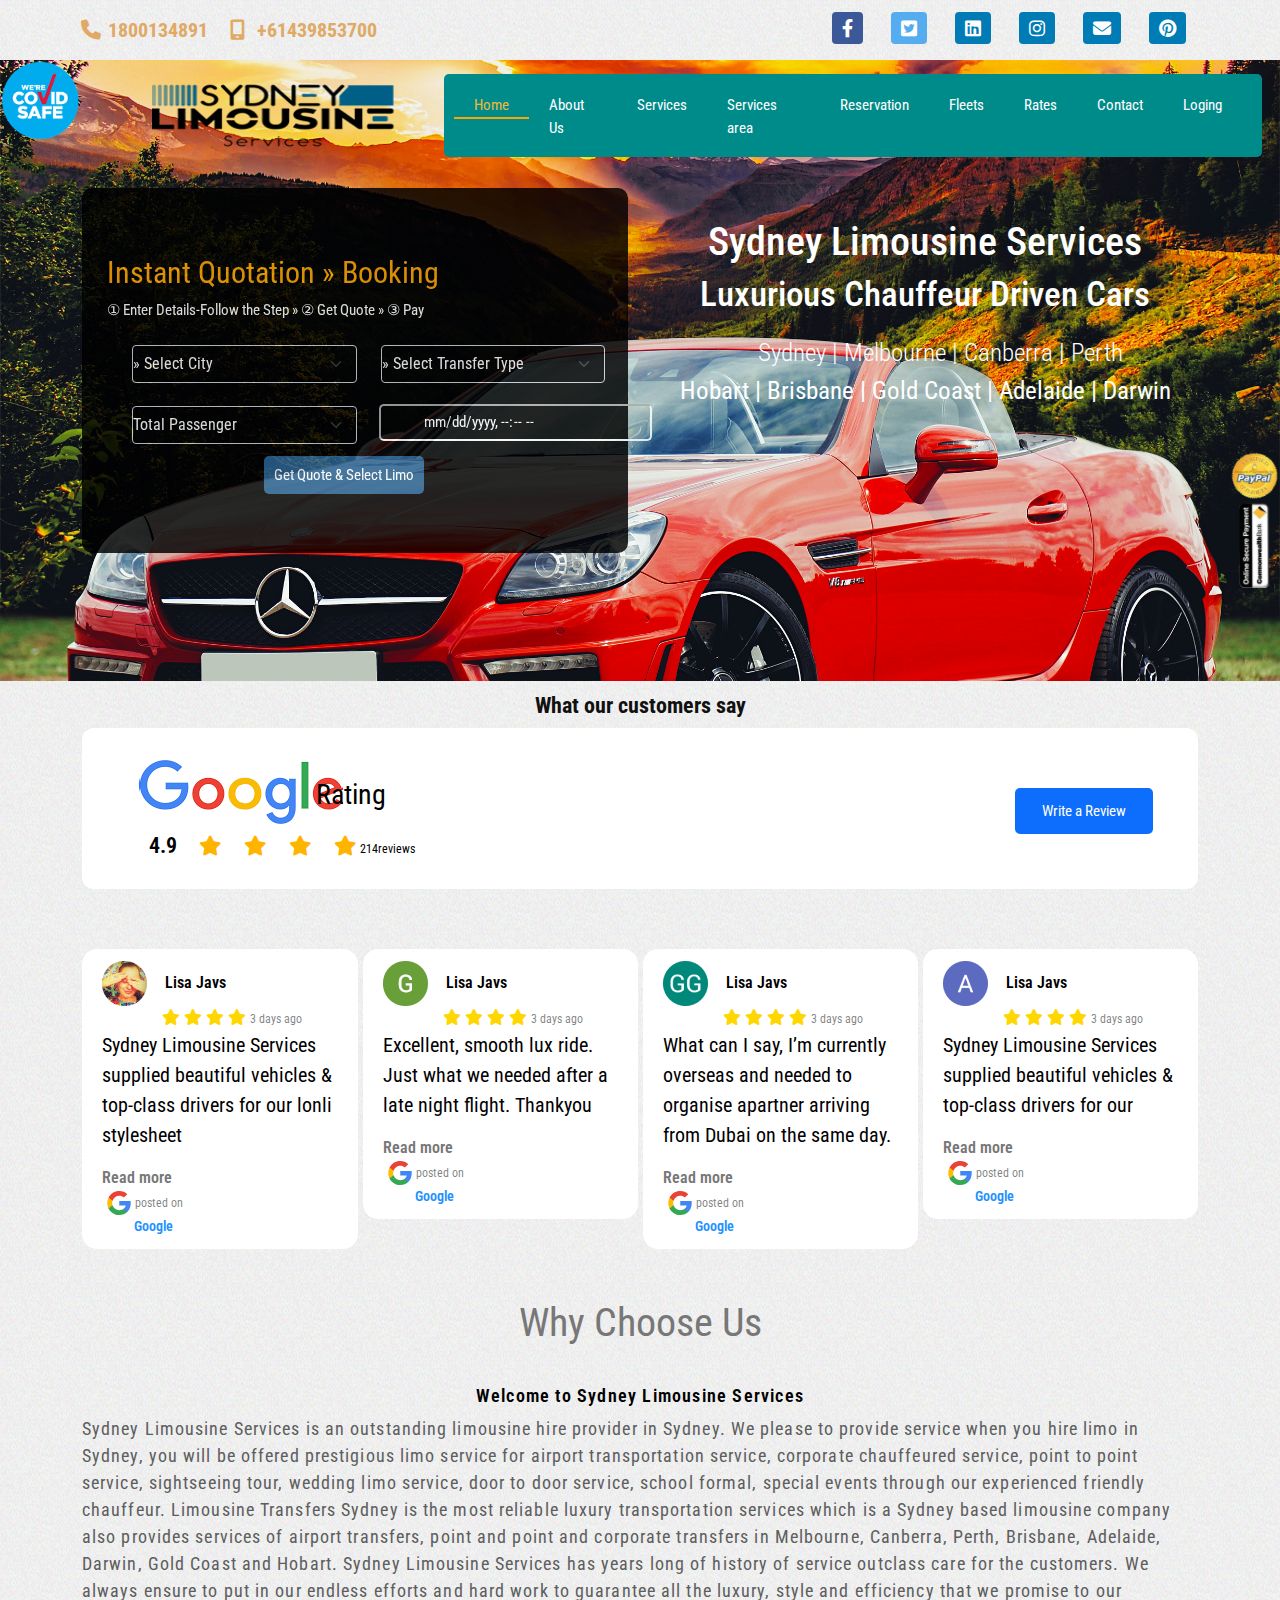
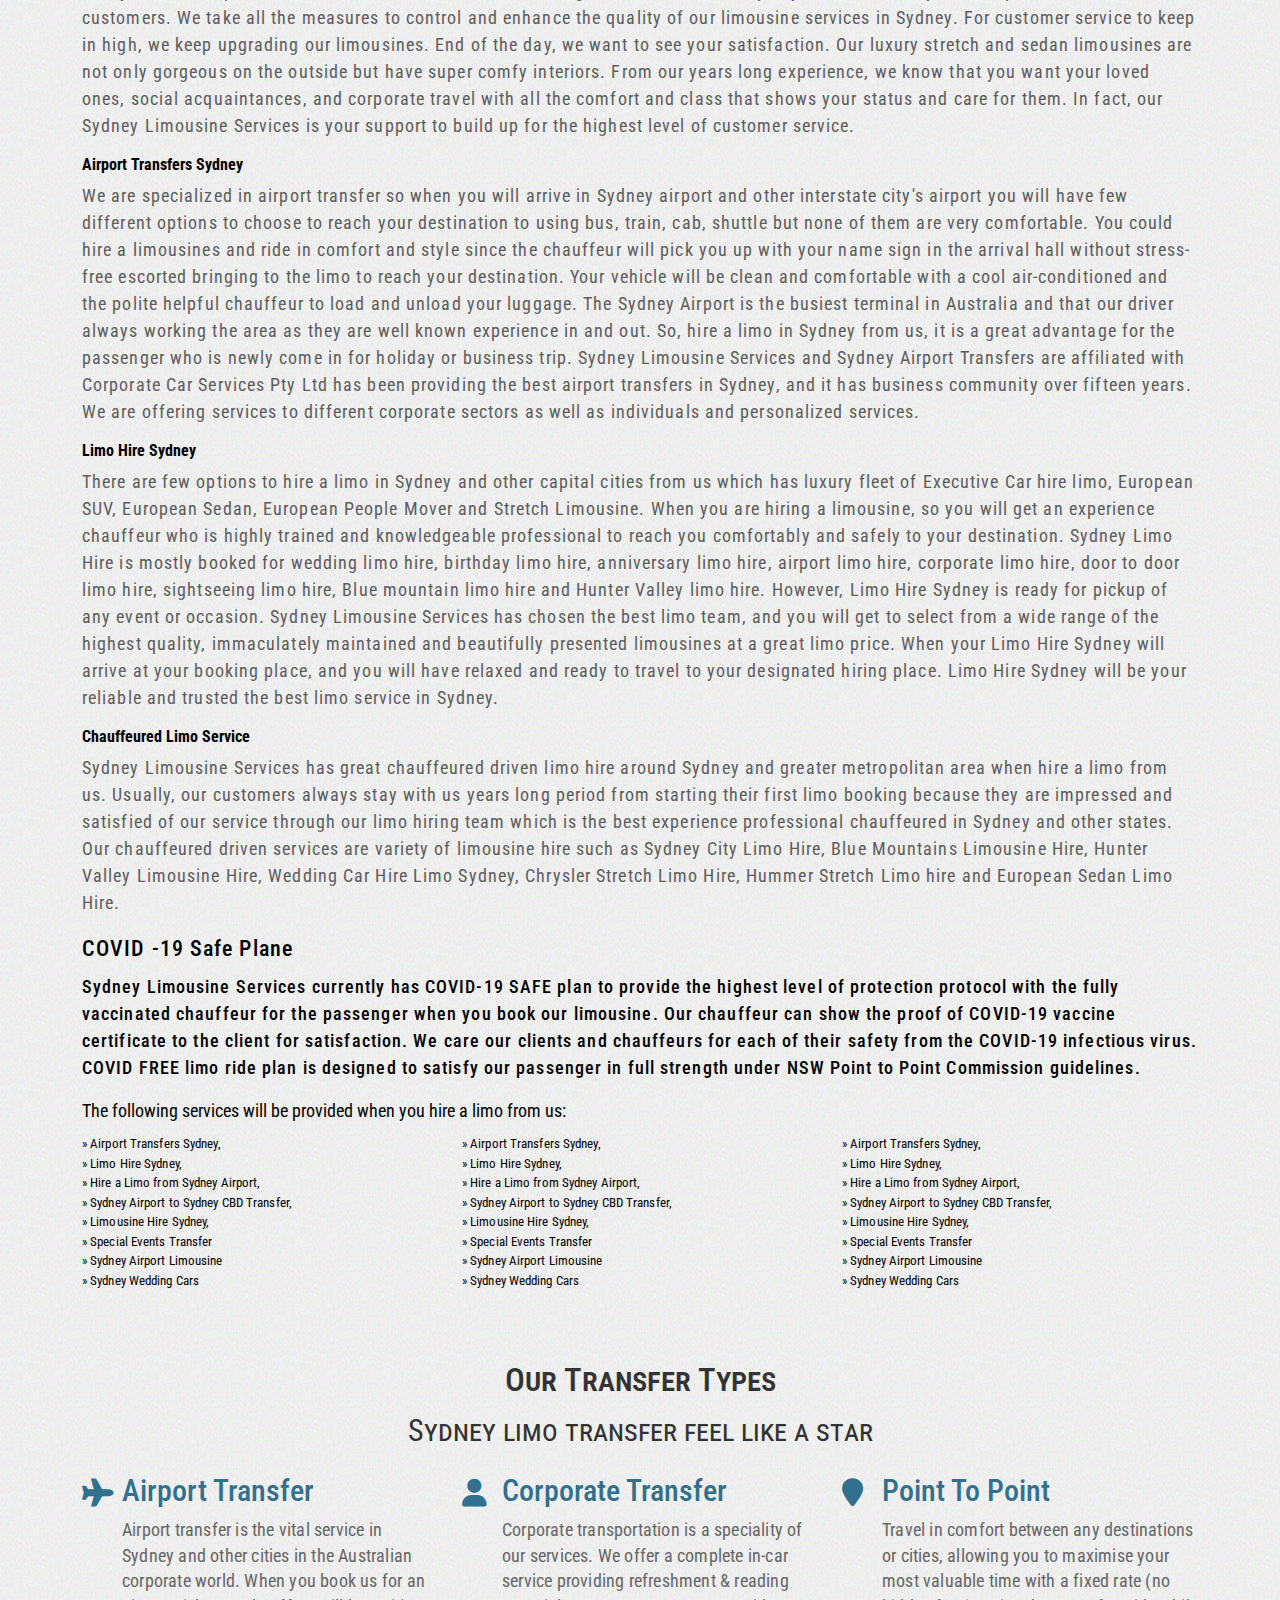
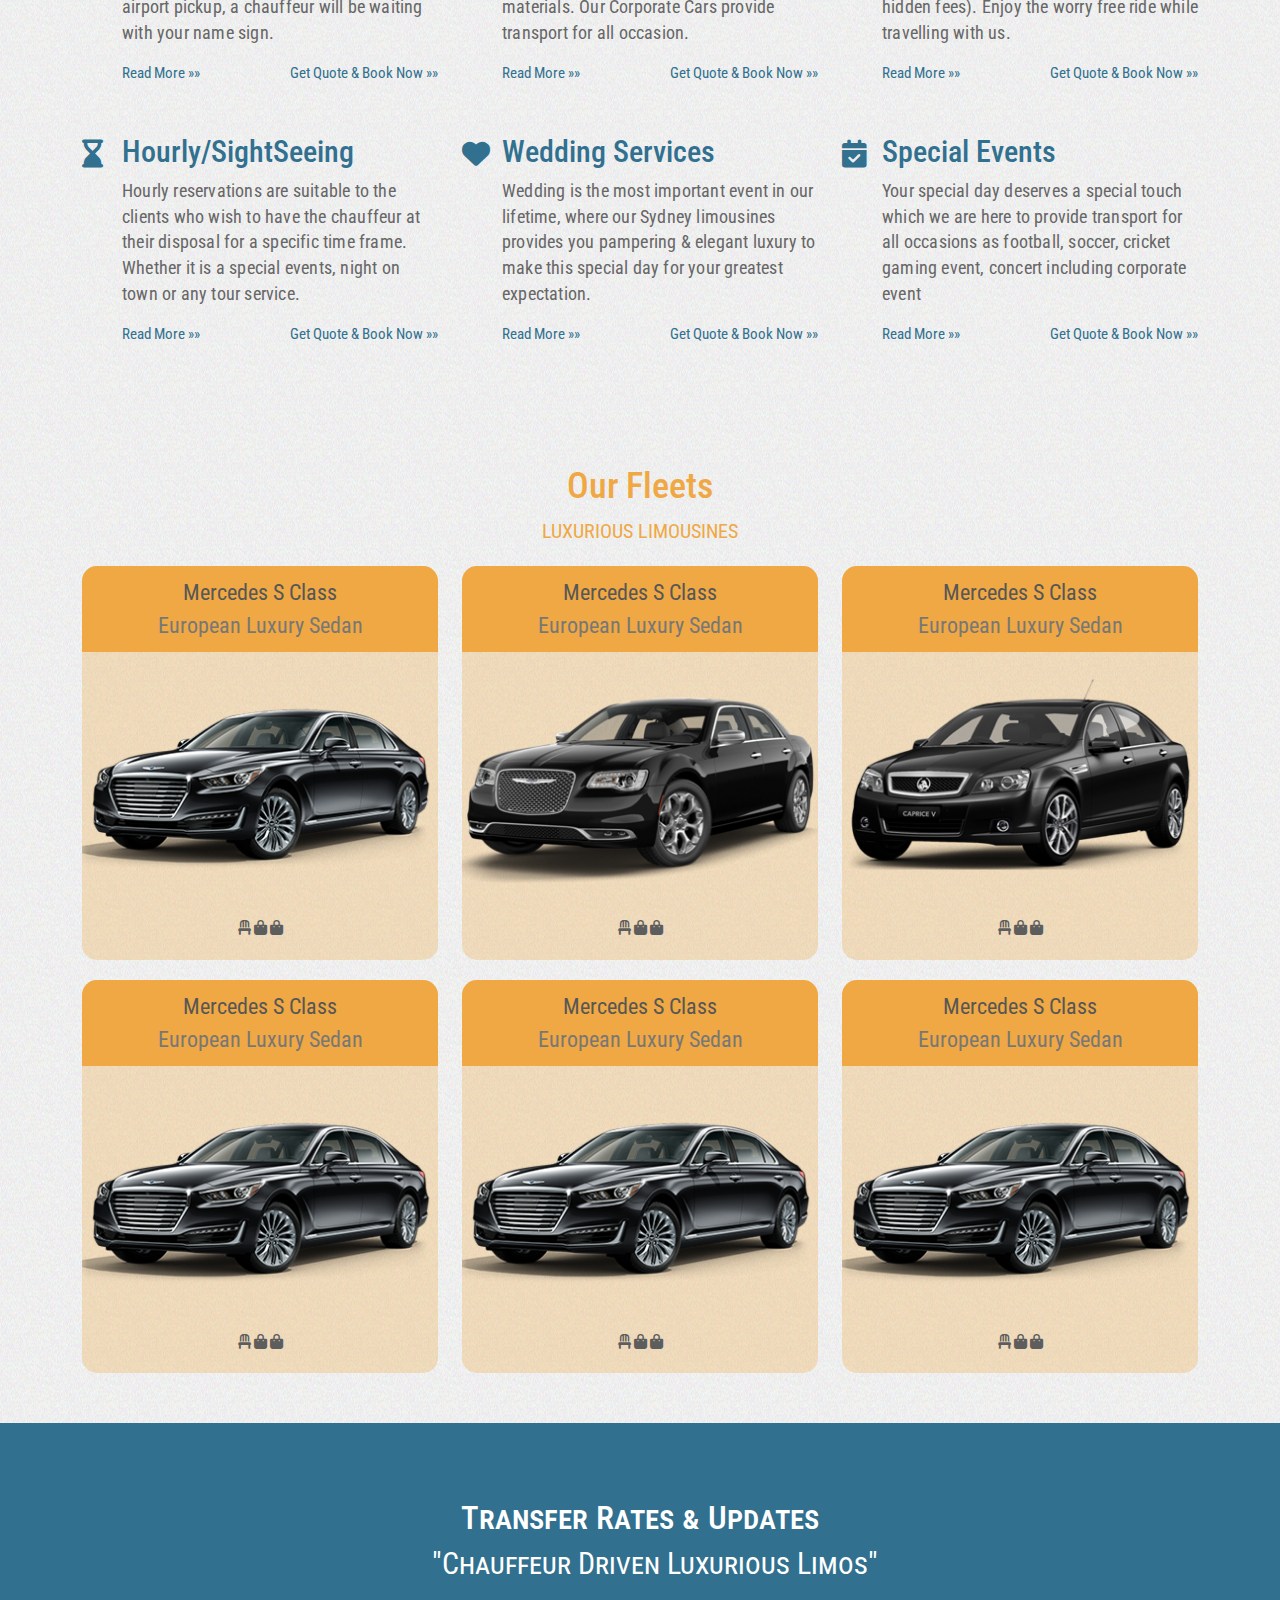
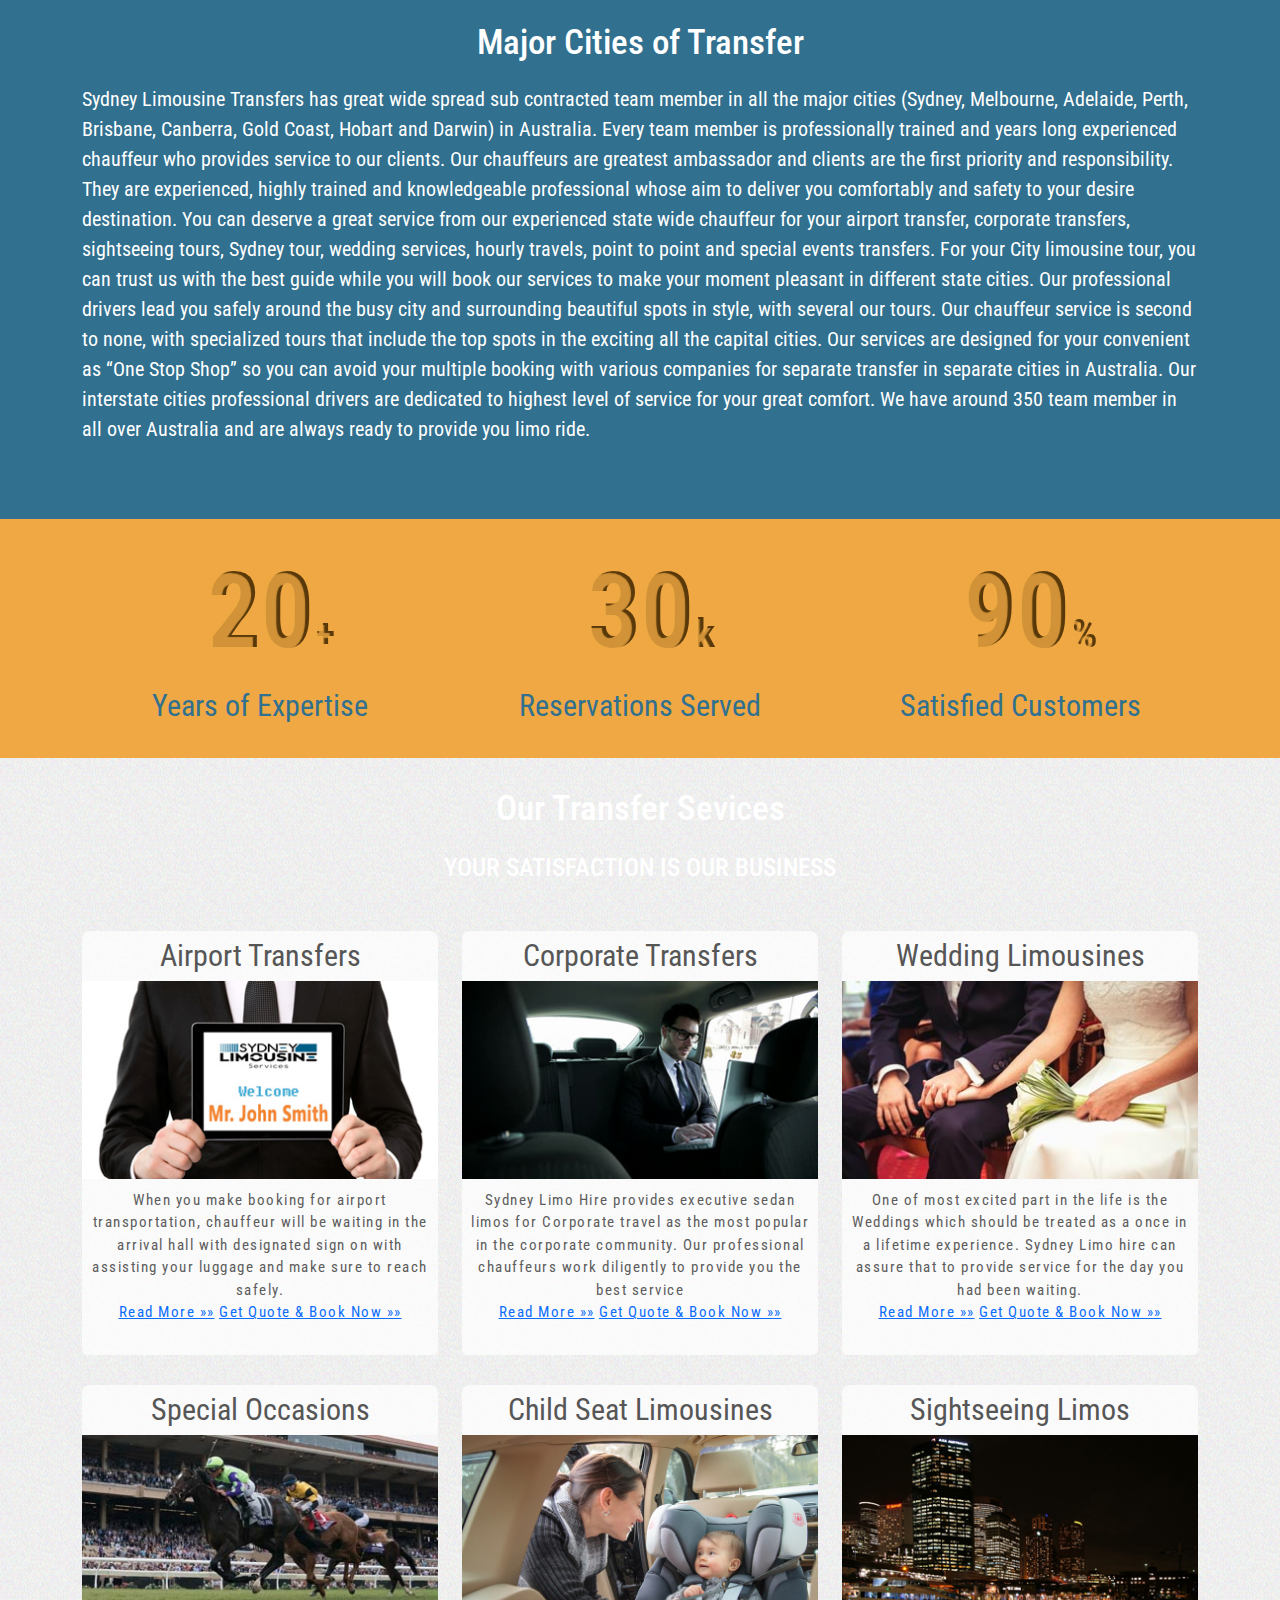
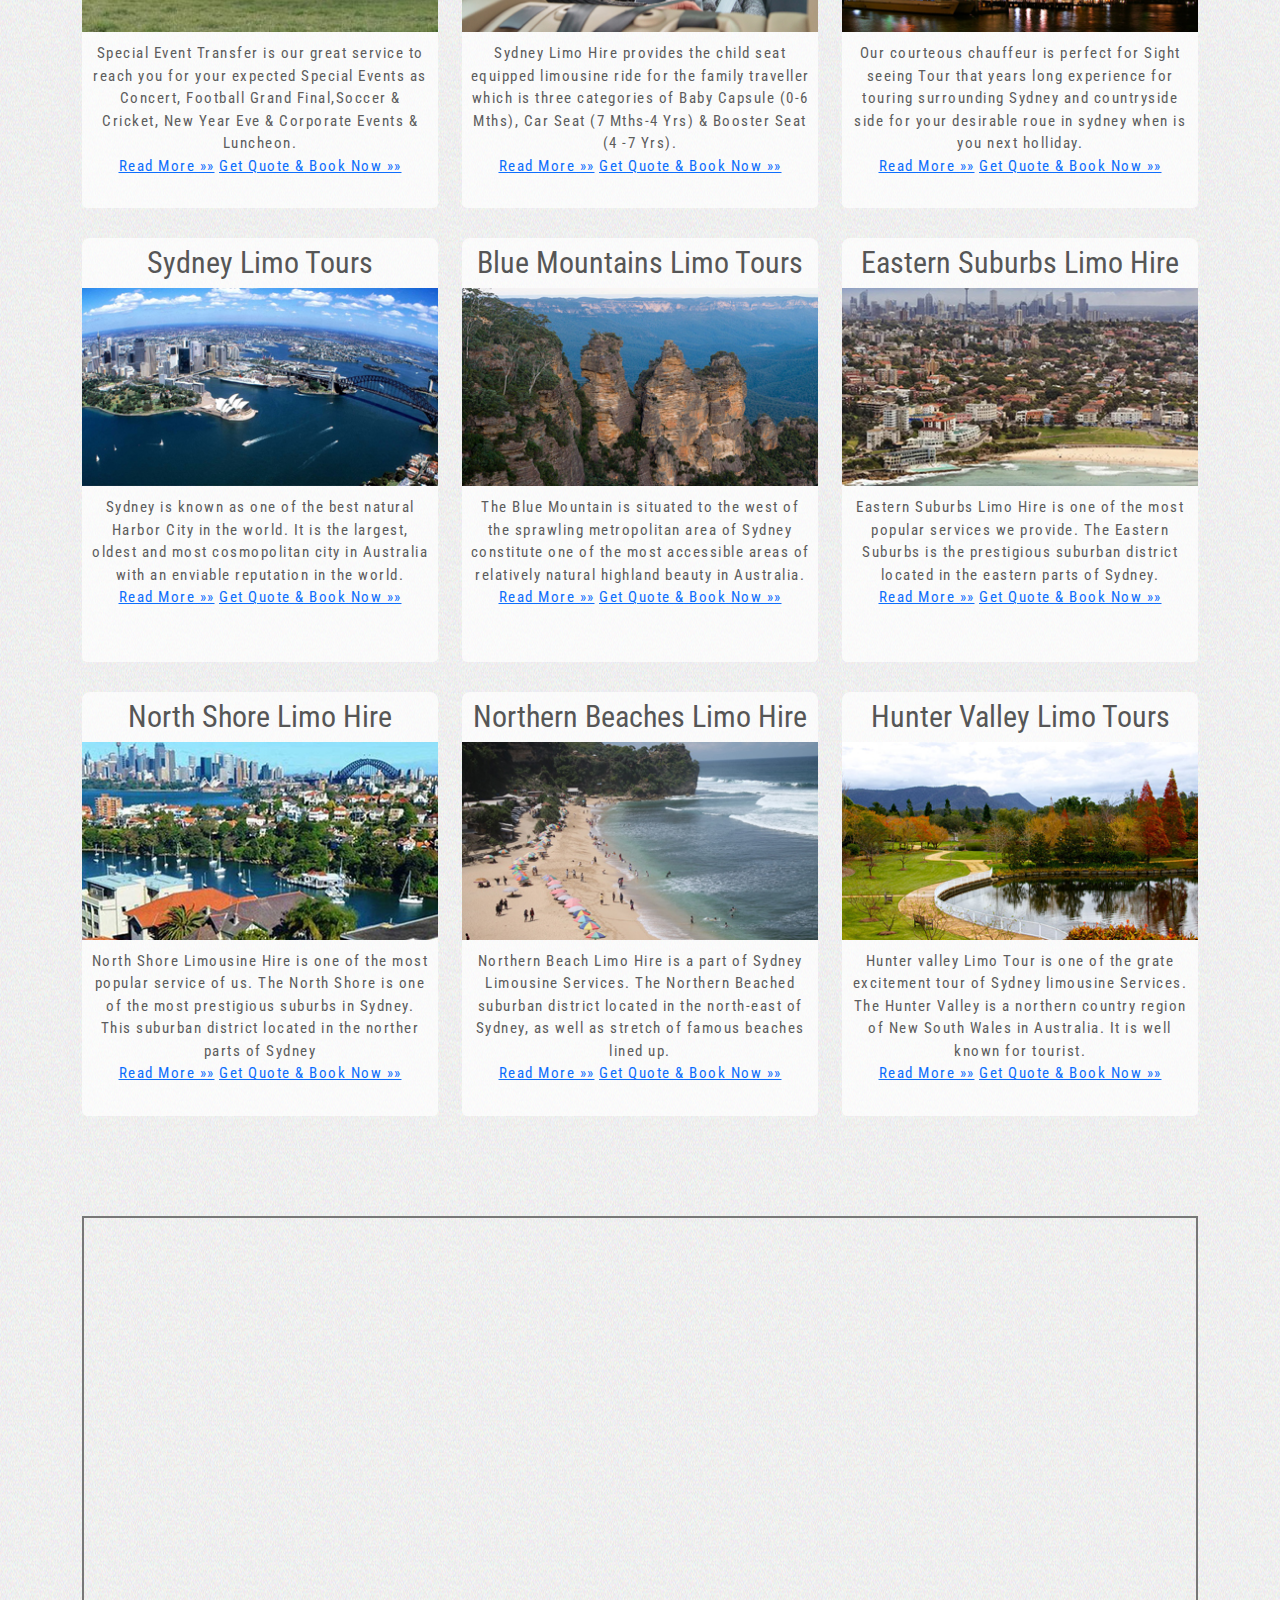
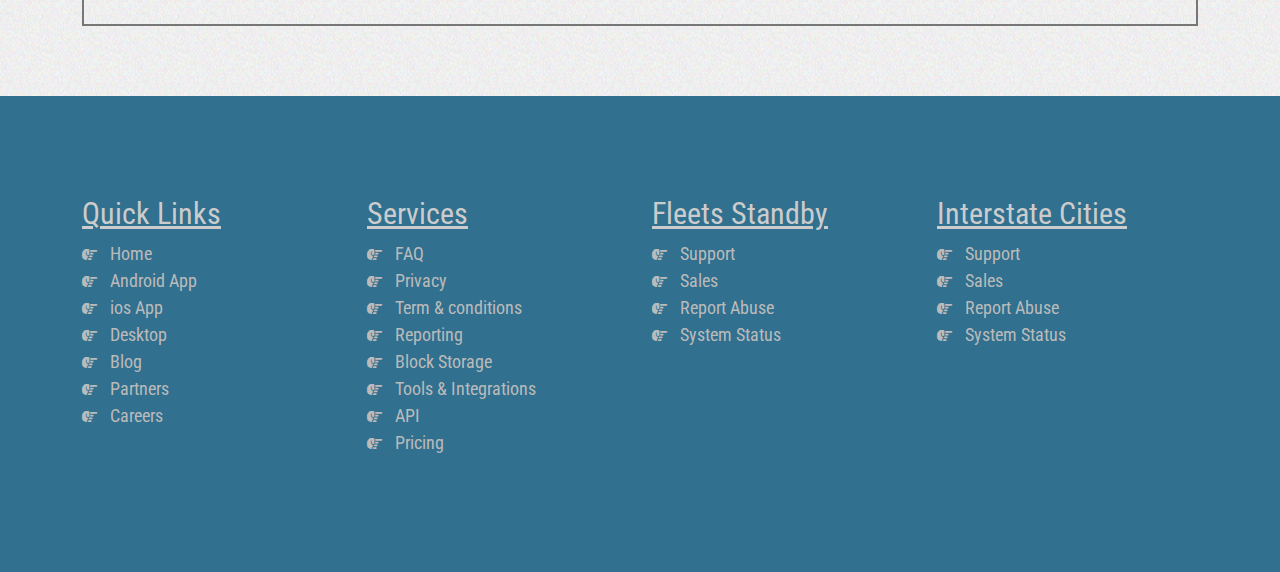
<file: index.html>
<!doctype html>
<html lang="en">

<head>
    <!-- Required meta tags -->
    <meta charset="utf-8">
    <meta name="viewport" content="width=device-width, initial-scale=1">
    <meta name="theme-color" content="#4285f4">
    <!--fav-icon-->
    <link rel="icon" type="image/x-icon" href="assets/img/SL-logo-vector.png" />
    <!-- Bootstrap CSS -->
    <link href="assets/css/bootstrap.min.css" rel="stylesheet">

    <!-- owl.carousel CSS -->
    <link href="assets/css/owl.carousel.min.css" rel="stylesheet">
    <link href="assets/css/owl.theme.default.min.css" rel="stylesheet">

    <link href="assets/css/all.min.css" rel="stylesheet">

    <!-- Style CSS -->
    <link href="assets/css/style.css" rel="stylesheet">
    <!-- Responsive CSS -->
    <link href="assets/css/responsive.css" rel="stylesheet">

    <title>sydney limousine service</title>
</head>

<body>
    <!--Top Nav Start-->
    <div class="top-header-area">
        <div class="container">
            <div class="row align-items-center">
                <div class="col-lg-6">
                    <ul class="top-header-info">
                        <li>
                            <a href="#"><i class="fa-solid fa-phone"></i>
                                1800134891</a>

                        </li>
                        <li>
                            <a href="#">
                                <i class="fa-solid fa-mobile-screen"></i>
                                +61439853700
                            </a>
                        </li>
                    </ul>
                </div>
                <div class="col-lg-6">
                    <ul class="top-header-social">


                        <li><a href="https://www.facebook.com/" target="_blank"><i
                                    class="fa-brands fa-facebook-f"></i></a></li>
                        <li><a href="https://twitter.com/i/flow/login" target="_blank"><i
                                    class="fa-brands fa-twitter-square"></i></a></li>
                        <li><a href="https://bd.linkedin.com/" target="_blank"><i class="fa-brands fa-linkedin"></i></a>
                        </li>
                        <li><a href="https://www.instagram.com/" target="_blank"><i
                                    class="fa-brands fa-instagram"></i></a></li>
                        <li><a href="https://mail.google.com/mail/u/0/?tab=wm#inbox" target="_blank"><i
                                    class="fa-solid fa-envelope"></i></a></li>
                        <li><a href="https://www.pinterest.com/login/" target="_blank"><i
                                    class="fa-brands fa-pinterest"></i></a></li>
                    </ul>
                </div>
            </div>
        </div>
    </div>
    <!--Top Nav End-->
    <!-- Navbar -->
    <nav class="navbar navbar-expand-md navbar-light main-nav">
        <div class="container">
            <a class="navbar-brand" href="#">
                <img src="assets/img/logo2.png" alt="Logo">
            </a>

            <button class="navbar-toggler" type="button" data-bs-toggle="collapse"
                data-bs-target="#navbarSupportedContent" aria-controls="navbarSupportedContent" aria-expanded="false"
                aria-label="Toggle navigation">
                <span class="navbar-toggler-icon"></span>
            </button>

            <div class="collapse navbar-collapse" id="navbarSupportedContent">
                <ul class="navbar-nav ms-auto">
                    <li class="nav-item">
                        <a class="nav-link active" aria-current="page" href="index.html">Home</a>
                    </li>
                    <li class="nav-item">
                        <a class="nav-link" href="about.html">About
                            Us</a>
                    </li>
                    <li class="nav-item">
                        <a class="nav-link" href="services.html">Services</a>
                    </li>
                    <li class="nav-item">
                        <a class="nav-link" href="services-area.html">Services area</a>
                    </li>
                    <li class="nav-item">
                        <a class="nav-link" href="Reservation.html">Reservation</a>
                    </li>
                    <li class="nav-item">
                        <a class="nav-link" href="fleets.html">Fleets</a>
                    </li>
                    <li class="nav-item">
                        <a class="nav-link" href="rates.html">Rates</a>
                    </li>
                    <li class="nav-item">
                        <a class="nav-link" href="contact.html">Contact</a>
                    </li>
                    <li class="nav-item">
                        <a class="nav-link" href="loging.html">Loging</a>
                    </li>
                </ul>
            </div>
        </div>
    </nav>
    <!-- End Navbar -->
    <div class="backnd-logo">
        <img src="assets/img/CovidSAFE-Logo.png" alt="logo-fix">
    </div>
    <div class="backnd-logorpt">
        <img src="assets/img/secure_pay (1).png" alt="logo-fix">
    </div>
    <!-- Banner -->
    <div class="banner-area">
        <div class="container">
            <div class="row">
                <div class="col-lg-6">
                    <div class="banner-text">
                        <h2>Instant Quotation » Booking</h2>
                        <span>① Enter Details-Follow the Step » ② Get Quote » ③ Pay
                        </span>
                        <div class="row">
                            <div class="col-lg-6">
                                <select class="form-select" aria-label="Default select example">
                                    <option selected class="love"> » Select City </option>
                                    <option value="1">Sydney</option>
                                    <option value="2">Melbourne</option>
                                    <option value="3">Canberra </option>
                                    <option value="4">Perth</option>
                                    <option value="5">Hobart</option>
                                    <option value="6">Brisbane</option>
                                    <option value="7">Gold Coast</option>
                                    <option value="8">Adelaide</option>
                                    <option value="9">Darwin</option>
                                </select>
                            </div>
                            <div class="col-lg-6">
                                <select class="form-select" aria-label="Default select example">
                                    <option selected class="love"> » Select Transfer Type </option>
                                    <option value="1">Airport Transfer</option>
                                    <option value="2">Corporate Transfer</option>
                                    <option value="3">Point To Point</option>
                                    <option value="3">Hourly/SightSeeing</option>
                                    <option value="3">Wedding Services</option>
                                    <option value="3">Special Events</option>
                                </select>
                            </div>
                            <div class="col-lg-6">
                                <select class="form-select" aria-label="Default select example">
                                    <option selected> Total Passenger </option>
                                    <option value="1">1</option>
                                    <option value="2">2</option>
                                    <option value="3">3</option>
                                    <option value="4">4</option>
                                    <option value="5">5</option>
                                    <option value="6">6</option>
                                </select>
                            </div>
                            <div class="col-lg-6">
                                <form-lp action="/action_page.php">
                                    <label for="date-time"></label>
                                    <input type="datetime-local" id="birthdaytime" name="birthdaytime">
                                    </form>

                            </div>
                        </div>
                        <div class="done-btn"><a href="#" class="done">Get Quote & Select Limo</a></div>

                    </div>
                </div>
                <div class="col-lg-6">
                    <div class="banner-text-ii">
                        <h1>Sydney Limousine Services</h1>
                        <h2>Luxurious Chauffeur Driven Cars</h2>
                        <h3>Sydney | Melbourne | Canberra | Perth</h3>
                        <h4>Hobart | Brisbane | Gold Coast | Adelaide | Darwin</h4>
                    </div>
                </div>
            </div>

        </div>
    </div>
    <!--about-area start-->
    <div class="about-area">
        <div class="container">
            <div class="section-title">
                <h2>What our customers say</h2>
            </div>
            <div class="about-text">
                <div class="row">
                    <div class="col-lg-12">
                        <div class="about-contant">
                            <img src="assets/img/New Project.png" alt="google-img">
                            <h2 class="ggl-img">Rating</h2>
                            <div class="say-icon">
                                <span>4.9</span>
                                <i class="fa-solid fa-star"></i>
                                <i class="fa-solid fa-star"></i>
                                <i class="fa-solid fa-star"></i>
                                <i class="fa-solid fa-star"></i>
                                <span class="low">214reviews</span>
                            </div>
                            <div class="battan"><a
                                    href="https://www.google.com/search?q=kazi+travels&oq=kazi+&aqs=chrome.1.69i57j35i39j46i131i433i512j0i433i512j0i3j46i199i465i512j0i433i512j46i512j46i175i199i512j0i131i433.17045j0j15&sourceid=chrome&ie=UTF-8"
                                    class="review-btn">Write
                                    a Review</a></div>

                        </div>
                    </div>
                </div>
            </div>
        </div>
    </div>
    <!--about-area End-->
    <!--about Membar Start-->
    <!--Our Amazing Team Start-->
    <div id="" class="team">
        <div class="container">
            <div class="team-slider owl-carousel owl-theme">
                <div class="item">
                    <div class="our-team">
                        <img src="assets/img/unnamed.png" alt="team-logo">
                        <a href="#">Lisa Javs</a>
                        <div class="star-icon">
                            <a href="#">
                                <i class="fa-solid fa-star"></i>
                                <i class="fa-solid fa-star"></i>
                                <i class="fa-solid fa-star"></i>
                                <i class="fa-solid fa-star"></i>
                                <span>3 days ago</span>
                            </a>
                            <p>Sydney Limousine Services supplied beautiful vehicles & top-class drivers for our lonli
                                stylesheet</p>
                            <a href="#" class="read-more">Read more</a>
                            <div class="google-area">
                                <a href="#" class="google-red">
                                    <img src="assets/img/Google__G__Logo.svg" alt="google-icon">
                                </a>
                                <span>posted on</span><br>
                                <a href="#" class="svg-icon">Google</a>
                            </div>
                        </div>
                    </div>
                </div>
                <div class="item">
                    <div class="our-team">
                        <img src="assets/img/lo-2.png" alt="team-logo">
                        <a href="#">Lisa Javs</a>
                        <div class="star-icon">
                            <a href="#">
                                <i class="fa-solid fa-star"></i>
                                <i class="fa-solid fa-star"></i>
                                <i class="fa-solid fa-star"></i>
                                <i class="fa-solid fa-star"></i>
                                <span>3 days ago</span>
                            </a>
                            <p>Excellent, smooth lux ride. Just what we needed after a late night flight. Thankyou</p>
                            <a href="#" class="read-more">Read more</a>
                            <div class="google-area">
                                <a href="#" class="google-red">
                                    <img src="assets/img/Google__G__Logo.svg" alt="google-icon">
                                </a>
                                <span>posted on</span><br>
                                <a href="#" class="svg-icon">Google</a>
                            </div>
                        </div>
                    </div>
                </div>
                <div class="item">
                    <div class="our-team">
                        <img src="assets/img/logo--1.png" alt="team-logo">
                        <a href="#">Lisa Javs</a>
                        <div class="star-icon">
                            <a href="#">
                                <i class="fa-solid fa-star"></i>
                                <i class="fa-solid fa-star"></i>
                                <i class="fa-solid fa-star"></i>
                                <i class="fa-solid fa-star"></i>
                                <span>3 days ago</span>
                            </a>
                            <p>What can I say, I’m currently overseas and needed to organise apartner arriving from
                                Dubai on the same day.</p>
                            <a href="#" class="read-more">Read more</a>
                            <div class="google-area">
                                <a href="#" class="google-red">
                                    <img src="assets/img/Google__G__Logo.svg" alt="google-icon">
                                </a>
                                <span>posted on</span><br>
                                <a href="#" class="svg-icon">Google</a>
                            </div>
                        </div>
                    </div>
                </div>
                <div class="item">
                    <div class="our-team">
                        <img src="assets/img/logo--2.png" alt="team-logo">
                        <a href="#">Lisa Javs</a>
                        <div class="star-icon">
                            <a href="#">
                                <i class="fa-solid fa-star"></i>
                                <i class="fa-solid fa-star"></i>
                                <i class="fa-solid fa-star"></i>
                                <i class="fa-solid fa-star"></i>
                                <span>3 days ago</span>
                            </a>
                            <p>Sydney Limousine Services supplied beautiful vehicles & top-class drivers for our</p>
                            <a href="#" class="read-more">Read more</a>
                            <div class="google-area">
                                <a href="#" class="google-red">
                                    <img src="assets/img/Google__G__Logo.svg" alt="google-icon">
                                </a>
                                <span>posted on</span><br>
                                <a href="#" class="svg-icon">Google</a>
                            </div>
                        </div>
                    </div>
                </div>
                <div class="item">
                    <div class="our-team">
                        <img src="assets/img/logo--3.png" alt="team-logo">
                        <a href="#">Lisa Javs</a>
                        <div class="star-icon">
                            <a href="#">
                                <i class="fa-solid fa-star"></i>
                                <i class="fa-solid fa-star"></i>
                                <i class="fa-solid fa-star"></i>
                                <i class="fa-solid fa-star"></i>
                                <span>3 days ago</span>
                            </a>
                            <p>Sydney Limousine Services supplied beautiful vehicles & top-class drivers for our</p>
                            <a href="#" class="read-more">Read more</a>
                            <div class="google-area">
                                <a href="#" class="google-red">
                                    <img src="assets/img/Google__G__Logo.svg" alt="google-icon">
                                </a>
                                <span>posted on</span><br>
                                <a href="#" class="svg-icon">Google</a>
                            </div>
                        </div>
                    </div>
                </div>
                <div class="item">
                    <div class="our-team">
                        <img src="assets/img/logo--4.png" alt="team-logo">
                        <a href="#">Lisa Javs</a>
                        <div class="star-icon">
                            <a href="#">
                                <i class="fa-solid fa-star"></i>
                                <i class="fa-solid fa-star"></i>
                                <i class="fa-solid fa-star"></i>
                                <i class="fa-solid fa-star"></i>
                                <span>3 days ago</span>
                            </a>
                            <p>Sydney Limousine Services supplied beautiful vehicles & top-class drivers for our</p>
                            <a href="#" class="read-more">Read more</a>
                            <div class="google-area">
                                <a href="#" class="google-red">
                                    <img src="assets/img/Google__G__Logo.svg" alt="google-icon">
                                </a>
                                <span>posted on</span><br>
                                <a href="#" class="svg-icon">Google</a>
                            </div>
                        </div>
                    </div>
                </div>
                <div class="item">
                    <div class="our-team">
                        <img src="assets/img/logo--5.png" alt="team-logo">
                        <a href="#">Lisa Javs</a>
                        <div class="star-icon">
                            <a href="#">
                                <i class="fa-solid fa-star"></i>
                                <i class="fa-solid fa-star"></i>
                                <i class="fa-solid fa-star"></i>
                                <i class="fa-solid fa-star"></i>
                                <span>3 days ago</span>
                            </a>
                            <p>Sydney Limousine Services supplied beautiful vehicles & top-class drivers for our</p>
                            <a href="#" class="read-more">Read more</a>
                            <div class="google-area">
                                <a href="#" class="google-red">
                                    <img src="assets/img/Google__G__Logo.svg" alt="google-icon">
                                </a>
                                <span>posted on</span><br>
                                <a href="#" class="svg-icon">Google</a>
                            </div>
                        </div>
                    </div>
                </div>
                <div class="item">
                    <div class="our-team">
                        <img src="assets/img/logo--6.png" alt="team-logo">
                        <a href="#">Lisa Javs</a>
                        <div class="star-icon">
                            <a href="#">
                                <i class="fa-solid fa-star"></i>
                                <i class="fa-solid fa-star"></i>
                                <i class="fa-solid fa-star"></i>
                                <i class="fa-solid fa-star"></i>
                                <span>3 days ago</span>
                            </a>
                            <p>Sydney Limousine Services supplied beautiful vehicles & top-class drivers for our</p>
                            <a href="#" class="read-more">Read more</a>
                            <div class="google-area">
                                <a href="#" class="google-red">
                                    <img src="assets/img/Google__G__Logo.svg" alt="google-icon">
                                </a>
                                <span>posted on</span><br>
                                <a href="#" class="svg-icon">Google</a>
                            </div>
                        </div>
                    </div>
                </div>
                <div class="item">
                    <div class="our-team">
                        <img src="assets/img/logo--7.png" alt="team-logo">
                        <a href="#">Lisa Javs</a>
                        <div class="star-icon">
                            <a href="#">
                                <i class="fa-solid fa-star"></i>
                                <i class="fa-solid fa-star"></i>
                                <i class="fa-solid fa-star"></i>
                                <i class="fa-solid fa-star"></i>
                                <span>3 days ago</span>
                            </a>
                            <p>Sydney Limousine Services supplied beautiful vehicles & top-class drivers for our</p>
                            <a href="#" class="read-more">Read more</a>
                            <div class="google-area">
                                <a href="#" class="google-red">
                                    <img src="assets/img/Google__G__Logo.svg" alt="google-icon">
                                </a>
                                <span>posted on</span><br>
                                <a href="#" class="svg-icon">Google</a>
                            </div>
                        </div>
                    </div>
                </div>
                <div class="item">
                    <div class="our-team">
                        <img src="assets/img/logo--4.png" alt="team-logo">
                        <a href="#">Lisa Javs</a>
                        <div class="star-icon">
                            <a href="#">
                                <i class="fa-solid fa-star"></i>
                                <i class="fa-solid fa-star"></i>
                                <i class="fa-solid fa-star"></i>
                                <i class="fa-solid fa-star"></i>
                                <span>3 days ago</span>
                            </a>
                            <p>Sydney Limousine Services supplied beautiful vehicles & top-class drivers for our</p>
                            <a href="#" class="read-more">Read more</a>
                            <div class="google-area">
                                <a href="#" class="google-red">
                                    <img src="assets/img/Google__G__Logo.svg" alt="google-icon">
                                </a>
                                <span>posted on</span><br>
                                <a href="#" class="svg-icon">Google</a>
                            </div>
                        </div>
                    </div>
                </div>
            </div>
        </div>
    </div>
    <!--about Membar End-->

    <!--Why Choose Us Start-->
    <div class="choose-area">
        <div class="container">
            <div class="sectin-titl">
                <h2>Why Choose Us</h2>
            </div>
            <div class="choose-text">
                <h6>Welcome to Sydney Limousine Services</h6>
                <p>Sydney Limousine Services is an outstanding limousine hire provider in Sydney. We please to provide
                    service when you hire limo in Sydney, you will be offered prestigious limo service for airport
                    transportation service, corporate chauffeured service, point to point service, sightseeing tour,
                    wedding limo service, door to door service, school formal, special events through our experienced
                    friendly chauffeur. Limousine Transfers Sydney is the most reliable luxury transportation services
                    which is a Sydney based limousine company also provides services of airport transfers, point and
                    point and corporate transfers in Melbourne, Canberra, Perth, Brisbane, Adelaide, Darwin, Gold Coast
                    and Hobart. Sydney Limousine Services has years long of history of service outclass care for the
                    customers. We always ensure to put in our endless efforts and hard work to guarantee all the luxury,
                    style and efficiency that we promise to our customers. We take all the measures to control and
                    enhance the quality of our limousine services in Sydney. For customer service to keep in high, we
                    keep upgrading our limousines. End of the day, we want to see your satisfaction. Our luxury stretch
                    and sedan limousines are not only gorgeous on the outside but have super comfy interiors. From our
                    years long experience, we know that you want your loved ones, social acquaintances, and corporate
                    travel with all the comfort and class that shows your status and care for them. In fact, our Sydney
                    Limousine Services is your support to build up for the highest level of customer service.</p>
                <h5>Airport Transfers Sydney</h5>
                <p> We are specialized in airport transfer so when you will arrive in Sydney airport and other
                    interstate city's airport you will have few different options to choose to reach your destination to
                    using bus, train, cab, shuttle but none of them are very comfortable. You could hire a limousines
                    and ride in comfort and style since the chauffeur will pick you up with your name sign in the
                    arrival hall without stress-free escorted bringing to the limo to reach your destination. Your
                    vehicle will be clean and comfortable with a cool air-conditioned and the polite helpful chauffeur
                    to load and unload your luggage. The Sydney Airport is the busiest terminal in Australia and that
                    our driver always working the area as they are well known experience in and out. So, hire a limo in
                    Sydney from us, it is a great advantage for the passenger who is newly come in for holiday or
                    business trip. Sydney Limousine Services and Sydney Airport Transfers are affiliated with Corporate
                    Car Services Pty Ltd has been providing the best airport transfers in Sydney, and it has business
                    community over fifteen years. We are offering services to different corporate sectors as well as
                    individuals and personalized services.</p>
                <h5>Limo Hire Sydney</h5>
                <p>There are few options to hire a limo in Sydney and other capital cities from us which has luxury
                    fleet of Executive Car hire limo, European SUV, European Sedan, European People Mover and Stretch
                    Limousine. When you are hiring a limousine, so you will get an experience chauffeur who is highly
                    trained and knowledgeable professional to reach you comfortably and safely to your destination.
                    Sydney Limo Hire is mostly booked for wedding limo hire, birthday limo hire, anniversary limo hire,
                    airport limo hire, corporate limo hire, door to door limo hire, sightseeing limo hire, Blue mountain
                    limo hire and Hunter Valley limo hire. However, Limo Hire Sydney is ready for pickup of any event or
                    occasion. Sydney Limousine Services has chosen the best limo team, and you will get to select from a
                    wide range of the highest quality, immaculately maintained and beautifully presented limousines at a
                    great limo price. When your Limo Hire Sydney will arrive at your booking place, and you will have
                    relaxed and ready to travel to your designated hiring place. Limo Hire Sydney will be your reliable
                    and trusted the best limo service in Sydney.</p>
                <h5>Chauffeured Limo Service</h5>
                <p>Sydney Limousine Services has great chauffeured driven limo hire around Sydney and greater
                    metropolitan area when hire a limo from us. Usually, our customers always stay with us years long
                    period from starting their first limo booking because they are impressed and satisfied of our
                    service through our limo hiring team which is the best experience professional chauffeured in Sydney
                    and other states. Our chauffeured driven services are variety of limousine hire such as Sydney City
                    Limo Hire, Blue Mountains Limousine Hire, Hunter Valley Limousine Hire, Wedding Car Hire Limo
                    Sydney, Chrysler Stretch Limo Hire, Hummer Stretch Limo hire and European Sedan Limo Hire.</p>
                <h4>COVID -19 Safe Plane</h4>
                <p class="covid">
                    Sydney Limousine Services currently has COVID-19 SAFE plan to provide the highest level of
                    protection protocol with the fully vaccinated chauffeur for the passenger when you book our
                    limousine. Our chauffeur can show the proof of COVID-19 vaccine certificate to the client for
                    satisfaction. We care our clients and chauffeurs for each of their safety from the COVID-19
                    infectious virus. COVID FREE limo ride plan is designed to satisfy our passenger in full strength
                    under NSW Point to Point Commission guidelines.
                </p>
                <span class="lol">The following services will be provided when you hire a limo from us:</span>
                <div class="row">
                    <div class="col-lg-4">
                        <div class="p-p-clas">
                            <p class="vol">» Airport Transfers Sydney,<br>
                                » Limo Hire Sydney,<br>
                                » Hire a Limo from Sydney Airport,<br>
                                » Sydney Airport to Sydney CBD Transfer,<br>
                                » Limousine Hire Sydney,<br>
                                » Special Events Transfer<br>
                                » Sydney Airport Limousine<br>
                                » Sydney Wedding Cars<br>
                            </p>
                        </div>
                    </div>
                    <div class="col-lg-4">
                        <div class="p-p-clas">
                            <p class="vol">» Airport Transfers Sydney,<br>
                                » Limo Hire Sydney,<br>
                                » Hire a Limo from Sydney Airport,<br>
                                » Sydney Airport to Sydney CBD Transfer,<br>
                                » Limousine Hire Sydney,<br>
                                » Special Events Transfer<br>
                                » Sydney Airport Limousine<br>
                                » Sydney Wedding Cars<br>
                            </p>
                        </div>
                    </div>
                    <div class="col-lg-4">
                        <div class="p-p-clas">
                            <p class="vol">» Airport Transfers Sydney,<br>
                                » Limo Hire Sydney,<br>
                                » Hire a Limo from Sydney Airport,<br>
                                » Sydney Airport to Sydney CBD Transfer,<br>
                                » Limousine Hire Sydney,<br>
                                » Special Events Transfer<br>
                                » Sydney Airport Limousine<br>
                                » Sydney Wedding Cars<br>
                            </p>
                        </div>
                    </div>
                </div>
            </div>
        </div>
    </div>
    <!--Why Choose Us end-->
    <!--our trnsf typ start-->
    <div class="trnsf-area">
        <div class="container">
            <div class="section">
                <h2>Our Transfer Types</h2>
                <p>Sydney limo transfer feel like a star</p>
            </div>
            <div class="trns-l">
                <div class="row">
                    <div class="col-lg-4">
                        <div class="trns-text">
                            <div class="aropl">
                                <i class="fa-solid fa-plane"></i>
                            </div>
                            <h4>Airport Transfer</h4>
                            <p>Airport transfer is the vital service in Sydney and other cities in the Australian
                                corporate world. When you book us for an airport pickup, a chauffeur will be waiting
                                with your name sign.</p>
                            <a href="https://sydneylimousineservice.com/services/airport-transfer.php"
                                target="_blank">Read More »»</a>
                            <a href="reservation.php" target="_blank" class="lft">Get Quote & Book Now »»</a>
                        </div>
                    </div>
                    <div class="col-lg-4">
                        <div class="trns-text">
                            <div class="aropl">
                                <i class="fa-solid fa-user"></i>
                            </div>
                            <h4>Corporate Transfer</h4>
                            <p>Corporate transportation is a speciality of our services. We offer a complete in-car
                                service providing refreshment & reading materials. Our Corporate Cars provide transport
                                for all occasion.</p>
                            <a href="https://sydneylimousineservice.com/services/corporate-transfer.php"
                                target="_blank">Read More »»</a>
                            <a href="reservation.php" target="_blank" class="lft">Get Quote & Book Now »»</a>
                        </div>
                    </div>
                    <div class="col-lg-4">
                        <div class="trns-text">
                            <div class="aropl">
                                <i class="fa-solid fa-location-pin"></i>
                            </div>
                            <h4>Point To Point</h4>
                            <p>Travel in comfort between any destinations or cities, allowing you to maximise your most
                                valuable time with a fixed rate (no hidden fees). Enjoy the worry free ride while
                                travelling with us.</p>
                            <a href="https://sydneylimousineservice.com/services/sydney-tours-service.php"
                                target="_blank">Read More »»</a>
                            <a href="reservation.php" target="_blank" class="lft">Get Quote & Book Now »»</a>
                        </div>
                    </div>
                    <div class="col-lg-4">
                        <div class="trns-text">
                            <div class="aropl">
                                <i class="fa-solid fa-hourglass-end"></i>
                            </div>
                            <h4> Hourly/SightSeeing</h4>
                            <p>Hourly reservations are suitable to the clients who wish to have the chauffeur at their
                                disposal for a specific time frame. Whether it is a special events, night on town or any
                                tour service.</p>
                            <a href="https://sydneylimousineservice.com/services/sight-seeing.php" target="_blank">Read
                                More »»</a>
                            <a href="reservation.php" target="_blank" class="lft">Get Quote & Book Now »»</a>
                        </div>
                    </div>
                    <div class="col-lg-4">
                        <div class="trns-text">
                            <div class="aropl">
                                <i class="fa-solid fa-heart"></i>
                            </div>
                            <h4>Wedding Services</h4>
                            <p>Wedding is the most important event in our lifetime, where our Sydney limousines provides
                                you pampering & elegant luxury to make this special day for your greatest expectation.
                            </p>
                            <a href="https://sydneylimousineservice.com/services/wedding-limousines.php"
                                target="_blank">Read More »»</a>
                            <a href="reservation.php" target="_blank" class="lft">Get Quote & Book Now »»</a>
                        </div>
                    </div>
                    <div class="col-lg-4">
                        <div class="trns-text">
                            <div class="aropl">
                                <i class="fa-solid fa-calendar-check"></i>
                            </div>
                            <h4>Special Events</h4>
                            <p>Your special day deserves a special touch which we are here to provide transport for all
                                occasions as football, soccer, cricket gaming event, concert including corporate event
                            </p>
                            <a href="https://sydneylimousineservice.com/services/special-occasions.php"
                                target="_blank">Read More »»</a>
                            <a href="reservation.php" target="_blank" class="lft">Get Quote & Book Now »»</a>
                        </div>
                    </div>
                </div>
            </div>
        </div>
    </div>
    <!--our trnsf typ end-->
    <!--Our Fleets Start-->
    <div class="our-fleets-area">
        <div class="container">
            <div class="secti">
                <h2>Our Fleets</h2>
                <p>luxurious limousines</p>
            </div>
            <div class="row">
                <div class="col-lg-4">
                    <div class="flees">
                        <div class="bg-text">
                            <a href="fleets/mercedes-s-class.php">Mercedes S Class</a>
                            <br>
                            <a href="#" class="small-a">European Luxury Sedan</a>
                        </div>
                        <img src="assets/img/genesis-2.png" alt="car-img">
                        <div class="bag-icon">
                            <i class="fa-solid fa-chair"></i>
                            <i class="fa-solid fa-bag-shopping"></i>
                            <i class="fa-solid fa-bag-shopping"></i>
                        </div>
                    </div>
                </div>
                <div class="col-lg-4">
                    <div class="flees">
                        <div class="bg-text">
                            <a href="fleets/mercedes-s-class.php">Mercedes S Class</a>
                            <br>
                            <a href="#" class="small-a">European Luxury Sedan</a>
                        </div>
                        <img src="assets/img/chrysler-2.png" alt="car-img">
                        <div class="bag-icon">
                            <i class="fa-solid fa-chair"></i>
                            <i class="fa-solid fa-bag-shopping"></i>
                            <i class="fa-solid fa-bag-shopping"></i>
                        </div>
                    </div>
                </div>
                <div class="col-lg-4">
                    <div class="flees">
                        <div class="bg-text">
                            <a href="fleets/mercedes-s-class.php">Mercedes S Class</a>
                            <br>
                            <a href="#" class="small-a">European Luxury Sedan</a>
                        </div>
                        <img src="assets/img//holden-caprice.png" alt="car-img">
                        <div class="bag-icon">
                            <i class="fa-solid fa-chair"></i>
                            <i class="fa-solid fa-bag-shopping"></i>
                            <i class="fa-solid fa-bag-shopping"></i>
                        </div>
                    </div>
                </div>
                <div class="col-lg-4">
                    <div class="flees">
                        <div class="bg-text">
                            <a href="fleets/mercedes-s-class.php">Mercedes S Class</a>
                            <br>
                            <a href="#" class="small-a">European Luxury Sedan</a>
                        </div>
                        <img src="assets/img/genesis-2.png" alt="car-img">
                        <div class="bag-icon">
                            <i class="fa-solid fa-chair"></i>
                            <i class="fa-solid fa-bag-shopping"></i>
                            <i class="fa-solid fa-bag-shopping"></i>
                        </div>
                    </div>
                </div>
                <div class="col-lg-4">
                    <div class="flees">
                        <div class="bg-text">
                            <a href="fleets/mercedes-s-class.php">Mercedes S Class</a>
                            <br>
                            <a href="#" class="small-a">European Luxury Sedan</a>
                        </div>
                        <img src="assets/img/genesis-2.png" alt="car-img">
                        <div class="bag-icon">
                            <i class="fa-solid fa-chair"></i>
                            <i class="fa-solid fa-bag-shopping"></i>
                            <i class="fa-solid fa-bag-shopping"></i>
                        </div>
                    </div>
                </div>
                <div class="col-lg-4">
                    <div class="flees">
                        <div class="bg-text">
                            <a href="fleets/mercedes-s-class.php">Mercedes S Class</a>
                            <br>
                            <a href="#" class="small-a">European Luxury Sedan</a>
                        </div>
                        <img src="assets/img/genesis-2.png" alt="car-img">
                        <div class="bag-icon">
                            <i class="fa-solid fa-chair"></i>
                            <i class="fa-solid fa-bag-shopping"></i>
                            <i class="fa-solid fa-bag-shopping"></i>
                        </div>
                    </div>
                </div>
            </div>
        </div>
    </div>
    <!--Our Fleets End-->
    <!--Trnsfer Reates Area Start-->
    <div class="transfer-area">
        <div class="container">
            <div class="section">
                <h1>Transfer Rates & Updates</h1>
                <h3>"Chauffeur Driven Luxurious Limos"</h3>
            </div>
            <div class="major-area">
                <h2>Major Cities of Transfer</h2>
                <p>Sydney Limousine Transfers has great wide spread sub contracted team member in all the major cities
                    (Sydney, Melbourne, Adelaide, Perth, Brisbane, Canberra, Gold Coast, Hobart and Darwin) in
                    Australia. Every team member is professionally trained and years long experienced chauffeur who
                    provides service to our clients. Our chauffeurs are greatest ambassador and clients are the first
                    priority and responsibility. They are experienced, highly trained and knowledgeable professional
                    whose aim to deliver you comfortably and safety to your desire destination. You can deserve a great
                    service from our experienced state wide chauffeur for your airport transfer, corporate transfers,
                    sightseeing tours, Sydney tour, wedding services, hourly travels, point to point and special events
                    transfers.

                    For your City limousine tour, you can trust us with the best guide while you will book our services
                    to make your moment pleasant in different state cities. Our professional drivers lead you safely
                    around the busy city and surrounding beautiful spots in style, with several our tours.

                    Our chauffeur service is second to none, with specialized tours that include the top spots in the
                    exciting all the capital cities.

                    Our services are designed for your convenient as “One Stop Shop” so you can avoid your multiple
                    booking with various companies for separate transfer in separate cities in Australia. Our interstate
                    cities professional drivers are dedicated to highest level of service for your great comfort. We
                    have around 350 team member in all over Australia and are always ready to provide you limo ride.</p>
            </div>
        </div>
    </div>
    <!--Trnsfer Reates Area End-->
    <!--odometer start-->
    <div class="timer-area">
        <div class="container">
            <div class="row">
                <div class="col-lg-4">
                    <div class="count-num">
                        <h1>20 <span>+</span></h1>
                        <p>Years of Expertise</p>
                    </div>
                </div>
                <div class="col-lg-4">
                    <div class="count-num">
                        <h1>30 <span>k</span></h1>
                        <p>Reservations Served</p>
                    </div>
                </div>
                <div class="col-lg-4">
                    <div class="count-num">
                        <h1>90 <span>%</span></h1>
                        <p>Satisfied Customers</p>
                    </div>
                </div>
            </div>
        </div>
    </div>
    <!--odometer End-->
    <!--your satisfaction is our business Start-->
    <div class="satisfaction">
        <div class="container">
            <div class="sect">
                <h1>Our Transfer Sevices</h1>
                <h2>your satisfaction is our business</h2>
            </div>
            <div class="row">
                <div class="col-lg-4">
                    <div class="services">
                        <h3>Airport Transfers</h3>
                        <img src="assets/img/airport-transfer.jpg" alt="Services">
                        <p>When you make booking for airport transportation, chauffeur will be waiting in the arrival
                            hall with designated sign on with assisting your luggage and make sure to reach safely.<br>
                            <a href="#">Read More »»</a>
                            <a href="#">Get Quote & Book Now »»</a>
                        </p>
                    </div>
                </div>
                <div class="col-lg-4">
                    <div class="services">
                        <h3>Corporate Transfers</h3>
                        <img src="assets/img/corporate-transfer.jpg" alt="Services">
                        <p>Sydney Limo Hire provides executive sedan limos for Corporate travel as the most popular in
                            the corporate community. Our professional chauffeurs work diligently to provide you the best
                            service<br>
                            <a href="#">Read More »»</a>
                            <a href="#">Get Quote & Book Now »»</a>
                        </p>
                    </div>
                </div>
                <div class="col-lg-4">
                    <div class="services">
                        <h3>Wedding Limousines</h3>
                        <img src="assets/img/wedding-service.jpg" alt="Services">
                        <p>One of most excited part in the life is the Weddings which should be treated as a once in a
                            lifetime experience. Sydney Limo hire can assure that to provide service for the day you had
                            been waiting.<br>
                            <a href="#">Read More »»</a>
                            <a href="#">Get Quote & Book Now »»</a>
                        </p>
                    </div>
                </div>
                <div class="col-lg-4">
                    <div class="services">
                        <h3>Special Occasions</h3>
                        <img src="assets/img/special-occasions.jpg" alt="Services">
                        <p>Special Event Transfer is our great service to reach you for your expected Special Events as
                            Concert, Football Grand Final,Soccer & Cricket, New Year Eve & Corporate Events &
                            Luncheon.<br>
                            <a href="#">Read More »»</a>
                            <a href="#">Get Quote & Book Now »»</a>
                        </p>
                    </div>
                </div>
                <div class="col-lg-4">
                    <div class="services">
                        <h3>Child Seat Limousines</h3>
                        <img src="assets/img/child-seat-limousine.jpg" alt="Services">
                        <p>Sydney Limo Hire provides the child seat equipped limousine ride for the family traveller
                            which is three categories of Baby Capsule (0-6 Mths), Car Seat (7 Mths-4 Yrs) & Booster Seat
                            (4 -7 Yrs).<br>
                            <a href="#">Read More »»</a>
                            <a href="#">Get Quote & Book Now »»</a>
                        </p>
                    </div>
                </div>
                <div class="col-lg-4">
                    <div class="services">
                        <h3>Sightseeing Limos</h3>
                        <img src="assets/img/sight-seeing.jpg" alt="Services">
                        <p>Our courteous chauffeur is perfect for Sight seeing Tour that years long experience for
                            touring surrounding Sydney and countryside side for your desirable roue in sydney when is
                            you next holliday.<br>
                            <a href="#">Read More »»</a>
                            <a href="#">Get Quote & Book Now »»</a>
                        </p>
                    </div>
                </div>
                <div class="col-lg-4">
                    <div class="services">
                        <h3>Sydney Limo Tours</h3>
                        <img src="assets/img/sydney-tour.jpg" alt="Services">
                        <p>Sydney is known as one of the best natural Harbor City in the world. It is the largest,
                            oldest and most cosmopolitan city in Australia with an enviable reputation in the world.<br>
                            <a href="#">Read More »»</a>
                            <a href="#">Get Quote & Book Now »»</a>
                        </p>
                    </div>
                </div>
                <div class="col-lg-4">
                    <div class="services">
                        <h3>Blue Mountains Limo Tours</h3>
                        <img src="assets/img/blue-mountain-tour.jpg" alt="Services">
                        <p>The Blue Mountain is situated to the west of the sprawling metropolitan area of Sydney
                            constitute one of the most accessible areas of relatively natural highland beauty in
                            Australia.<br>
                            <a href="#">Read More »»</a>
                            <a href="#">Get Quote & Book Now »»</a>
                        </p>
                    </div>
                </div>
                <div class="col-lg-4">
                    <div class="services">
                        <h3>Eastern Suburbs Limo Hire</h3>
                        <img src="assets/img/eastern-suburbs.jpg" alt="Services">
                        <p>Eastern Suburbs Limo Hire is one of the most popular services we provide. The Eastern Suburbs
                            is the prestigious suburban district located in the eastern parts of Sydney.<br>
                            <a href="#">Read More »»</a>
                            <a href="#">Get Quote & Book Now »»</a>
                        </p>
                    </div>
                </div>
                <div class="col-lg-4">
                    <div class="services">
                        <h3>North Shore Limo Hire</h3>
                        <img src="assets/img/north-shore.jpg" alt="Services">
                        <p>North Shore Limousine Hire is one of the most popular service of us. The North Shore is one
                            of the most prestigious suburbs in Sydney. This suburban district located in the norther
                            parts of Sydney<br>
                            <a href="#">Read More »»</a>
                            <a href="#">Get Quote & Book Now »»</a>
                        </p>
                    </div>
                </div>
                <div class="col-lg-4">
                    <div class="services">
                        <h3>Northern Beaches Limo Hire</h3>
                        <img src="assets/img/northern-beaches-tour.jpg" alt="Services">
                        <p>Northern Beach Limo Hire is a part of Sydney Limousine Services. The Northern Beached
                            suburban district located in the north-east of Sydney, as well as stretch of famous beaches
                            lined up.<br>
                            <a href="#">Read More »»</a>
                            <a href="#">Get Quote & Book Now »»</a>
                        </p>
                    </div>
                </div>
                <div class="col-lg-4">
                    <div class="services">
                        <h3>Hunter Valley Limo Tours</h3>
                        <img src="assets/img/hunter-valley-graden.jpg" alt="Services">
                        <p>Hunter valley Limo Tour is one of the grate excitement tour of Sydney limousine Services. The
                            Hunter Valley is a northern country region of New South Wales in Australia. It is well known
                            for tourist.<br>
                            <a href="#">Read More »»</a>
                            <a href="#">Get Quote & Book Now »»</a>
                        </p>
                    </div>
                </div>
            </div>
        </div>
    </div>
    <!--your satisfaction is our business End-->
    <div class="map-area">
        <div class="container">
            <div class="row">
                <div class="col-lg-12">
                    <div class="map-sec">
                        <iframe
                            src="https://www.google.com/maps/embed?pb=!1m14!1m8!1m3!1d54279507.85605813!2d151.207785!3d-33.864967!3m2!1i1024!2i768!4f13.1!3m3!1m2!1s0x0%3A0x49114f2450cf77a9!2sSydney%20Limousine%20Services!5e0!3m2!1sen!2snp!4v1662982915980!5m2!1sen!2snp"
                            width="600" height="450" style="border:0;" allowfullscreen="" loading="lazy"
                            referrerpolicy="no-referrer-when-downgrade"></iframe>
                    </div>
                </div>
            </div>

        </div>
    </div>
    <!--footer-area-->
    <div class="sassland-footer">
        <div class="container">
            <div class="contact-area">
                <div class="row">
                    <div class="col-lg-3">
                        <div class="con">
                            <h5>Quick Links</h5>
                            <ul>
                                <li>
                                    <i class="fa-solid fa-hand-point-right"></i>
                                    <a href="#">Home</a>
                                </li>
                                <li><i class="fa-solid fa-hand-point-right"></i>
                                    <a href="#">Android App</a>
                                </li>
                                <li><i class="fa-solid fa-hand-point-right"></i>
                                    <a href="#">ios App</a>
                                </li>
                                <li><i class="fa-solid fa-hand-point-right"></i>
                                    <a href="#">Desktop</a>
                                </li>
                                <li><i class="fa-solid fa-hand-point-right"></i>
                                    <a href="#">Blog</a>
                                </li>
                                <li><i class="fa-solid fa-hand-point-right"></i>
                                    <a href="#">Partners</a>
                                </li>
                                <li><i class="fa-solid fa-hand-point-right"></i>
                                    <a href="#">Careers</a>
                                </li>
                            </ul>
                        </div>
                    </div>
                    <div class="col-lg-3">
                        <div class="con">
                            <h5>Services</h5>
                            <ul>
                                <li><i class="fa-solid fa-hand-point-right"></i>
                                    <a href="#">FAQ</a>
                                </li>
                                <li><i class="fa-solid fa-hand-point-right"></i>
                                    <a href="#">Privacy</a>
                                </li>
                                <li><i class="fa-solid fa-hand-point-right"></i>
                                    <a href="#">Term & conditions</a>
                                </li>
                                <li><i class="fa-solid fa-hand-point-right"></i>
                                    <a href="#">Reporting</a>
                                </li>
                                <li><i class="fa-solid fa-hand-point-right"></i>
                                    <a href="#">Block Storage</a>
                                </li>
                                <li><i class="fa-solid fa-hand-point-right"></i>
                                    <a href="#">Tools & Integrations</a>
                                </li>
                                <li><i class="fa-solid fa-hand-point-right"></i>
                                    <a href="#">API</a>
                                </li>
                                <li><i class="fa-solid fa-hand-point-right"></i>
                                    <a href="#">Pricing</a>
                                </li>
                            </ul>
                        </div>
                    </div>
                    <div class="col-lg-3">
                        <div class="con">
                            <h5>Fleets Standby</h5>
                            <ul>
                                <li><i class="fa-solid fa-hand-point-right"></i>
                                    <a href="#">Support</a>
                                </li>
                                <li><i class="fa-solid fa-hand-point-right"></i>
                                    <a href="#">Sales</a>
                                </li>
                                <li><i class="fa-solid fa-hand-point-right"></i>
                                    <a href="#">Report Abuse</a>
                                </li>
                                <li><i class="fa-solid fa-hand-point-right"></i>
                                    <a href="#">System Status</a>
                                </li>
                            </ul>
                        </div>
                    </div>
                    <div class="col-lg-3">
                        <div class="con">
                            <h5>Interstate Cities</h5>
                            <ul>
                                <li><i class="fa-solid fa-hand-point-right"></i>
                                    <a href="#">Support</a>
                                </li>
                                <li><i class="fa-solid fa-hand-point-right"></i>
                                    <a href="#">Sales</a>
                                </li>
                                <li><i class="fa-solid fa-hand-point-right"></i>
                                    <a href="#">Report Abuse</a>
                                </li>
                                <li><i class="fa-solid fa-hand-point-right"></i>
                                    <a href="#">System Status</a>
                                </li>
                            </ul>
                        </div>
                    </div>
                </div>

            </div>
        </div>
    </div>

    <!--footer-area End-->

    <!-- Js File -->
    <script src="assets/js/bootstrap.bundle.min.js"></script>
    <script src="assets/js/jquery-3.6.0.min.js"></script>
    <script src="assets/js/owl.carousel.min.js"></script>
    <script src="assets/js/custome.js"></script>
</body>

</html>
</file>
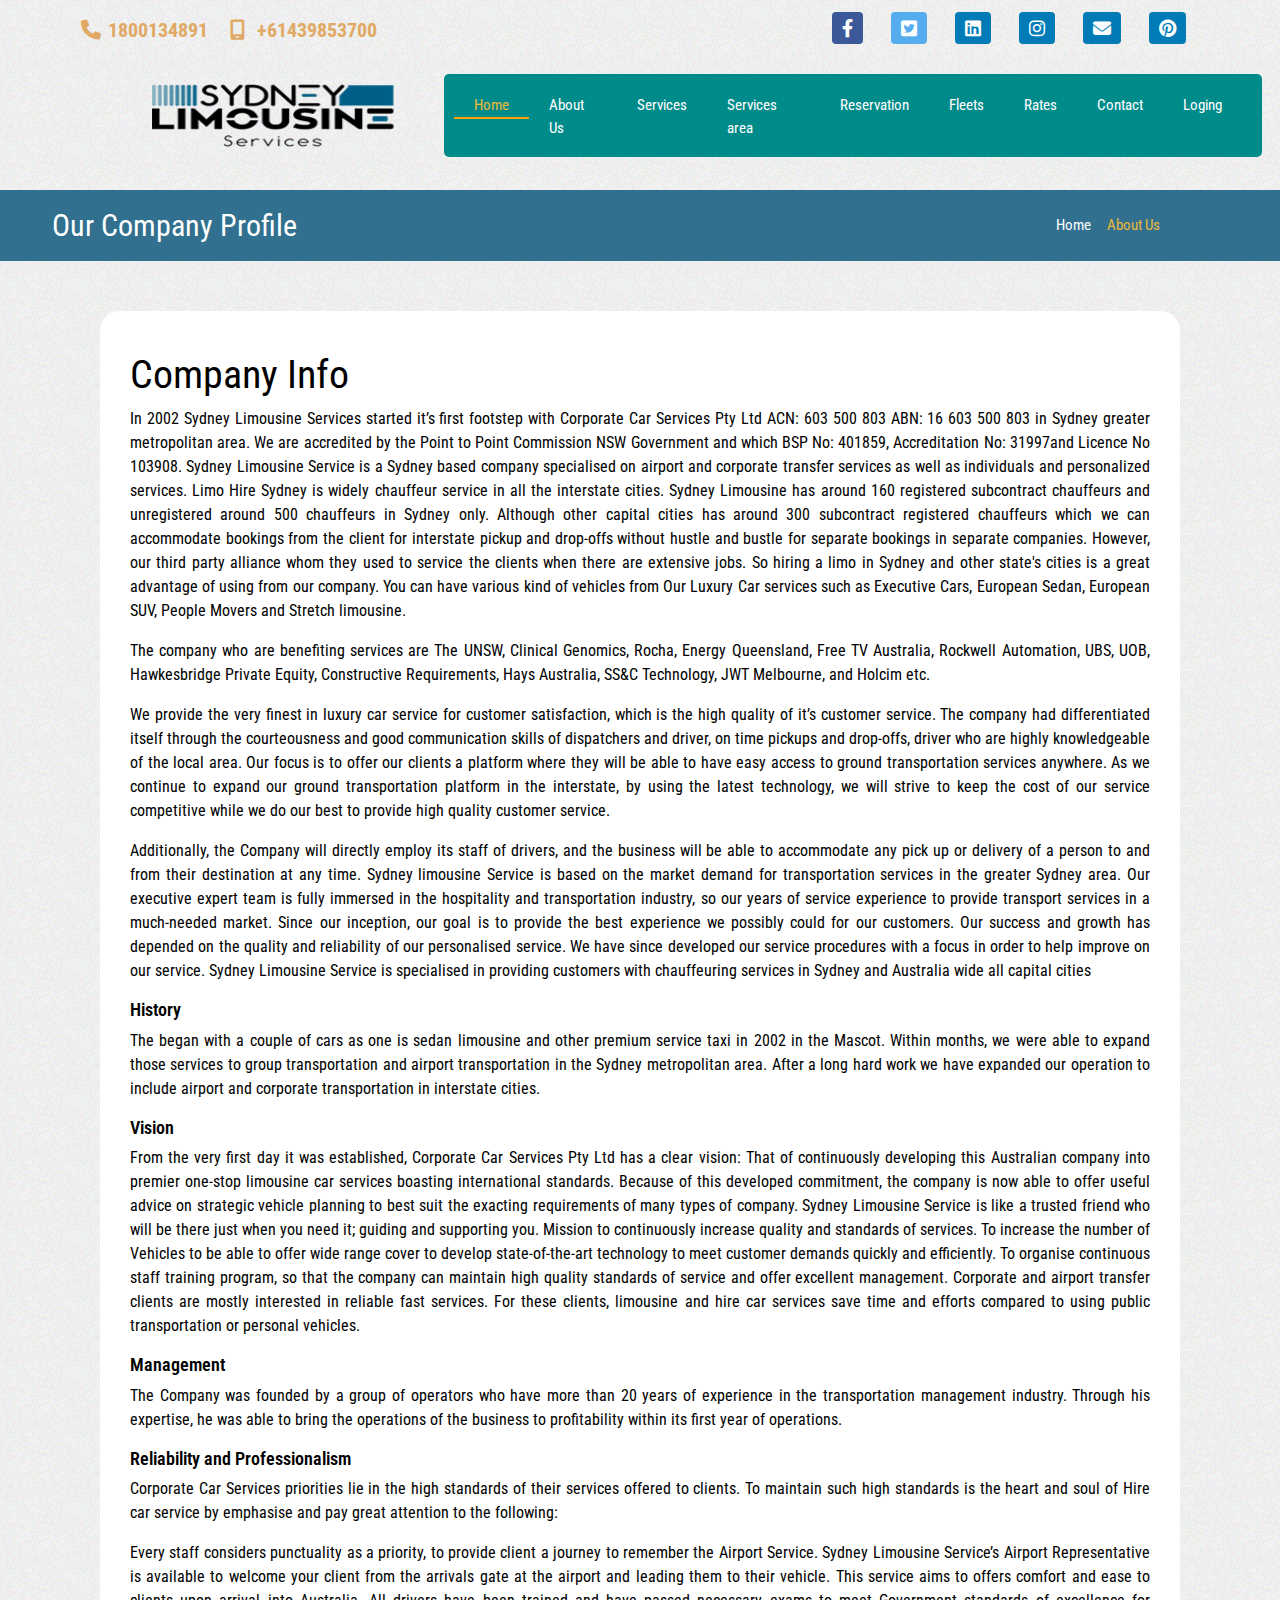
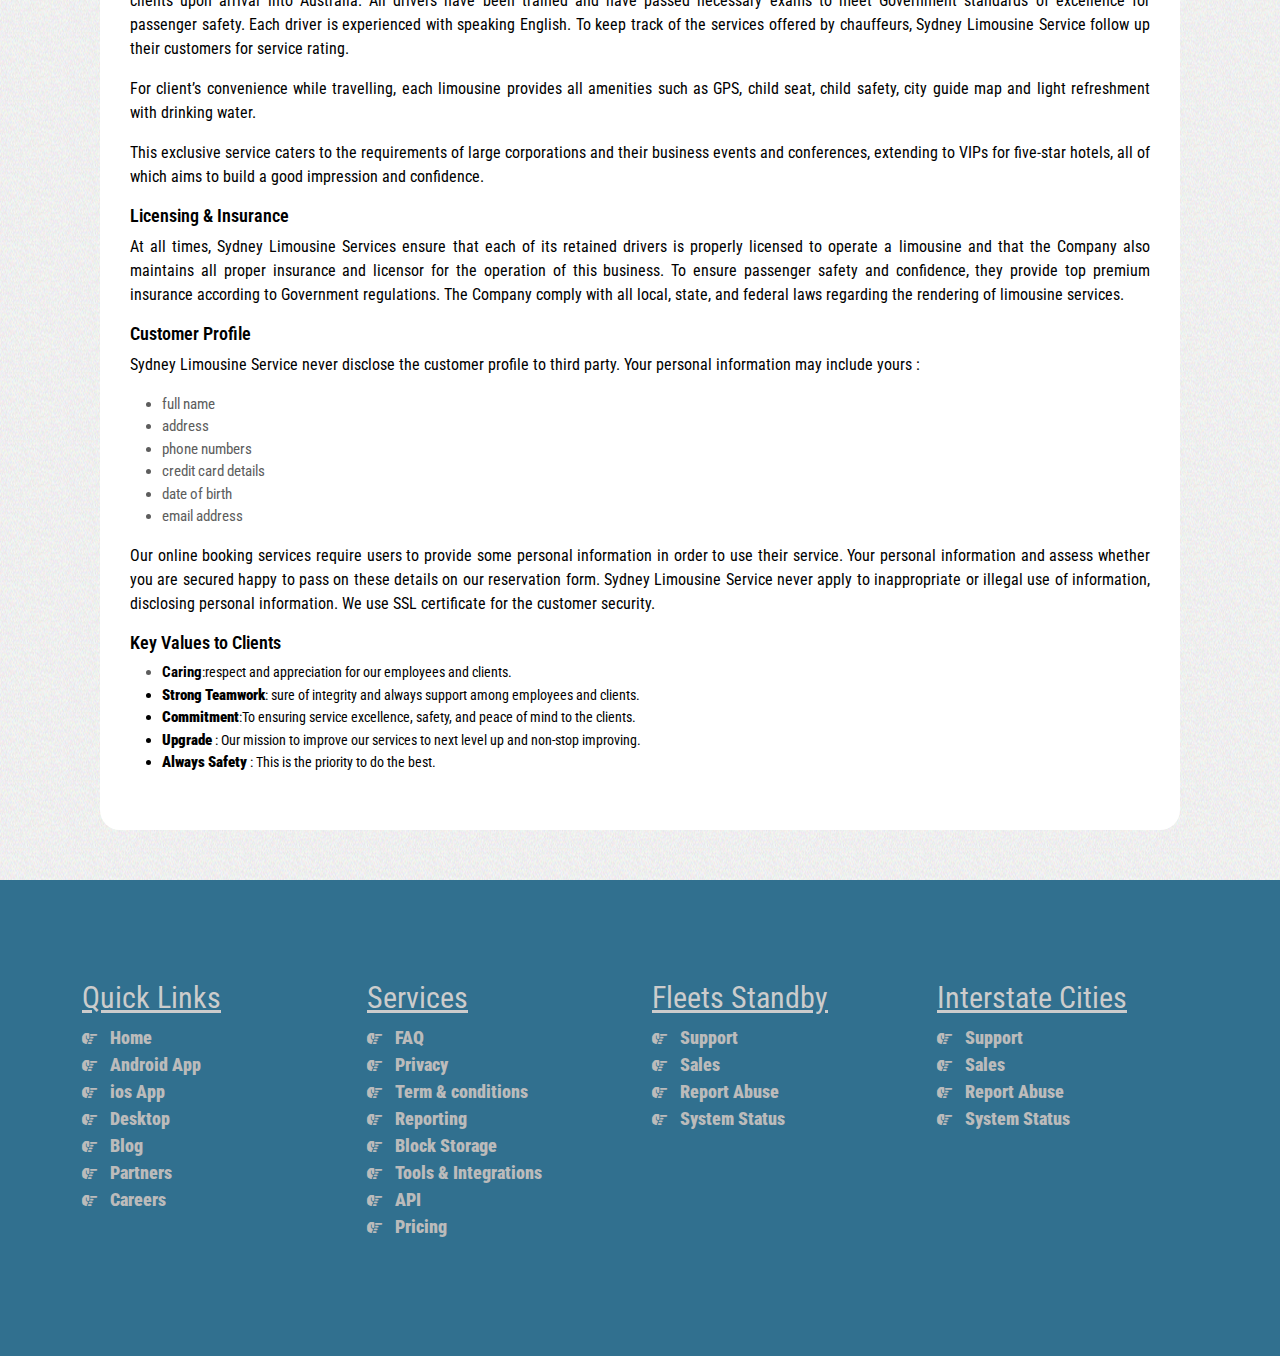
<file: about.html>
<!DOCTYPE html>
<html lang="en">

<head>
    <meta charset="UTF-8">
    <meta http-equiv="X-UA-Compatible" content="IE=edge">
    <meta name="viewport" content="width=device-width, initial-scale=1.0">
    <!-- Required meta tags -->
    <meta charset="utf-8">
    <meta name="viewport" content="width=device-width, initial-scale=1">
    <meta name="theme-color" content="#4285f4">
    <!--fav-icon-->
    <link rel="icon" type="image/x-icon" href="assets/img/sylogo.png" />
    <!-- Bootstrap CSS -->
    <link href="assets/css/bootstrap.min.css" rel="stylesheet">

    <!-- owl.carousel CSS -->
    <link href="assets/css/owl.carousel.min.css" rel="stylesheet">
    <link href="assets/css/owl.theme.default.min.css" rel="stylesheet">

    <link href="assets/css/all.min.css" rel="stylesheet">

    <!-- Style CSS -->
    <link href="assets/css/style.css" rel="stylesheet">
    <!-- Responsive CSS -->
    <link href="assets/css/responsive.css" rel="stylesheet">

    <title>sydney limousine service</title>
    <title>Document</title>
</head>

<body>
    <!--Top Nav Start-->
    <div class="top-header-area">
        <div class="container">
            <div class="row align-items-center">
                <div class="col-lg-6">
                    <ul class="top-header-info">
                        <li>
                            <a href="#"><i class="fa-solid fa-phone"></i>
                                1800134891</a>

                        </li>
                        <li>
                            <a href="#">
                                <i class="fa-solid fa-mobile-screen"></i>
                                +61439853700
                            </a>
                        </li>
                    </ul>
                </div>
                <div class="col-lg-6">
                    <ul class="top-header-social">


                        <li><a href="https://www.facebook.com/" target="_blank"><i
                                    class="fa-brands fa-facebook-f"></i></a></li>
                        <li><a href="https://twitter.com/i/flow/login" target="_blank"><i
                                    class="fa-brands fa-twitter-square"></i></a></li>
                        <li><a href="https://bd.linkedin.com/" target="_blank"><i class="fa-brands fa-linkedin"></i></a>
                        </li>
                        <li><a href="https://www.instagram.com/" target="_blank"><i
                                    class="fa-brands fa-instagram"></i></a></li>
                        <li><a href="https://mail.google.com/mail/u/0/?tab=wm#inbox" target="_blank"><i
                                    class="fa-solid fa-envelope"></i></a></li>
                        <li><a href="https://www.pinterest.com/login/" target="_blank"><i
                                    class="fa-brands fa-pinterest"></i></a></li>
                    </ul>
                </div>
            </div>
        </div>
    </div>
    <!--Top Nav End-->
    <!-- Navbar -->
    <nav class="navbar navbar-expand-md navbar-light main-nav">
        <div class="container">
            <a class="navbar-brand" href="#">
                <img src="assets/img/logo2.png" alt="Logo">
            </a>

            <button class="navbar-toggler" type="button" data-bs-toggle="collapse"
                data-bs-target="#navbarSupportedContent" aria-controls="navbarSupportedContent" aria-expanded="false"
                aria-label="Toggle navigation">
                <span class="navbar-toggler-icon"></span>
            </button>

            <div class="collapse navbar-collapse" id="navbarSupportedContent">
                <ul class="navbar-nav ms-auto">
                    <li class="nav-item">
                        <a class="nav-link active" aria-current="page" href="index.html">Home</a>
                    </li>
                    <li class="nav-item">
                        <a class="nav-link" href="about.html">About
                            Us</a>
                    </li>
                    <li class="nav-item">
                        <a class="nav-link" href="services.html">Services</a>
                    </li>
                    <li class="nav-item">
                        <a class="nav-link" href="services-area.html">Services area</a>
                    </li>
                    <li class="nav-item">
                        <a class="nav-link" href="Reservation.html">Reservation</a>
                    </li>
                    <li class="nav-item">
                        <a class="nav-link" href="fleets.html">Fleets</a>
                    </li>
                    <li class="nav-item">
                        <a class="nav-link" href="rates.html">Rates</a>
                    </li>
                    <li class="nav-item">
                        <a class="nav-link" href="contact.html">Contact</a>
                    </li>
                    <li class="nav-item">
                        <a class="nav-link" href="loging.html">Loging</a>
                    </li>
                </ul>
            </div>
        </div>
    </nav>
    <!-- End Navbar -->
    <!---About Area Nav Sart-->
    <nav class="navbar navbar-expand-lg navbar-light bg-light nd-na">
        <div class="container-fluid">
            <a class="navbar-brand" href="#">Our Company Profile</a>
            <button class="navbar-toggler" type="button" data-bs-toggle="collapse" data-bs-target="#secend-ber"
                aria-controls="secend-ber" aria-expanded="false" aria-label="Toggle navigation">
                <span class="navbar-toggler-icon"></span>
            </button>
            <div class="collapse navbar-collapse" id="secend-ber">
                <ul class="navbar-nav ms-auto mb-2 mb-lg-0">
                    <li class="nav-item-i">
                        <a class="nav-link" aria-current="page" href="index.html">Home</a>
                    </li>
                    <li class="nav-item-ii">
                        <a class="nav-link active" href="about.html">About Us</a>
                    </li>
                </ul>
            </div>
        </div>
    </nav>
    <!---About Area Nav End-->
    <!--About Area Text Start-->
    <div class="company-info">
        <div class="container">
            <div class="compant-info-area">
                <h1>Company Info</h1>
                <p>In 2002 Sydney Limousine Services started it’s first footstep with Corporate Car Services Pty Ltd
                    ACN: 603 500 803 ABN: 16 603 500 803 in Sydney greater metropolitan area. We are accredited by the
                    Point to Point Commission NSW Government and which BSP No: 401859, Accreditation No: 31997and
                    Licence No 103908. Sydney Limousine Service is a Sydney based company specialised on airport and
                    corporate transfer services as well as individuals and personalized services. Limo Hire Sydney is
                    widely chauffeur service in all the interstate cities. Sydney Limousine has around 160 registered
                    subcontract chauffeurs and unregistered around 500 chauffeurs in Sydney only. Although other capital
                    cities has around 300 subcontract registered chauffeurs which we can accommodate bookings from the
                    client for interstate pickup and drop-offs without hustle and bustle for separate bookings in
                    separate companies. However, our third party alliance whom they used to service the clients when
                    there are extensive jobs. So hiring a limo in Sydney and other state's cities is a great advantage
                    of using from our company. You can have various kind of vehicles from Our Luxury Car services such
                    as Executive Cars, European Sedan, European SUV, People Movers and Stretch limousine.</p>

                <p>The company who are benefiting services are The UNSW, Clinical Genomics, Rocha, Energy Queensland,
                    Free TV Australia, Rockwell Automation, UBS, UOB, Hawkesbridge Private Equity, Constructive
                    Requirements, Hays Australia, SS&C Technology, JWT Melbourne, and Holcim etc.</p>
                <p>We provide the very finest in luxury car service for customer satisfaction, which is the high quality
                    of it’s customer service. The company had differentiated itself through the courteousness and good
                    communication skills of dispatchers and driver, on time pickups and drop-offs, driver who are highly
                    knowledgeable of the local area. Our focus is to offer our clients a platform where they will be
                    able to have easy access to ground transportation services anywhere. As we continue to expand our
                    ground transportation platform in the interstate, by using the latest technology, we will strive to
                    keep the cost of our service competitive while we do our best to provide high quality customer
                    service.</p>
                <p>Additionally, the Company will directly employ its staff of drivers, and the business will be able to
                    accommodate any pick up or delivery of a person to and from their destination at any time. Sydney
                    limousine Service is based on the market demand for transportation services in the greater Sydney
                    area. Our executive expert team is fully immersed in the hospitality and transportation industry, so
                    our years of service experience to provide transport services in a much-needed market. Since our
                    inception, our goal is to provide the best experience we possibly could for our customers. Our
                    success and growth has depended on the quality and reliability of our personalised service. We have
                    since developed our service procedures with a focus in order to help improve on our service. Sydney
                    Limousine Service is specialised in providing customers with chauffeuring services in Sydney and
                    Australia wide all capital cities</p>
                <h6>History</h6>
                <p>The began with a couple of cars as one is sedan limousine and other premium service taxi in 2002 in
                    the Mascot. Within months, we were able to expand those services to group transportation and airport
                    transportation in the Sydney metropolitan area. After a long hard work we have expanded our
                    operation to include airport and corporate transportation in interstate cities.</p>
                <h6>Vision</h6>
                <p>From the very first day it was established, Corporate Car Services Pty Ltd has a clear vision: That
                    of continuously developing this Australian company into premier one-stop limousine car services
                    boasting international standards. Because of this developed commitment, the company is now able to
                    offer useful advice on strategic vehicle planning to best suit the exacting requirements of many
                    types of company. Sydney Limousine Service is like a trusted friend who will be there just when you
                    need it; guiding and supporting you. Mission to continuously increase quality and standards of
                    services. To increase the number of Vehicles to be able to offer wide range cover to develop
                    state-of-the-art technology to meet customer demands quickly and efficiently. To organise continuous
                    staff training program, so that the company can maintain high quality standards of service and offer
                    excellent management. Corporate and airport transfer clients are mostly interested in reliable fast
                    services. For these clients, limousine and hire car services save time and efforts compared to using
                    public transportation or personal vehicles.</p>
                <h6>Management</h6>
                <p> The Company was founded by a group of operators who have more than 20 years of experience in the
                    transportation management industry. Through his expertise, he was able to bring the operations of
                    the business to profitability within its first year of operations.</p>
                <h6>Reliability and Professionalism</h6>
                <p>Corporate Car Services priorities lie in the high standards of their services offered to clients. To
                    maintain such high standards is the heart and soul of Hire car service by emphasise and pay great
                    attention to the following:</p>
                <p> Every staff considers punctuality as a priority, to provide client a journey to remember the Airport
                    Service. Sydney Limousine Service’s Airport Representative is available to welcome your client from
                    the arrivals gate at the airport and leading them to their vehicle. This service aims to offers
                    comfort and ease to clients upon arrival into Australia. All drivers have been trained and have
                    passed necessary exams to meet Government standards of excellence for passenger safety. Each driver
                    is experienced with speaking English. To keep track of the services offered by chauffeurs, Sydney
                    Limousine Service follow up their customers for service rating.</p>
                <p>For client’s convenience while travelling, each limousine provides all amenities such as GPS, child
                    seat, child safety, city guide map and light refreshment with drinking water. </p>
                <p>This exclusive service caters to the requirements of large corporations and their business events and
                    conferences, extending to VIPs for five-star hotels, all of which aims to build a good impression
                    and confidence.</p>
                <h6>Licensing & Insurance</h6>
                <p>At all times, Sydney Limousine Services ensure that each of its retained drivers is properly licensed
                    to operate a limousine and that the Company also maintains all proper insurance and licensor for the
                    operation of this business. To ensure passenger safety and confidence, they provide top premium
                    insurance according to Government regulations. The Company comply with all local, state, and federal
                    laws regarding the rendering of limousine services.</p>
                <h6>Customer Profile</h6>
                <p>Sydney Limousine Service never disclose the customer profile to third party. Your personal
                    information may include yours : </p>
                <ul>
                    <li>full name</li>
                    <li>address</li>
                    <li>phone numbers</li>
                    <li>credit card details</li>
                    <li>date of birth</li>
                    <li>email address</li>
                </ul>
                <p>Our online booking services require users to provide some personal information in order to use their
                    service. Your personal information and assess whether you are secured happy to pass on these details
                    on our reservation form. Sydney Limousine Service never apply to inappropriate or illegal use of
                    information, disclosing personal information. We use SSL certificate for the customer security.</p>
                <h6>Key Values to Clients</h6>
                <ul>
                    <li><strong>Caring</storng><small class="let">:respect and appreciation for our employees and
                                clients.</small> </li>
                    <li><strong>Strong Teamwork</storng><small class="let">: sure of integrity and always support among
                                employees and clients.</small></li>
                    <li><strong>Commitment</storng><small class="let">:To ensuring service excellence, safety, and peace
                                of mind to the clients.</small> </li>
                    <li><strong>Upgrade</storng><small class="let"> : Our mission to improve our services to next level
                                up and non-stop improving.</small></li>
                    <li><strong>Always Safety</storng><small class="let"> : This is the priority to do the best.</small>
                    </li>
                </ul>
            </div>
        </div>
    </div>
    <!--About Area Text End-->
    <!--footer-area-->
    <div class="sassland-footer">
        <div class="container">
            <div class="contact-area">
                <div class="row">
                    <div class="col-lg-3">
                        <div class="con">
                            <h5>Quick Links</h5>
                            <ul>
                                <li>
                                    <i class="fa-solid fa-hand-point-right"></i>
                                    <a href="#">Home</a>
                                </li>
                                <li><i class="fa-solid fa-hand-point-right"></i>
                                    <a href="#">Android App</a>
                                </li>
                                <li><i class="fa-solid fa-hand-point-right"></i>
                                    <a href="#">ios App</a>
                                </li>
                                <li><i class="fa-solid fa-hand-point-right"></i>
                                    <a href="#">Desktop</a>
                                </li>
                                <li><i class="fa-solid fa-hand-point-right"></i>
                                    <a href="#">Blog</a>
                                </li>
                                <li><i class="fa-solid fa-hand-point-right"></i>
                                    <a href="#">Partners</a>
                                </li>
                                <li><i class="fa-solid fa-hand-point-right"></i>
                                    <a href="#">Careers</a>
                                </li>
                            </ul>
                        </div>
                    </div>
                    <div class="col-lg-3">
                        <div class="con">
                            <h5>Services</h5>
                            <ul>
                                <li><i class="fa-solid fa-hand-point-right"></i>
                                    <a href="#">FAQ</a>
                                </li>
                                <li><i class="fa-solid fa-hand-point-right"></i>
                                    <a href="#">Privacy</a>
                                </li>
                                <li><i class="fa-solid fa-hand-point-right"></i>
                                    <a href="#">Term & conditions</a>
                                </li>
                                <li><i class="fa-solid fa-hand-point-right"></i>
                                    <a href="#">Reporting</a>
                                </li>
                                <li><i class="fa-solid fa-hand-point-right"></i>
                                    <a href="#">Block Storage</a>
                                </li>
                                <li><i class="fa-solid fa-hand-point-right"></i>
                                    <a href="#">Tools & Integrations</a>
                                </li>
                                <li><i class="fa-solid fa-hand-point-right"></i>
                                    <a href="#">API</a>
                                </li>
                                <li><i class="fa-solid fa-hand-point-right"></i>
                                    <a href="#">Pricing</a>
                                </li>
                            </ul>
                        </div>
                    </div>
                    <div class="col-lg-3">
                        <div class="con">
                            <h5>Fleets Standby</h5>
                            <ul>
                                <li><i class="fa-solid fa-hand-point-right"></i>
                                    <a href="#">Support</a>
                                </li>
                                <li><i class="fa-solid fa-hand-point-right"></i>
                                    <a href="#">Sales</a>
                                </li>
                                <li><i class="fa-solid fa-hand-point-right"></i>
                                    <a href="#">Report Abuse</a>
                                </li>
                                <li><i class="fa-solid fa-hand-point-right"></i>
                                    <a href="#">System Status</a>
                                </li>
                            </ul>
                        </div>
                    </div>
                    <div class="col-lg-3">
                        <div class="con">
                            <h5>Interstate Cities</h5>
                            <ul>
                                <li><i class="fa-solid fa-hand-point-right"></i>
                                    <a href="#">Support</a>
                                </li>
                                <li><i class="fa-solid fa-hand-point-right"></i>
                                    <a href="#">Sales</a>
                                </li>
                                <li><i class="fa-solid fa-hand-point-right"></i>
                                    <a href="#">Report Abuse</a>
                                </li>
                                <li><i class="fa-solid fa-hand-point-right"></i>
                                    <a href="#">System Status</a>
                                </li>
                            </ul>
                        </div>
                    </div>
                </div>

            </div>
        </div>
    </div>

    <!--footer-area End-->
    <!-- Js File -->
    <script src="assets/js/bootstrap.bundle.min.js"></script>
    <script src="assets/js/jquery-3.6.0.min.js"></script>
    <script src="assets/js/owl.carousel.min.js"></script>
    <script src="assets/js/custome.js"></script>
</body>

</html>
</file>
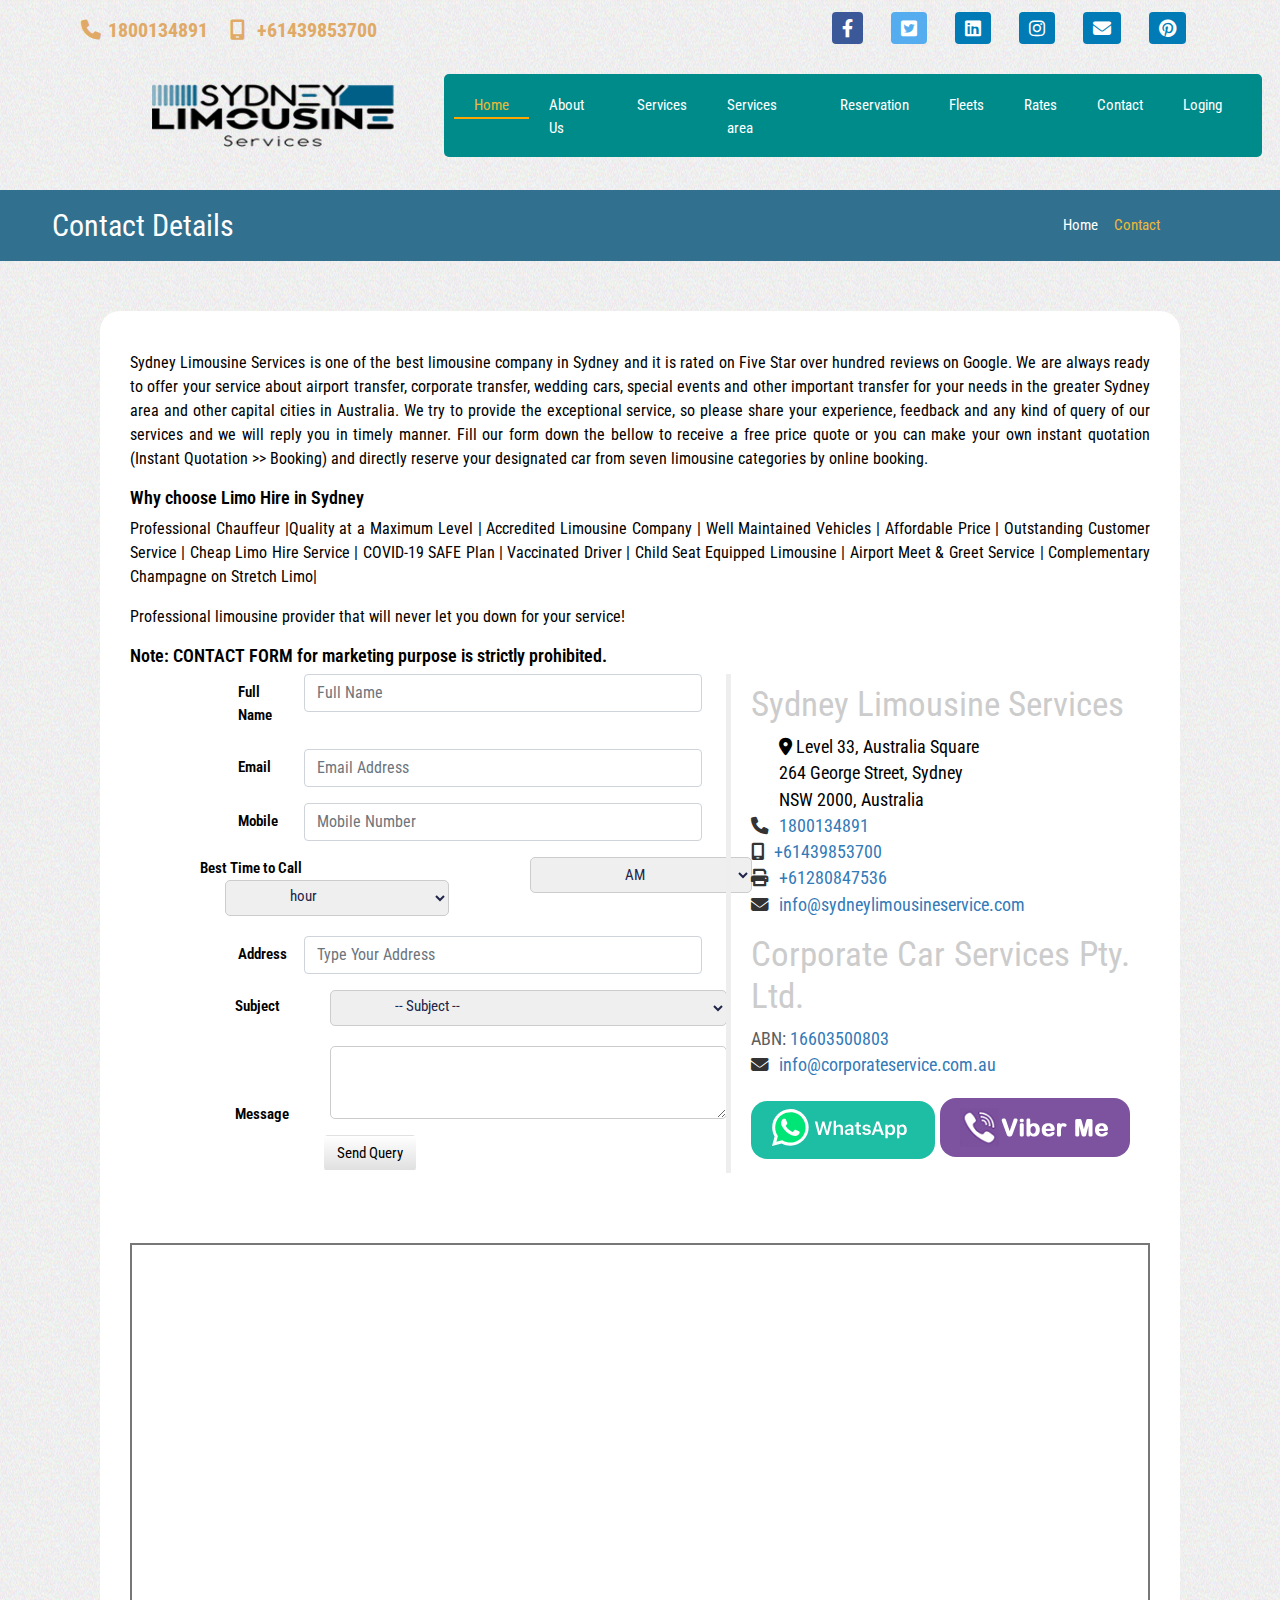
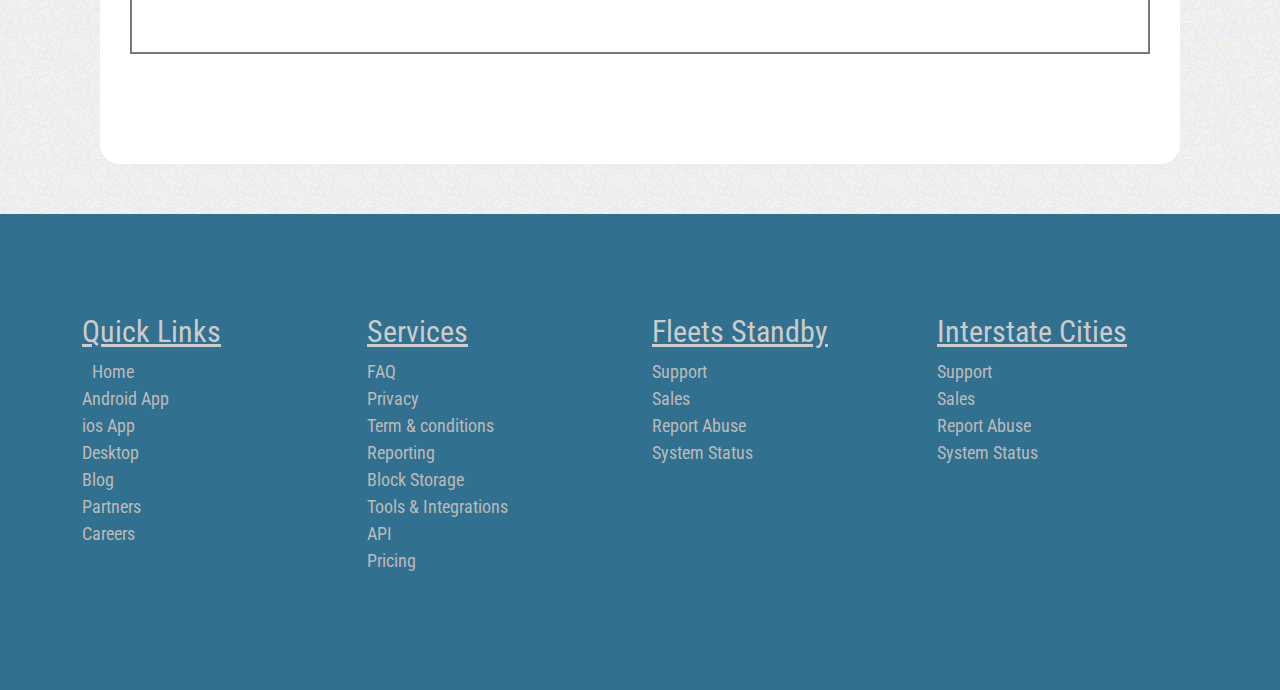
<file: contact.html>
<!DOCTYPE html>
<html lang="en">

<head>
    <meta charset="UTF-8">
    <meta http-equiv="X-UA-Compatible" content="IE=edge">
    <meta name="viewport" content="width=device-width, initial-scale=1.0">
    <!-- Required meta tags -->
    <meta charset="utf-8">
    <meta name="viewport" content="width=device-width, initial-scale=1">
    <meta name="theme-color" content="#4285f4">
    <!--fav-icon-->
    <link rel="icon" type="image/x-icon" href="assets/img/sylogo.png" />
    <!-- Bootstrap CSS -->
    <link href="assets/css/bootstrap.min.css" rel="stylesheet">

    <!-- owl.carousel CSS -->
    <link href="assets/css/owl.carousel.min.css" rel="stylesheet">
    <link href="assets/css/owl.theme.default.min.css" rel="stylesheet">

    <link href="assets/css/all.min.css" rel="stylesheet">

    <!-- Style CSS -->
    <link href="assets/css/style.css" rel="stylesheet">
    <!-- Responsive CSS -->
    <link href="assets/css/responsive.css" rel="stylesheet">

    <title>sydney limousine service</title>
    <title>Document</title>
</head>

<body>
    <!--Top Nav Start-->
    <div class="top-header-area">
        <div class="container">
            <div class="row align-items-center">
                <div class="col-lg-6">
                    <ul class="top-header-info">
                        <li>
                            <a href="#"><i class="fa-solid fa-phone"></i>
                                1800134891</a>

                        </li>
                        <li>
                            <a href="#">
                                <i class="fa-solid fa-mobile-screen"></i>
                                +61439853700
                            </a>
                        </li>
                    </ul>
                </div>
                <div class="col-lg-6">
                    <ul class="top-header-social">


                        <li><a href="https://www.facebook.com/" target="_blank"><i
                                    class="fa-brands fa-facebook-f"></i></a></li>
                        <li><a href="https://twitter.com/i/flow/login" target="_blank"><i
                                    class="fa-brands fa-twitter-square"></i></a></li>
                        <li><a href="https://bd.linkedin.com/" target="_blank"><i class="fa-brands fa-linkedin"></i></a>
                        </li>
                        <li><a href="https://www.instagram.com/" target="_blank"><i
                                    class="fa-brands fa-instagram"></i></a></li>
                        <li><a href="https://mail.google.com/mail/u/0/?tab=wm#inbox" target="_blank"><i
                                    class="fa-solid fa-envelope"></i></a></li>
                        <li><a href="https://www.pinterest.com/login/" target="_blank"><i
                                    class="fa-brands fa-pinterest"></i></a></li>
                    </ul>
                </div>
            </div>
        </div>
    </div>
    <!--Top Nav End-->
    <!-- Navbar -->
    <nav class="navbar navbar-expand-md navbar-light main-nav">
        <div class="container">
            <a class="navbar-brand" href="#">
                <img src="assets/img/logo2.png" alt="Logo">
            </a>

            <button class="navbar-toggler" type="button" data-bs-toggle="collapse" data-bs-target="#secend-ber"
                aria-controls="secend-ber" aria-expanded="false" aria-label="Toggle navigation">
                <span class="navbar-toggler-icon"></span>
            </button>

            <div class="collapse navbar-collapse" id="secend-ber">
                <ul class="navbar-nav ms-auto">
                    <li class="nav-item">
                        <a class="nav-link active" aria-current="page" href="index.html">Home</a>
                    </li>
                    <li class="nav-item">
                        <a class="nav-link" href="about.html">About
                            Us</a>
                    </li>
                    <li class="nav-item">
                        <a class="nav-link" href="services.html">Services</a>
                    </li>
                    <li class="nav-item">
                        <a class="nav-link" href="services-area.html">Services area</a>
                    </li>
                    <li class="nav-item">
                        <a class="nav-link" href="Reservation.html">Reservation</a>
                    </li>
                    <li class="nav-item">
                        <a class="nav-link" href="fleets.html">Fleets</a>
                    </li>
                    <li class="nav-item">
                        <a class="nav-link" href="rates.html" target="_blank">Rates</a>
                    </li>
                    <li class="nav-item">
                        <a class="nav-link" href="contact.html" target="_blank">Contact</a>
                    </li>
                    <li class="nav-item">
                        <a class="nav-link" href="loging.html">Loging</a>
                    </li>
                </ul>
            </div>
        </div>
    </nav>
    <!-- End Navbar -->
    <!---About Area Nav Sart-->
    <nav class="navbar navbar-expand-lg navbar-light bg-light nd-na">
        <div class="container-fluid">
            <a class="navbar-brand" href="#">Contact Details</a>
            <button class="navbar-toggler" type="button" data-bs-toggle="collapse"
                data-bs-target="#navbarSupportedContent" aria-controls="navbarSupportedContent" aria-expanded="false"
                aria-label="Toggle navigation">
                <span class="navbar-toggler-icon"></span>
            </button>
            <div class="collapse navbar-collapse" id="navbarSupportedContent">
                <ul class="navbar-nav ms-auto mb-2 mb-lg-0">
                    <li class="nav-item-i">
                        <a class="nav-link" aria-current="page" href="index.html">Home</a>
                    </li>
                    <li class="nav-item-ii">
                        <a class="nav-link active" href="#">Contact</a>
                    </li>
                </ul>
            </div>
        </div>
    </nav>
    <!---About Area Nav End-->
    <div class="company-info">
        <div class="container">
            <div class="compant-info-area">
                <p>Sydney Limousine Services is one of the best limousine company in Sydney and it is rated on Five Star
                    over hundred reviews on Google. We are always ready to offer your service about airport transfer,
                    corporate transfer, wedding cars, special events and other important transfer for your needs in the
                    greater Sydney area and other capital cities in Australia. We try to provide the exceptional
                    service, so please share your experience, feedback and any kind of query of our services and we will
                    reply you in timely manner. Fill our form down the bellow to receive a free price quote or you can
                    make your own instant quotation (Instant Quotation >> Booking) and directly reserve your designated
                    car from seven limousine categories by online booking.</p>
                <h6>Why choose Limo Hire in Sydney</h6>
                <p>Professional Chauffeur |Quality at a Maximum Level | Accredited Limousine Company | Well Maintained
                    Vehicles | Affordable Price | Outstanding Customer Service | Cheap Limo Hire Service | COVID-19 SAFE
                    Plan | Vaccinated Driver | Child Seat Equipped Limousine | Airport Meet & Greet Service |
                    Complementary Champagne on Stretch Limo|</p>
                <p>Professional limousine provider that will never let you down for your service!</p>
                <h6>Note: CONTACT FORM for marketing purpose is strictly prohibited.</h6>
                <div class="row">
                    <div class="col-lg-8">
                        <form onsubmit="sendEmail(); reset(); return false;">
                            <div class="full-from-qury">
                                <div class="mb-3 row">
                                    <label for="staticEmail" class="col-sm-2 col-form-label">Full Name</label>
                                    <div class="col-sm-10">
                                        <input type="name" class="form-control" id="exampleFormControlInput1"
                                            placeholder="Full Name">
                                    </div>

                                </div>
                                <div class="mb-3 row">
                                    <label for="staticEmail" class="col-sm-2 col-form-label">Email</label>
                                    <div class="col-sm-10">
                                        <input type="email" class="form-control" id="exampleFormControlInput1"
                                            placeholder="Email Address">
                                    </div>

                                </div>
                                <div class="mb-3 row">
                                    <label for="staticEmail" class="col-sm-2 col-form-label">Mobile</label>
                                    <div class="col-sm-10">
                                        <input type="number" class="form-control" id="exampleFormControlInput1"
                                            placeholder="Mobile Number">
                                    </div>
                                </div>
                                <div class="row">
                                    <div class="col-lg-6">
                                        <div class="frm-lap">
                                            <label for="dog-names">Best Time to Call</label>
                                            <select name="dog-names" id="dog-names">
                                                <option value="rigatoni">hour</option>
                                                <option value="dave">1</option>
                                                <option value="pumpernickel">2</option>
                                                <option value="reeses">3</option>
                                                <option value="reeses">4</option>
                                                <option value="reeses">5</option>
                                                <option value="reeses">6</option>
                                                <option value="reeses">7</option>
                                                <option value="reeses">8</option>
                                                <option value="reeses">9</option>
                                                <option value="reeses">10</option>
                                                <option value="reeses">11</option>
                                                <option value="reeses">12</option>
                                            </select>
                                        </div>
                                    </div>
                                    <div class="col-lg-6">
                                        <div class="frm-ap">
                                            <label for="dog-names"></label>
                                            <select class="pad" name="dog-names" id="dog-names">
                                                <option value="dave">AM</option>
                                                <option value="pumpernickel">PM</option>
                                            </select>
                                        </div>
                                    </div>
                                </div>
                                <div class="mb-3 row">
                                    <label for="staticEmail" class="col-sm-2 col-form-label">Address</label>
                                    <div class="col-sm-10">
                                        <input type="address" class="form-control " id="exampleFormControlInput1"
                                            placeholder="Type Your Address">
                                    </div>

                                </div>
                                <label class="lft" for="dog-names">Subject</label>
                                <select class="pdin" name="dog-nam" id="dog-nam">
                                    <option value="rigatoni"> -- Subject -- </option>
                                    <option value="dave">Services</option>
                                    <option value="pumpernickel">Limousines</option>
                                    <option value="reeses">Rates</option>
                                    <option value="reeses">Reservation</option>
                                    <option value="reeses">Booking</option>
                                    <option value="reeses">Location</option>
                                </select>

                                <div class="mb-3">
                                    <label class="lft" for="dog-names" placeholder="minimum 10 words...">Message</label>

                                    <textarea class="form-control-pnl" id="exampleFormControlTextarea1"
                                        rows="3"></textarea>
                                </div>
                                <div class="col-lg-5">
                                    <div class="btn-q">
                                        <a href="#" class="qury-btn">Send Query</a>
                                    </div>
                                </div>
                            </div>
                        </form>
                    </div>
                    <div class="col-lg-4">
                        <div class="address">
                            <address>
                                <h2>Sydney Limousine Services</h2>
                                <span><i class="fa-solid fa-location-dot"></i> Level 33, Australia Square </span> <br>
                                <span> 264 George Street, Sydney</span>
                                <br>
                                <span> NSW 2000, Australia</span>
                                <ul>
                                    <li><i class="fa-solid fa-phone"></i><a href="#">1800134891</a></li>
                                    <li><i class="fa-solid fa-mobile-screen"><a href="#"></i>+61439853700</a></li>
                                    <li><i class="fa-solid fa-print"></i><a href="#">+61280847536</a></li>
                                    <li><i class="fa-solid fa-envelope"></i><a
                                            href="#">info@sydneylimousineservice.com</a></li>
                                </ul>
                                <h2>Corporate Car Services Pty. Ltd.</h2>
                                <ul>
                                    <li>ABN: <a href="#">16603500803 </a></li>
                                    <li><i class="fa-solid fa-envelope"></i><a href="#">info@corporateservice.com.au</a>
                                    </li>
                                </ul>
                                <div class="tp-b">
                                    <a href="https://web.whatsapp.com/" class="wht-img-l"><img
                                            src="assets/img/whatsapp-logo.svg" alt=""></a>
                                    <a href="https://www.viber.com/" class="wht-img-vi"><img
                                            src="assets/img/viber-icon.png" alt=""></a>
                                </div>



                            </address>
                        </div>
                    </div>
                </div>
            </div>
        </div>
        <div class="map-area">
            <div class="container">
                <div class="row">
                    <div class="col-lg-12">
                        <div class="map-sec">
                            <iframe
                                src="https://www.google.com/maps/embed?pb=!1m14!1m8!1m3!1d53003.49903962587!2d151.204756!3d-33.87114!3m2!1i1024!2i768!4f13.1!3m3!1m2!1s0x0%3A0x49114f2450cf77a9!2sSydney%20Limousine%20Services!5e0!3m2!1sen!2snp!4v1663237650350!5m2!1sen!2snp"
                                width="600" height="450" style="border:0;" allowfullscreen="" loading="lazy"
                                referrerpolicy="no-referrer-when-downgrade"></iframe>
                        </div>
                    </div>
                </div>

            </div>
        </div>
    </div>



    <!--About footer-area-->
    <div class="sassland-footer">
        <div class="container">
            <div class="contact-area">
                <div class="row">
                    <div class="col-lg-3">
                        <div class="con">
                            <h5>Quick Links</h5>
                            <ul>
                                <li>
                                    <i class="glyphicon glyphicon-hand-right"></i>
                                    <a href="#">Home</a>
                                </li>
                                <li>
                                    <a href="#">Android App</a>
                                </li>
                                <li>
                                    <a href="#">ios App</a>
                                </li>
                                <li>
                                    <a href="#">Desktop</a>
                                </li>
                                <li>
                                    <a href="#">Blog</a>
                                </li>
                                <li>
                                    <a href="#">Partners</a>
                                </li>
                                <li>
                                    <a href="#">Careers</a>
                                </li>
                            </ul>
                        </div>
                    </div>
                    <div class="col-lg-3">
                        <div class="con">
                            <h5>Services</h5>
                            <ul>
                                <li>
                                    <a href="#">FAQ</a>
                                </li>
                                <li>
                                    <a href="#">Privacy</a>
                                </li>
                                <li>
                                    <a href="#">Term & conditions</a>
                                </li>
                                <li>
                                    <a href="#">Reporting</a>
                                </li>
                                <li>
                                    <a href="#">Block Storage</a>
                                </li>
                                <li>
                                    <a href="#">Tools & Integrations</a>
                                </li>
                                <li>
                                    <a href="#">API</a>
                                </li>
                                <li>
                                    <a href="#">Pricing</a>
                                </li>
                            </ul>
                        </div>
                    </div>
                    <div class="col-lg-3">
                        <div class="con">
                            <h5>Fleets Standby</h5>
                            <ul>
                                <li>
                                    <a href="#">Support</a>
                                </li>
                                <li>
                                    <a href="#">Sales</a>
                                </li>
                                <li>
                                    <a href="#">Report Abuse</a>
                                </li>
                                <li>
                                    <a href="#">System Status</a>
                                </li>
                            </ul>
                        </div>
                    </div>
                    <div class="col-lg-3">
                        <div class="con">
                            <h5>Interstate Cities</h5>
                            <ul>
                                <li>
                                    <a href="#">Support</a>
                                </li>
                                <li>
                                    <a href="#">Sales</a>
                                </li>
                                <li>
                                    <a href="#">Report Abuse</a>
                                </li>
                                <li>
                                    <a href="#">System Status</a>
                                </li>
                            </ul>
                        </div>
                    </div>
                </div>

            </div>
        </div>
    </div>
    <!--About footer-area End-->
    <!-- Js File -->
    <script src="assets/js/bootstrap.bundle.min.js"></script>
    <script src="assets/js/jquery-3.6.0.min.js"></script>
    <script src="assets/js/owl.carousel.min.js"></script>
    <script src="assets/js/custome.js"></script>
</body>

</html>
</file>
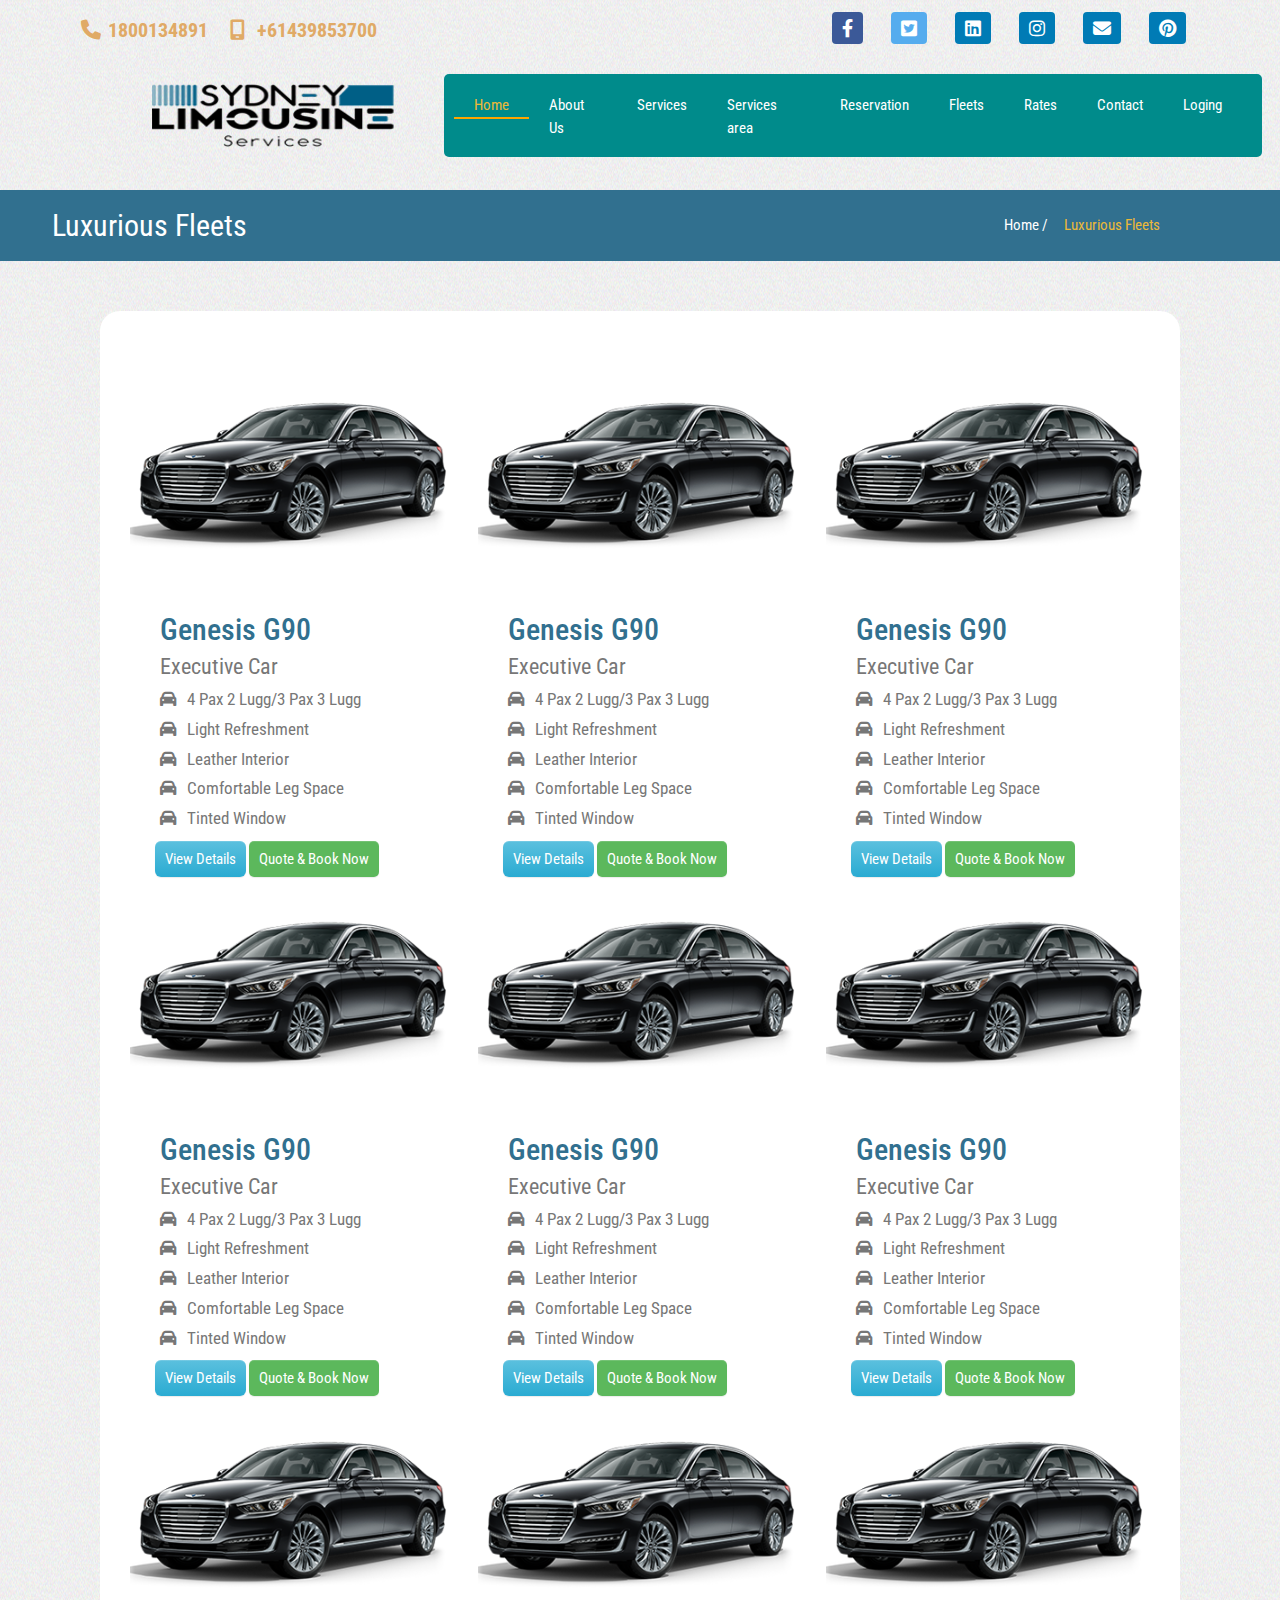
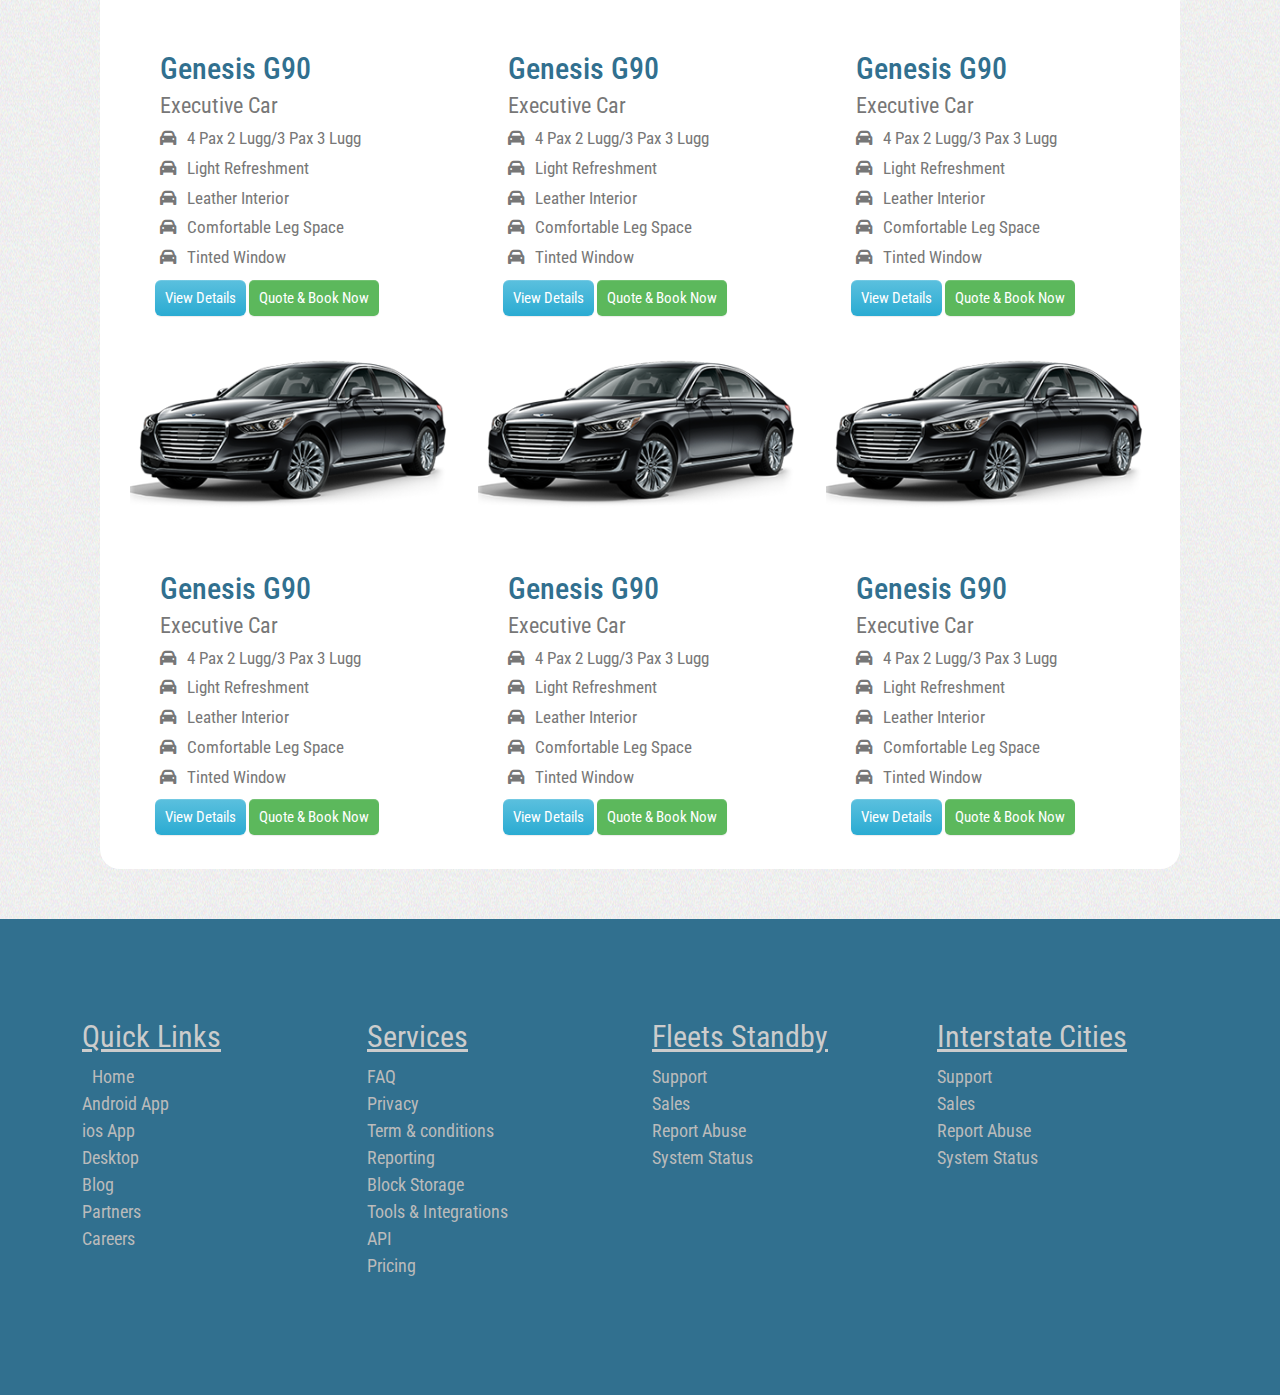
<file: fleets.html>
<!DOCTYPE html>
<html lang="en">
<head>
    <meta charset="UTF-8">
    <meta http-equiv="X-UA-Compatible" content="IE=edge">
    <meta name="viewport" content="width=device-width, initial-scale=1.0">
        <!-- Required meta tags -->
        <meta charset="utf-8">
        <meta name="viewport" content="width=device-width, initial-scale=1">
        <meta name="theme-color" content="#4285f4">
        <!--fav-icon-->
        <link rel="icon" type="image/x-icon" href="assets/img/sylogo.png" />
        <!-- Bootstrap CSS -->
        <link href="assets/css/bootstrap.min.css" rel="stylesheet">
    
        <!-- owl.carousel CSS -->
        <link href="assets/css/owl.carousel.min.css" rel="stylesheet">
        <link href="assets/css/owl.theme.default.min.css" rel="stylesheet">
    
        <link href="assets/css/all.min.css" rel="stylesheet">
    
        <!-- Style CSS -->
        <link href="assets/css/style.css" rel="stylesheet">
        <!-- Responsive CSS -->
        <link href="assets/css/responsive.css" rel="stylesheet">
    
        <title>sydney limousine service</title>
    <title>Document</title>
</head>
<body>
        <!--Top Nav Start-->
        <div class="top-header-area">
            <div class="container">
                <div class="row align-items-center">
                    <div class="col-lg-6">
                        <ul class="top-header-info">
                            <li>
                                <a href="#"><i class="fa-solid fa-phone"></i>
                                    1800134891</a>
    
                            </li>
                            <li>
                                <a href="#">
                                    <i class="fa-solid fa-mobile-screen"></i>
                                    +61439853700
                                </a>
                            </li>
                        </ul>
                    </div>
                    <div class="col-lg-6">
                        <ul class="top-header-social">
    
    
                            <li><a href="https://www.facebook.com/" target="_blank"><i
                                        class="fa-brands fa-facebook-f"></i></a></li>
                            <li><a href="https://twitter.com/i/flow/login" target="_blank"><i
                                        class="fa-brands fa-twitter-square"></i></a></li>
                            <li><a href="https://bd.linkedin.com/" target="_blank"><i class="fa-brands fa-linkedin"></i></a>
                            </li>
                            <li><a href="https://www.instagram.com/" target="_blank"><i
                                        class="fa-brands fa-instagram"></i></a></li>
                            <li><a href="https://mail.google.com/mail/u/0/?tab=wm#inbox" target="_blank"><i
                                        class="fa-solid fa-envelope"></i></a></li>
                            <li><a href="https://www.pinterest.com/login/" target="_blank"><i
                                        class="fa-brands fa-pinterest"></i></a></li>
                        </ul>
                    </div>
                </div>
            </div>
        </div>
        <!--Top Nav End-->
        <!-- Navbar -->
        <nav class="navbar navbar-expand-md navbar-light main-nav">
            <div class="container">
                <a class="navbar-brand" href="#">
                    <img src="assets/img/logo2.png" alt="Logo">
                </a>
    
                <button class="navbar-toggler" type="button" data-bs-toggle="collapse"
                    data-bs-target="#navbarSupportedContent" aria-controls="navbarSupportedContent" aria-expanded="false"
                    aria-label="Toggle navigation">
                    <span class="navbar-toggler-icon"></span>
                </button>
    
                <div class="collapse navbar-collapse" id="navbarSupportedContent">
                    <ul class="navbar-nav ms-auto">
                        <li class="nav-item">
                            <a class="nav-link active" aria-current="page" href="index.html">Home</a>
                        </li>
                        <li class="nav-item">
                            <a class="nav-link" href="about.html">About
                                Us</a>
                        </li>
                        <li class="nav-item">
                            <a class="nav-link" href="services.html">Services</a>
                        </li>
                        <li class="nav-item">
                            <a class="nav-link" href="services-area.html">Services area</a>
                        </li>
                        <li class="nav-item">
                            <a class="nav-link" href="Reservation.html">Reservation</a>
                        </li>
                        <li class="nav-item">
                            <a class="nav-link" href="fleets.html">Fleets</a>
                        </li>
                        <li class="nav-item">
                            <a class="nav-link" href="rates.html">Rates</a>
                        </li>
                        <li class="nav-item">
                            <a class="nav-link" href="contact.html">Contact</a>
                        </li>
                        <li class="nav-item">
                            <a class="nav-link" href="loging.html">Loging</a>
                        </li>
                    </ul>
                </div>
            </div>
        </nav>
        <!-- End Navbar -->
        <!---About Area Nav Sart-->
        <nav class="navbar navbar-expand-lg navbar-light bg-light nd-na">
            <div class="container-fluid">
              <a class="navbar-brand" href="#">Luxurious Fleets</a>
              <button class="navbar-toggler" type="button" data-bs-toggle="collapse" data-bs-target="#secend-ber" aria-controls="secend-ber" aria-expanded="false" aria-label="Toggle navigation">
                <span class="navbar-toggler-icon"></span>
              </button>
              <div class="collapse navbar-collapse" id="secend-ber">
                <ul class="navbar-nav ms-auto mb-2 mb-lg-0">
                  <li class="nav-item-i">
                    <a class="nav-link" aria-current="page" href="index.html">Home   /</a>
                  </li>
                  <li class="nav-item-ii">
                    <a class="nav-link active" href="#">Luxurious Fleets</a>
                  </li>  
                </ul>
              </div>
            </div>
          </nav>
        <!--- Nav End-->

        <div class="company-info">
            <div class="container">
                <div class="row">
                    <div class="col-lg-4">
                        <div class="car-fleets">
                            <img src="assets/img/genesis-2.png" alt="car">
                            <h2>Genesis G90</h2>
                            <h3>Executive Car</h3>
                            <ul class="paid">
                                <li class="main"><i class="fa-solid fa-car"></i>4 Pax 2 Lugg/3 Pax 3 Lugg</li>
                                <li class="main"><i class="fa-solid fa-car"></i>Light Refreshment</li>
                                <li class="main"><i class="fa-solid fa-car"></i>Leather Interior</li>
                                <li class="main"><i class="fa-solid fa-car"></i>Comfortable Leg Space</li>
                                <li class="main"><i class="fa-solid fa-car"></i>Tinted Window</li>
                            </ul>
                            <a href="#" class="vw-btn">View Details</a>
                            <a href="#" class="book-btn">Quote & Book Now</a>
                        </div>
                    </div>
                    <div class="col-lg-4">
                        <div class="car-fleets">
                            <img src="assets/img/genesis-2.png" alt="car">
                            <h2>Genesis G90</h2>
                            <h3>Executive Car</h3>
                            <ul class="paid">
                                <li class="main"><i class="fa-solid fa-car"></i>4 Pax 2 Lugg/3 Pax 3 Lugg</li>
                                <li class="main"><i class="fa-solid fa-car"></i>Light Refreshment</li>
                                <li class="main"><i class="fa-solid fa-car"></i>Leather Interior</li>
                                <li class="main"><i class="fa-solid fa-car"></i>Comfortable Leg Space</li>
                                <li class="main"><i class="fa-solid fa-car"></i>Tinted Window</li>
                            </ul>
                            <a href="#" class="vw-btn">View Details</a>
                            <a href="#" class="book-btn">Quote & Book Now</a>
                        </div>
                    </div>
                    <div class="col-lg-4">
                        <div class="car-fleets">
                            <img src="assets/img/genesis-2.png" alt="car">
                            <h2>Genesis G90</h2>
                            <h3>Executive Car</h3>
                            <ul class="paid">
                                <li class="main"><i class="fa-solid fa-car"></i>4 Pax 2 Lugg/3 Pax 3 Lugg</li>
                                <li class="main"><i class="fa-solid fa-car"></i>Light Refreshment</li>
                                <li class="main"><i class="fa-solid fa-car"></i>Leather Interior</li>
                                <li class="main"><i class="fa-solid fa-car"></i>Comfortable Leg Space</li>
                                <li class="main"><i class="fa-solid fa-car"></i>Tinted Window</li>
                            </ul>
                            <a href="#" class="vw-btn">View Details</a>
                            <a href="#" class="book-btn">Quote & Book Now</a>
                        </div>
                    </div>
                    <div class="col-lg-4">
                        <div class="car-fleets">
                            <img src="assets/img/genesis-2.png" alt="car">
                            <h2>Genesis G90</h2>
                            <h3>Executive Car</h3>
                            <ul class="paid">
                                <li class="main"><i class="fa-solid fa-car"></i>4 Pax 2 Lugg/3 Pax 3 Lugg</li>
                                <li class="main"><i class="fa-solid fa-car"></i>Light Refreshment</li>
                                <li class="main"><i class="fa-solid fa-car"></i>Leather Interior</li>
                                <li class="main"><i class="fa-solid fa-car"></i>Comfortable Leg Space</li>
                                <li class="main"><i class="fa-solid fa-car"></i>Tinted Window</li>
                            </ul>
                            <a href="#" class="vw-btn">View Details</a>
                            <a href="#" class="book-btn">Quote & Book Now</a>
                        </div>
                    </div>
                    <div class="col-lg-4">
                        <div class="car-fleets">
                            <img src="assets/img/genesis-2.png" alt="car">
                            <h2>Genesis G90</h2>
                            <h3>Executive Car</h3>
                            <ul class="paid">
                                <li class="main"><i class="fa-solid fa-car"></i>4 Pax 2 Lugg/3 Pax 3 Lugg</li>
                                <li class="main"><i class="fa-solid fa-car"></i>Light Refreshment</li>
                                <li class="main"><i class="fa-solid fa-car"></i>Leather Interior</li>
                                <li class="main"><i class="fa-solid fa-car"></i>Comfortable Leg Space</li>
                                <li class="main"><i class="fa-solid fa-car"></i>Tinted Window</li>
                            </ul>
                            <a href="#" class="vw-btn">View Details</a>
                            <a href="#" class="book-btn">Quote & Book Now</a>
                        </div>
                    </div>
                    <div class="col-lg-4">
                        <div class="car-fleets">
                            <img src="assets/img/genesis-2.png" alt="car">
                            <h2>Genesis G90</h2>
                            <h3>Executive Car</h3>
                            <ul class="paid">
                                <li class="main"><i class="fa-solid fa-car"></i>4 Pax 2 Lugg/3 Pax 3 Lugg</li>
                                <li class="main"><i class="fa-solid fa-car"></i>Light Refreshment</li>
                                <li class="main"><i class="fa-solid fa-car"></i>Leather Interior</li>
                                <li class="main"><i class="fa-solid fa-car"></i>Comfortable Leg Space</li>
                                <li class="main"><i class="fa-solid fa-car"></i>Tinted Window</li>
                            </ul>
                            <a href="#" class="vw-btn">View Details</a>
                            <a href="#" class="book-btn">Quote & Book Now</a>
                        </div>
                    </div>
                    <div class="col-lg-4">
                        <div class="car-fleets">
                            <img src="assets/img/genesis-2.png" alt="car">
                            <h2>Genesis G90</h2>
                            <h3>Executive Car</h3>
                            <ul class="paid">
                                <li class="main"><i class="fa-solid fa-car"></i>4 Pax 2 Lugg/3 Pax 3 Lugg</li>
                                <li class="main"><i class="fa-solid fa-car"></i>Light Refreshment</li>
                                <li class="main"><i class="fa-solid fa-car"></i>Leather Interior</li>
                                <li class="main"><i class="fa-solid fa-car"></i>Comfortable Leg Space</li>
                                <li class="main"><i class="fa-solid fa-car"></i>Tinted Window</li>
                            </ul>
                            <a href="#" class="vw-btn">View Details</a>
                            <a href="#" class="book-btn">Quote & Book Now</a>
                        </div>
                    </div>
                    <div class="col-lg-4">
                        <div class="car-fleets">
                            <img src="assets/img/genesis-2.png" alt="car">
                            <h2>Genesis G90</h2>
                            <h3>Executive Car</h3>
                            <ul class="paid">
                                <li class="main"><i class="fa-solid fa-car"></i>4 Pax 2 Lugg/3 Pax 3 Lugg</li>
                                <li class="main"><i class="fa-solid fa-car"></i>Light Refreshment</li>
                                <li class="main"><i class="fa-solid fa-car"></i>Leather Interior</li>
                                <li class="main"><i class="fa-solid fa-car"></i>Comfortable Leg Space</li>
                                <li class="main"><i class="fa-solid fa-car"></i>Tinted Window</li>
                            </ul>
                            <a href="#" class="vw-btn">View Details</a>
                            <a href="#" class="book-btn">Quote & Book Now</a>
                        </div>
                    </div>
                    <div class="col-lg-4">
                        <div class="car-fleets">
                            <img src="assets/img/genesis-2.png" alt="car">
                            <h2>Genesis G90</h2>
                            <h3>Executive Car</h3>
                            <ul class="paid">
                                <li class="main"><i class="fa-solid fa-car"></i>4 Pax 2 Lugg/3 Pax 3 Lugg</li>
                                <li class="main"><i class="fa-solid fa-car"></i>Light Refreshment</li>
                                <li class="main"><i class="fa-solid fa-car"></i>Leather Interior</li>
                                <li class="main"><i class="fa-solid fa-car"></i>Comfortable Leg Space</li>
                                <li class="main"><i class="fa-solid fa-car"></i>Tinted Window</li>
                            </ul>
                            <a href="#" class="vw-btn">View Details</a>
                            <a href="#" class="book-btn">Quote & Book Now</a>
                        </div>
                    </div>
                    <div class="col-lg-4">
                        <div class="car-fleets">
                            <img src="assets/img/genesis-2.png" alt="car">
                            <h2>Genesis G90</h2>
                            <h3>Executive Car</h3>
                            <ul class="paid">
                                <li class="main"><i class="fa-solid fa-car"></i>4 Pax 2 Lugg/3 Pax 3 Lugg</li>
                                <li class="main"><i class="fa-solid fa-car"></i>Light Refreshment</li>
                                <li class="main"><i class="fa-solid fa-car"></i>Leather Interior</li>
                                <li class="main"><i class="fa-solid fa-car"></i>Comfortable Leg Space</li>
                                <li class="main"><i class="fa-solid fa-car"></i>Tinted Window</li>
                            </ul>
                            <a href="#" class="vw-btn">View Details</a>
                            <a href="#" class="book-btn">Quote & Book Now</a>
                        </div>
                    </div>
                    <div class="col-lg-4">
                        <div class="car-fleets">
                            <img src="assets/img/genesis-2.png" alt="car">
                            <h2>Genesis G90</h2>
                            <h3>Executive Car</h3>
                            <ul class="paid">
                                <li class="main"><i class="fa-solid fa-car"></i>4 Pax 2 Lugg/3 Pax 3 Lugg</li>
                                <li class="main"><i class="fa-solid fa-car"></i>Light Refreshment</li>
                                <li class="main"><i class="fa-solid fa-car"></i>Leather Interior</li>
                                <li class="main"><i class="fa-solid fa-car"></i>Comfortable Leg Space</li>
                                <li class="main"><i class="fa-solid fa-car"></i>Tinted Window</li>
                            </ul>
                            <a href="#" class="vw-btn">View Details</a>
                            <a href="#" class="book-btn">Quote & Book Now</a>
                        </div>
                    </div>
                    <div class="col-lg-4">
                        <div class="car-fleets">
                            <img src="assets/img/genesis-2.png" alt="car">
                            <h2>Genesis G90</h2>
                            <h3>Executive Car</h3>
                            <ul class="paid">
                                <li class="main"><i class="fa-solid fa-car"></i>4 Pax 2 Lugg/3 Pax 3 Lugg</li>
                                <li class="main"><i class="fa-solid fa-car"></i>Light Refreshment</li>
                                <li class="main"><i class="fa-solid fa-car"></i>Leather Interior</li>
                                <li class="main"><i class="fa-solid fa-car"></i>Comfortable Leg Space</li>
                                <li class="main"><i class="fa-solid fa-car"></i>Tinted Window</li>
                            </ul>
                            <a href="#" class="vw-btn">View Details</a>
                            <a href="#" class="book-btn">Quote & Book Now</a>
                        </div>
                    </div>
                </div>
            </div>
        </div>
        <!--footer-area-->
    <div class="sassland-footer">
        <div class="container">
            <div class="contact-area">
                    <div class="row">
                        <div class="col-lg-3">
                            <div class="con">
                                <h5>Quick Links</h5>
                                <ul>
                                    <li>
                                        <i class="glyphicon glyphicon-hand-right"></i>
                                        <a href="#">Home</a>
                                    </li>
                                    <li>
                                        <a href="#">Android App</a>
                                    </li>
                                    <li>
                                        <a href="#">ios App</a>
                                    </li>
                                    <li>
                                        <a href="#">Desktop</a>
                                    </li>
                                    <li>
                                        <a href="#">Blog</a>
                                    </li>
                                    <li>
                                        <a href="#">Partners</a>
                                    </li>
                                    <li>
                                        <a href="#">Careers</a>
                                    </li>
                                </ul>
                            </div>
                        </div>
                        <div class="col-lg-3">
                            <div class="con">
                                <h5>Services</h5>
                                <ul>
                                    <li>
                                        <a href="#">FAQ</a>
                                    </li>
                                    <li>
                                        <a href="#">Privacy</a>
                                    </li>
                                    <li>
                                        <a href="#">Term & conditions</a>
                                    </li>
                                    <li>
                                        <a href="#">Reporting</a>
                                    </li>
                                    <li>
                                        <a href="#">Block Storage</a>
                                    </li>
                                    <li>
                                        <a href="#">Tools & Integrations</a>
                                    </li>
                                    <li>
                                        <a href="#">API</a>
                                    </li>
                                    <li>
                                        <a href="#">Pricing</a>
                                    </li>
                                </ul>
                            </div>
                        </div>
                        <div class="col-lg-3">
                            <div class="con">
                                <h5>Fleets Standby</h5>
                                <ul>
                                    <li>
                                        <a href="#">Support</a>
                                    </li>
                                    <li>
                                        <a href="#">Sales</a>
                                    </li>
                                    <li>
                                        <a href="#">Report Abuse</a>
                                    </li>
                                    <li>
                                        <a href="#">System Status</a>
                                    </li>
                                </ul>
                            </div>
                        </div>
                        <div class="col-lg-3">
                            <div class="con">
                                <h5>Interstate Cities</h5>
                                <ul>
                                    <li>
                                        <a href="#">Support</a>
                                    </li>
                                    <li>
                                        <a href="#">Sales</a>
                                    </li>
                                    <li>
                                        <a href="#">Report Abuse</a>
                                    </li>
                                    <li>
                                        <a href="#">System Status</a>
                                    </li>
                                </ul>
                            </div>
                        </div>
                  </div>
                
            </div>
        </div>
    </div>
    <!--About footer-area End-->
        <!-- Js File -->
        <script src="assets/js/bootstrap.bundle.min.js"></script>
        <script src="assets/js/jquery-3.6.0.min.js"></script>
        <script src="assets/js/owl.carousel.min.js"></script>
        <script src="assets/js/custome.js"></script>
</body>
</html>
</file>
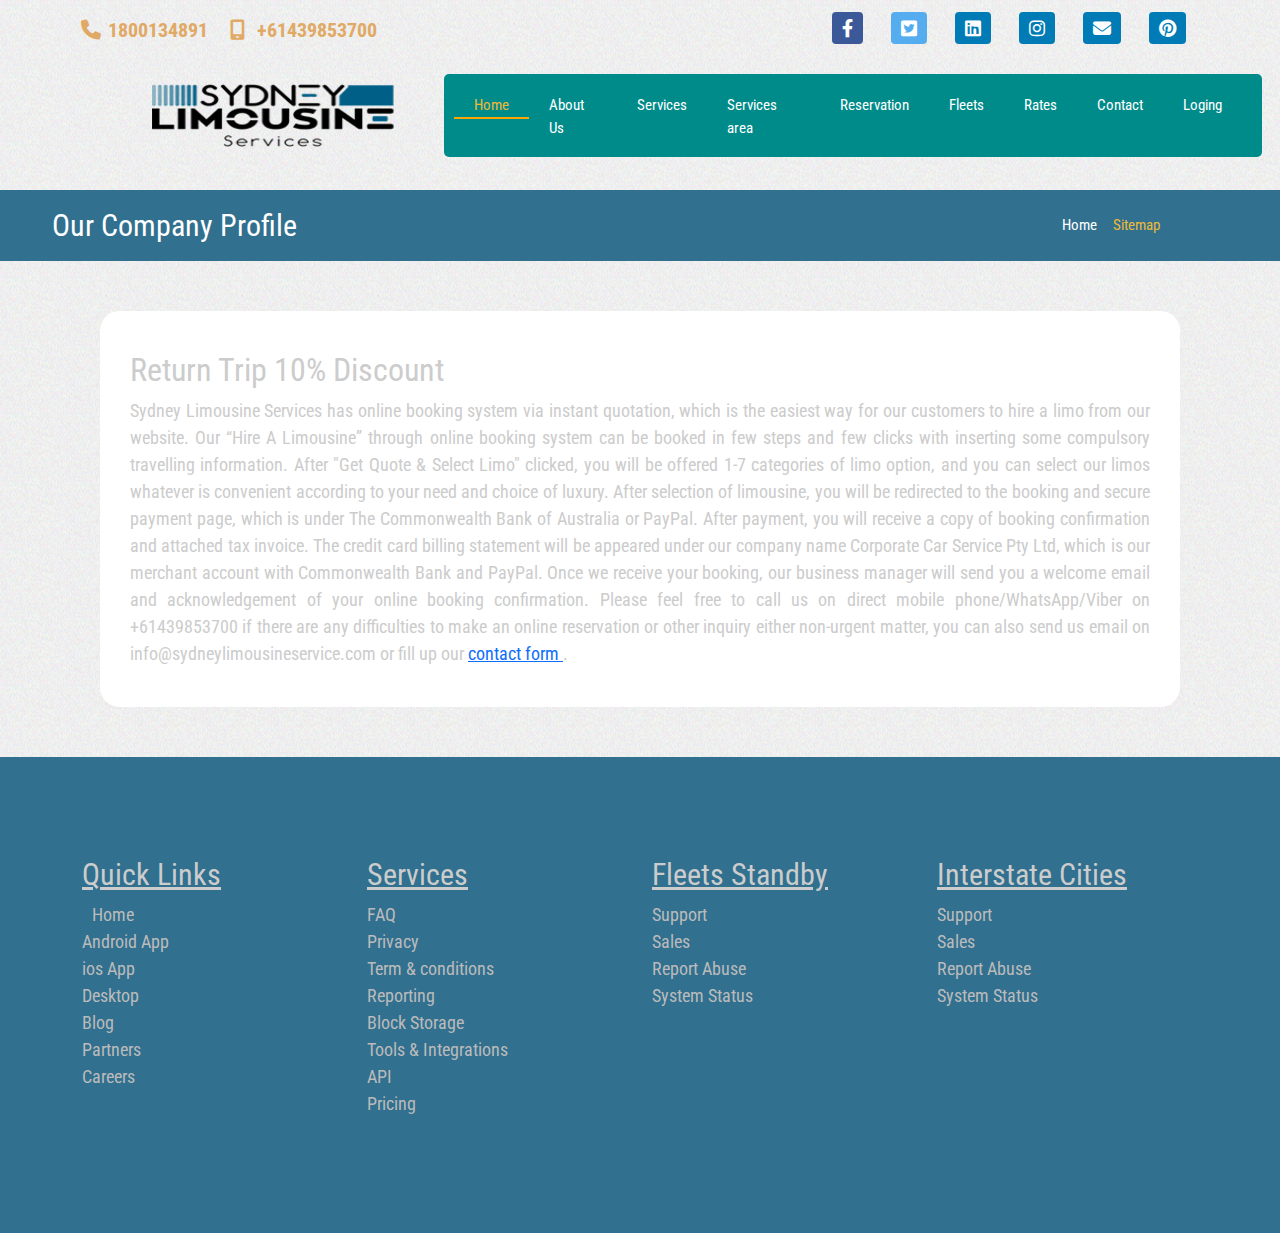
<file: loging.html>
<!DOCTYPE html>
<html lang="en">
<head>
    <meta charset="UTF-8">
    <meta http-equiv="X-UA-Compatible" content="IE=edge">
    <meta name="viewport" content="width=device-width, initial-scale=1.0">
        <!-- Required meta tags -->
        <meta charset="utf-8">
        <meta name="viewport" content="width=device-width, initial-scale=1">
        <meta name="theme-color" content="#4285f4">
        <!--fav-icon-->
        <link rel="icon" type="image/x-icon" href="assets/img/sylogo.png" />
        <!-- Bootstrap CSS -->
        <link href="assets/css/bootstrap.min.css" rel="stylesheet">
    
        <!-- owl.carousel CSS -->
        <link href="assets/css/owl.carousel.min.css" rel="stylesheet">
        <link href="assets/css/owl.theme.default.min.css" rel="stylesheet">
    
        <link href="assets/css/all.min.css" rel="stylesheet">
    
        <!-- Style CSS -->
        <link href="assets/css/style.css" rel="stylesheet">
        <!-- Responsive CSS -->
        <link href="assets/css/responsive.css" rel="stylesheet">
    
        <title>sydney limousine service</title>
    <title>Document</title>
</head>
<body>
        <!--Top Nav Start-->
        <div class="top-header-area">
            <div class="container">
                <div class="row align-items-center">
                    <div class="col-lg-6">
                        <ul class="top-header-info">
                            <li>
                                <a href="#"><i class="fa-solid fa-phone"></i>
                                    1800134891</a>
    
                            </li>
                            <li>
                                <a href="#">
                                    <i class="fa-solid fa-mobile-screen"></i>
                                    +61439853700
                                </a>
                            </li>
                        </ul>
                    </div>
                    <div class="col-lg-6">
                        <ul class="top-header-social">
    
    
                            <li><a href="https://www.facebook.com/" target="_blank"><i
                                        class="fa-brands fa-facebook-f"></i></a></li>
                            <li><a href="https://twitter.com/i/flow/login" target="_blank"><i
                                        class="fa-brands fa-twitter-square"></i></a></li>
                            <li><a href="https://bd.linkedin.com/" target="_blank"><i class="fa-brands fa-linkedin"></i></a>
                            </li>
                            <li><a href="https://www.instagram.com/" target="_blank"><i
                                        class="fa-brands fa-instagram"></i></a></li>
                            <li><a href="https://mail.google.com/mail/u/0/?tab=wm#inbox" target="_blank"><i
                                        class="fa-solid fa-envelope"></i></a></li>
                            <li><a href="https://www.pinterest.com/login/" target="_blank"><i
                                        class="fa-brands fa-pinterest"></i></a></li>
                        </ul>
                    </div>
                </div>
            </div>
        </div>
        <!--Top Nav End-->
        <!-- Navbar -->
        <nav class="navbar navbar-expand-md navbar-light main-nav">
            <div class="container">
                <a class="navbar-brand" href="#">
                    <img src="assets/img/logo2.png" alt="Logo">
                </a>
    
                <button class="navbar-toggler" type="button" data-bs-toggle="collapse"
                    data-bs-target="#navbarSupportedContent" aria-controls="navbarSupportedContent" aria-expanded="false"
                    aria-label="Toggle navigation">
                    <span class="navbar-toggler-icon"></span>
                </button>
    
                <div class="collapse navbar-collapse" id="navbarSupportedContent">
                    <ul class="navbar-nav ms-auto">
                        <li class="nav-item">
                            <a class="nav-link active" aria-current="page" href="index.html">Home</a>
                        </li>
                        <li class="nav-item">
                            <a class="nav-link" href="about.html">About
                                Us</a>
                        </li>
                        <li class="nav-item">
                            <a class="nav-link" href="services.html">Services</a>
                        </li>
                        <li class="nav-item">
                            <a class="nav-link" href="services-area.html">Services area</a>
                        </li>
                        <li class="nav-item">
                            <a class="nav-link" href="Reservation.html">Reservation</a>
                        </li>
                        <li class="nav-item">
                            <a class="nav-link" href="fleets.html">Fleets</a>
                        </li>
                        <li class="nav-item">
                            <a class="nav-link" href="rates.html">Rates</a>
                        </li>
                        <li class="nav-item">
                            <a class="nav-link" href="contact.html">Contact</a>
                        </li>
                        <li class="nav-item">
                            <a class="nav-link" href="loging.html">Loging</a>
                        </li>
                    </ul>
                </div>
            </div>
        </nav>
        <!-- End Navbar -->
        <!---About Area Nav Sart-->
        <nav class="navbar navbar-expand-lg navbar-light bg-light nd-na">
            <div class="container-fluid">
              <a class="navbar-brand" href="#">Our Company Profile</a>
              <button class="navbar-toggler" type="button" data-bs-toggle="collapse" data-bs-target="#secend-ber" aria-controls="secend-ber" aria-expanded="false" aria-label="Toggle navigation">
                <span class="navbar-toggler-icon"></span>
              </button>
              <div class="collapse navbar-collapse" id="secend-ber">
                <ul class="navbar-nav ms-auto mb-2 mb-lg-0">
                  <li class="nav-item-i">
                    <a class="nav-link" aria-current="page" href="index.html">Home</a>
                  </li>
                  <li class="nav-item-ii">
                    <a class="nav-link active" href="#">Sitemap</a>
                  </li>  
                </ul>
              </div> 
            </div>
          </nav>
        <!---About Area Nav End-->
        <div class="company-info">
            <div class="container">
                <div class="compant-info-area">
                    <h2>Return Trip 10% Discount</h2>
                    <p class="ccc">Sydney Limousine Services has online booking system via instant quotation, which is the easiest way for our customers to hire a limo from our website. Our “Hire A Limousine” through online booking system can be booked in few steps and few clicks with inserting some compulsory travelling information. After "Get Quote & Select Limo" clicked, you will be offered 1-7 categories of limo option, and you can select our limos whatever is convenient according to your need and choice of luxury. After selection of limousine, you will be redirected to the booking and secure payment page, which is under The Commonwealth Bank of Australia or PayPal. After payment, you will receive a copy of booking confirmation and attached tax invoice. The credit card billing statement will be appeared under our company name Corporate Car Service Pty Ltd, which is our merchant account with Commonwealth Bank and PayPal. Once we receive your booking, our business manager will send you a welcome email and acknowledgement of your online booking confirmation.
                        Please feel free to call us on direct mobile phone/WhatsApp/Viber on +61439853700 if there are any difficulties to make an online reservation or other inquiry either non-urgent matter, you can also send us email on info@sydneylimousineservice.com or fill up our <a href="contact.html"> contact form </a>. </p>
                </div>
            </div>
        </div>
                </div>
            </div>
            
            <!--About footer-area-->
    <div class="sassland-footer">
        <div class="container">
            <div class="contact-area">
                    <div class="row">
                        <div class="col-lg-3">
                            <div class="con">
                                <h5>Quick Links</h5>
                                <ul>
                                    <li>
                                        <i class="glyphicon glyphicon-hand-right"></i>
                                        <a href="#">Home</a>
                                    </li>
                                    <li>
                                        <a href="#">Android App</a>
                                    </li>
                                    <li>
                                        <a href="#">ios App</a>
                                    </li>
                                    <li>
                                        <a href="#">Desktop</a>
                                    </li>
                                    <li>
                                        <a href="#">Blog</a>
                                    </li>
                                    <li>
                                        <a href="#">Partners</a>
                                    </li>
                                    <li>
                                        <a href="#">Careers</a>
                                    </li>
                                </ul>
                            </div>
                        </div>
                        <div class="col-lg-3">
                            <div class="con">
                                <h5>Services</h5>
                                <ul>
                                    <li>
                                        <a href="#">FAQ</a>
                                    </li>
                                    <li>
                                        <a href="#">Privacy</a>
                                    </li>
                                    <li>
                                        <a href="#">Term & conditions</a>
                                    </li>
                                    <li>
                                        <a href="#">Reporting</a>
                                    </li>
                                    <li>
                                        <a href="#">Block Storage</a>
                                    </li>
                                    <li>
                                        <a href="#">Tools & Integrations</a>
                                    </li>
                                    <li>
                                        <a href="#">API</a>
                                    </li>
                                    <li>
                                        <a href="#">Pricing</a>
                                    </li>
                                </ul>
                            </div>
                        </div>
                        <div class="col-lg-3">
                            <div class="con">
                                <h5>Fleets Standby</h5>
                                <ul>
                                    <li>
                                        <a href="#">Support</a>
                                    </li>
                                    <li>
                                        <a href="#">Sales</a>
                                    </li>
                                    <li>
                                        <a href="#">Report Abuse</a>
                                    </li>
                                    <li>
                                        <a href="#">System Status</a>
                                    </li>
                                </ul>
                            </div>
                        </div>
                        <div class="col-lg-3">
                            <div class="con">
                                <h5>Interstate Cities</h5>
                                <ul>
                                    <li>
                                        <a href="#">Support</a>
                                    </li>
                                    <li>
                                        <a href="#">Sales</a>
                                    </li>
                                    <li>
                                        <a href="#">Report Abuse</a>
                                    </li>
                                    <li>
                                        <a href="#">System Status</a>
                                    </li>
                                </ul>
                            </div>
                        </div>
                  </div>
                
            </div>
        </div>
    </div>
    <!--About footer-area End-->
        <!-- Js File -->
        <script src="assets/js/bootstrap.bundle.min.js"></script>
        <script src="assets/js/jquery-3.6.0.min.js"></script>
        <script src="assets/js/owl.carousel.min.js"></script>
        <script src="assets/js/custome.js"></script>
</body>
</html>
</file>
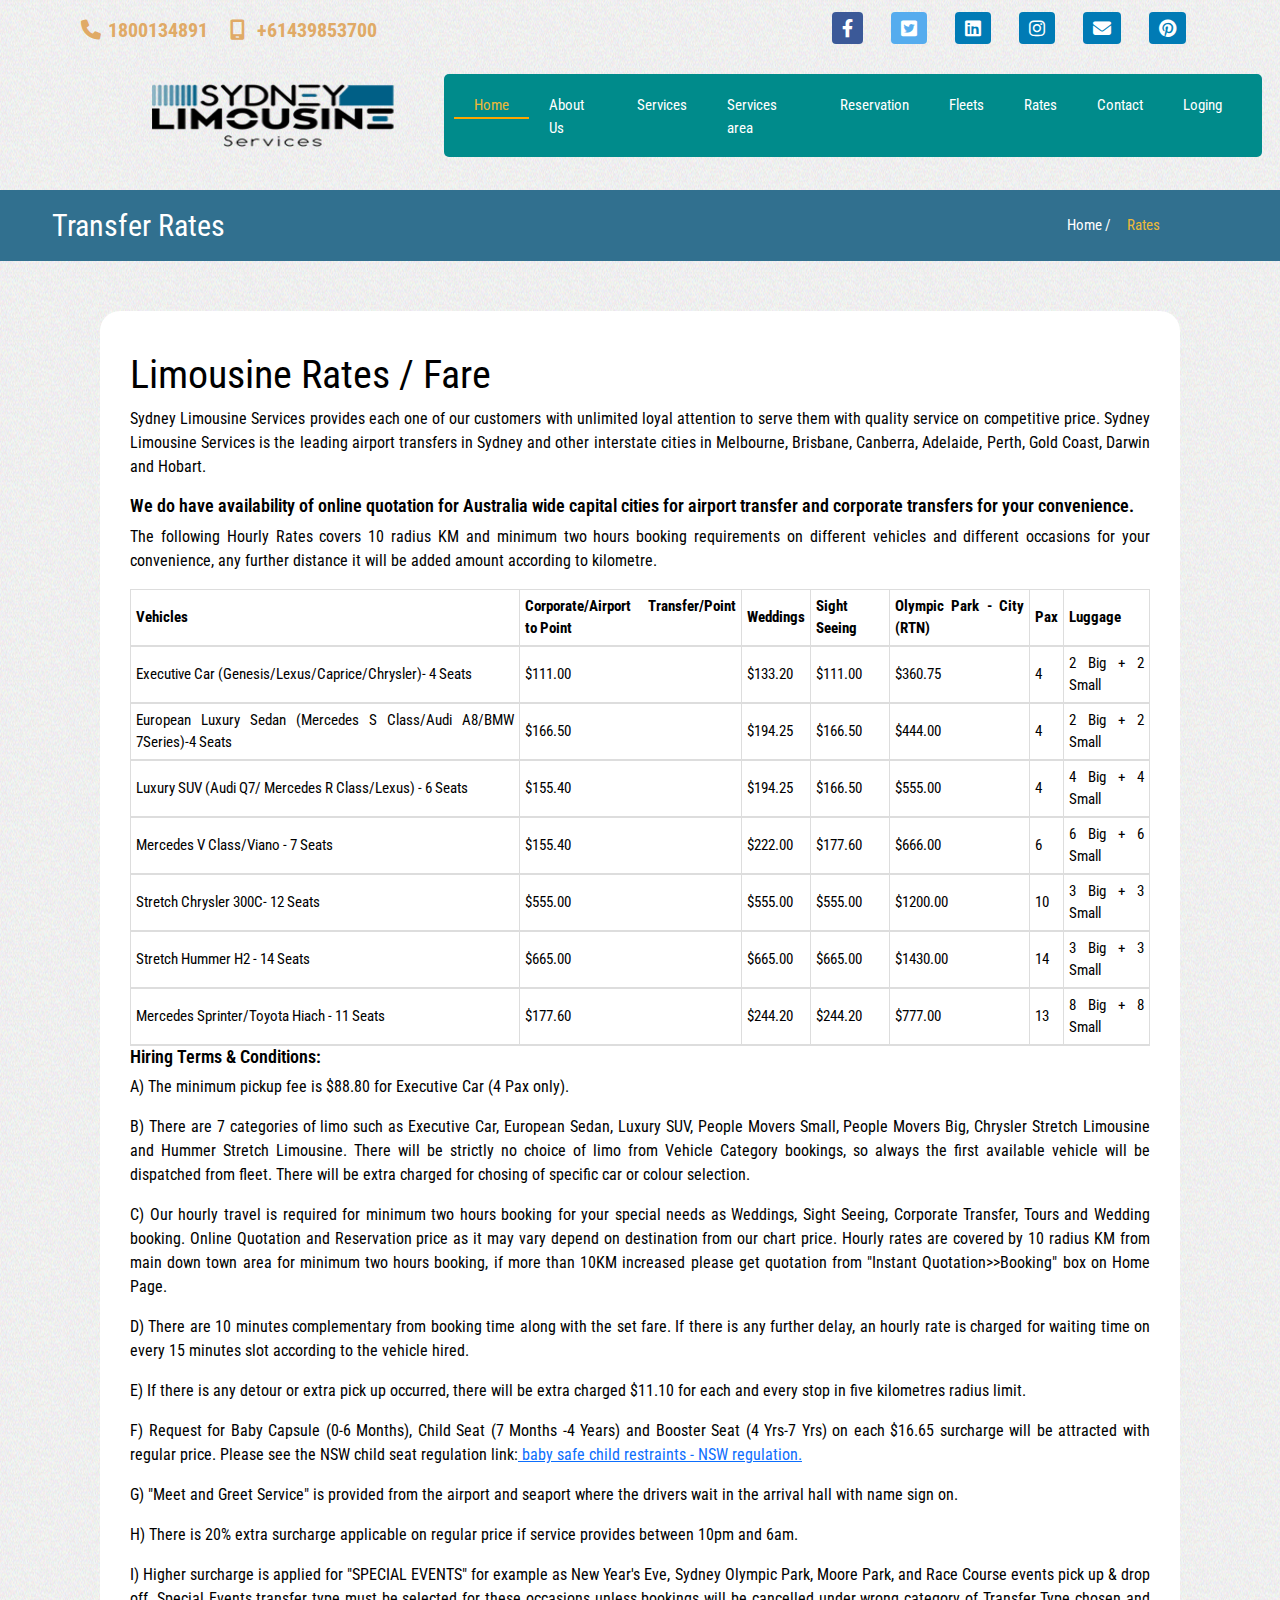
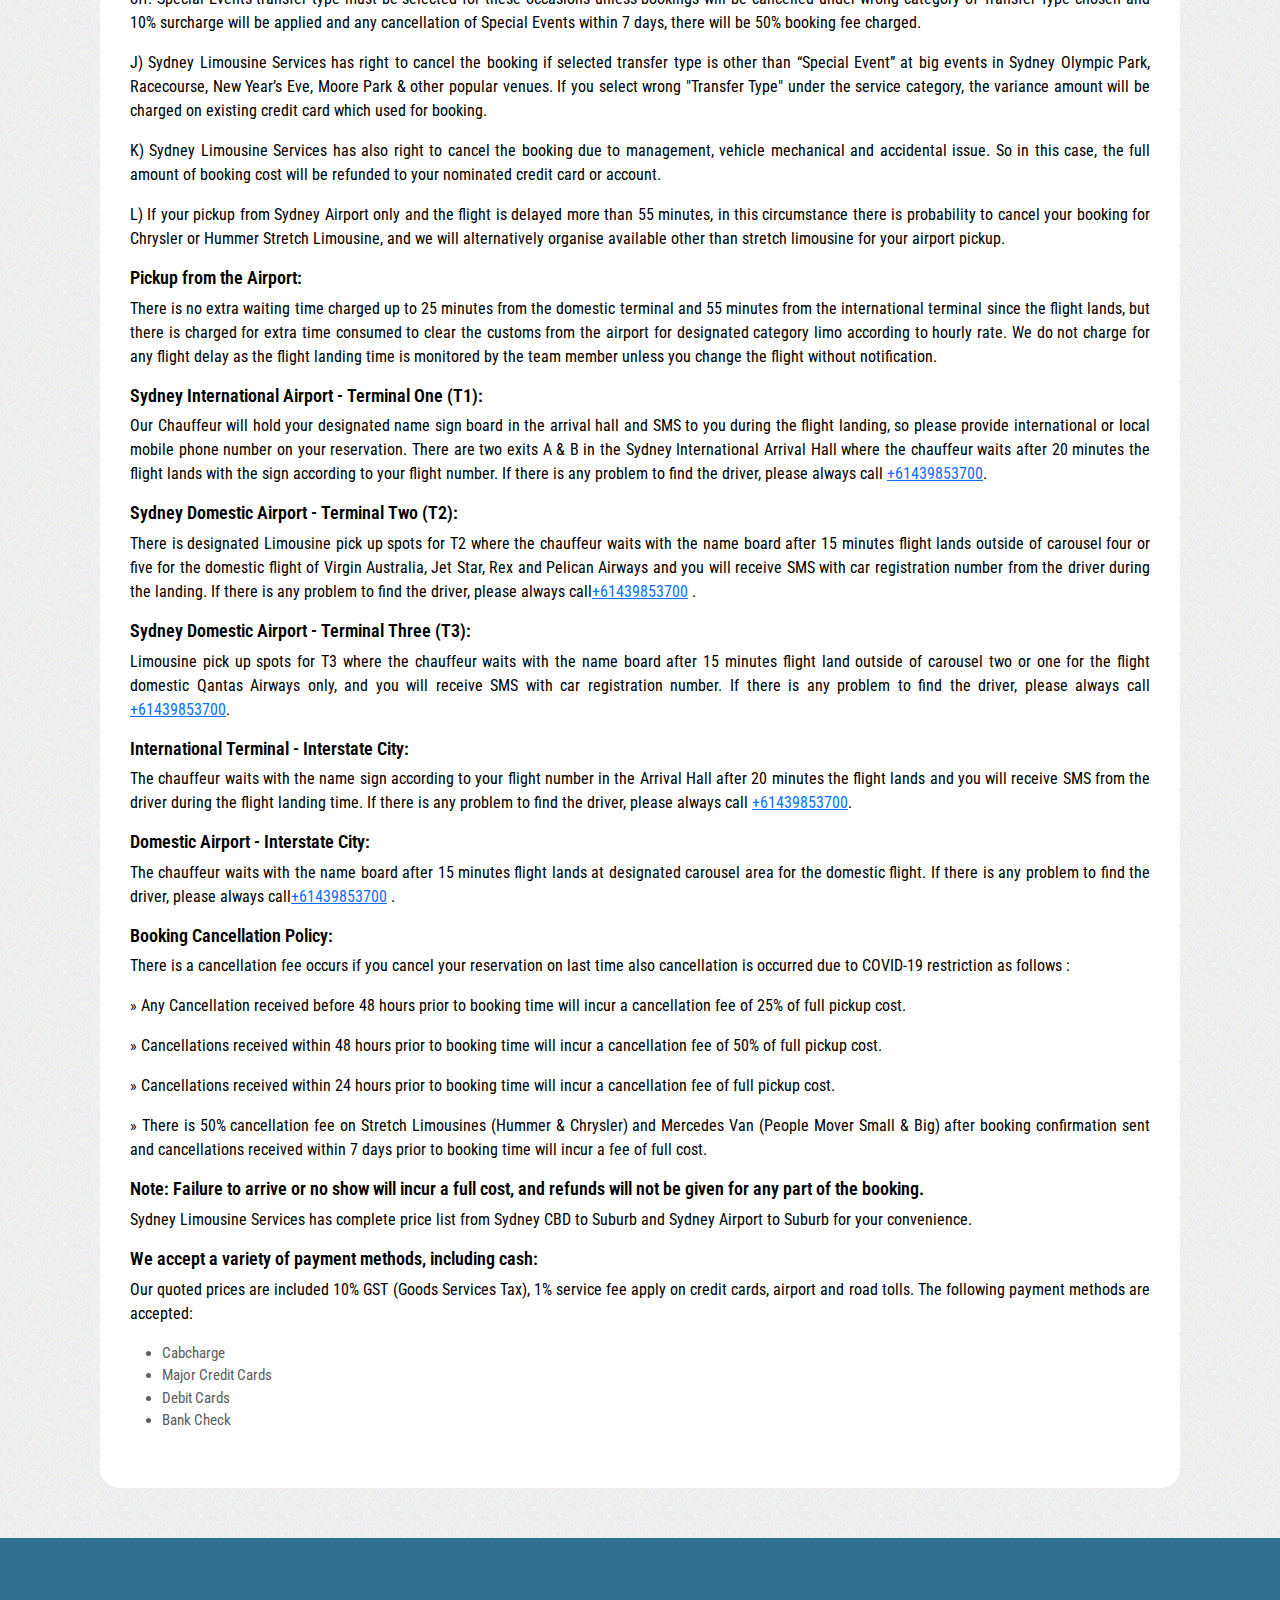
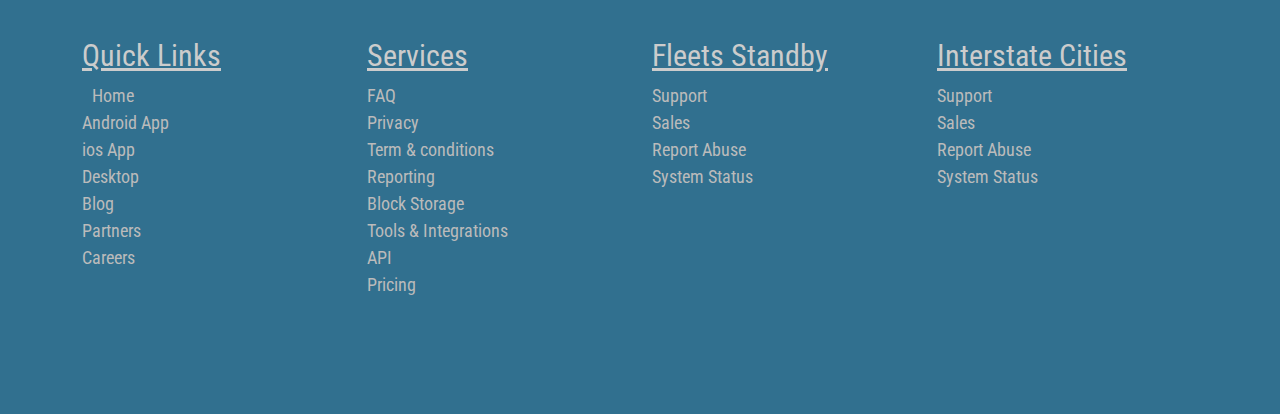
<file: rates.html>
<!DOCTYPE html>
<html lang="en">
<head>
    <meta charset="UTF-8">
    <meta http-equiv="X-UA-Compatible" content="IE=edge">
    <meta name="viewport" content="width=device-width, initial-scale=1.0">
        <!-- Required meta tags -->
        <meta charset="utf-8">
        <meta name="viewport" content="width=device-width, initial-scale=1">
        <meta name="theme-color" content="#4285f4">
        <!--fav-icon-->
        <link rel="icon" type="image/x-icon" href="assets/img/sylogo.png" />
        <!-- Bootstrap CSS -->
        <link href="assets/css/bootstrap.min.css" rel="stylesheet">
    
        <!-- owl.carousel CSS -->
        <link href="assets/css/owl.carousel.min.css" rel="stylesheet">
        <link href="assets/css/owl.theme.default.min.css" rel="stylesheet">
    
        <link href="assets/css/all.min.css" rel="stylesheet">
    
        <!-- Style CSS -->
        <link href="assets/css/style.css" rel="stylesheet">
        <!-- Responsive CSS -->
        <link href="assets/css/responsive.css" rel="stylesheet">
    
        <title></title>
    <title>Document</title>
</head>
<body>
        <!--Top Nav Start-->
        <div class="top-header-area">
            <div class="container">
                <div class="row align-items-center">
                    <div class="col-lg-6">
                        <ul class="top-header-info">
                            <li>
                                <a href="#"><i class="fa-solid fa-phone"></i>
                                    1800134891</a>
    
                            </li>
                            <li>
                                <a href="#">
                                    <i class="fa-solid fa-mobile-screen"></i>
                                    +61439853700
                                </a>
                            </li>
                        </ul>
                    </div>
                    <div class="col-lg-6">
                        <ul class="top-header-social">
    
    
                            <li><a href="https://www.facebook.com/" target="_blank"><i
                                        class="fa-brands fa-facebook-f"></i></a></li>
                            <li><a href="https://twitter.com/i/flow/login" target="_blank"><i
                                        class="fa-brands fa-twitter-square"></i></a></li>
                            <li><a href="https://bd.linkedin.com/" target="_blank"><i class="fa-brands fa-linkedin"></i></a>
                            </li>
                            <li><a href="https://www.instagram.com/" target="_blank"><i
                                        class="fa-brands fa-instagram"></i></a></li>
                            <li><a href="https://mail.google.com/mail/u/0/?tab=wm#inbox" target="_blank"><i
                                        class="fa-solid fa-envelope"></i></a></li>
                            <li><a href="https://www.pinterest.com/login/" target="_blank"><i
                                        class="fa-brands fa-pinterest"></i></a></li>
                        </ul>
                    </div>
                </div>
            </div>
        </div>
        <!--Top Nav End-->
        <!-- Navbar -->
        <nav class="navbar navbar-expand-md navbar-light main-nav">
            <div class="container">
                <a class="navbar-brand" href="#">
                    <img src="assets/img/logo2.png" alt="Logo">
                </a>
    
                <button class="navbar-toggler" type="button" data-bs-toggle="collapse"
                    data-bs-target="#navbarSupportedContent" aria-controls="navbarSupportedContent" aria-expanded="false"
                    aria-label="Toggle navigation">
                    <span class="navbar-toggler-icon"></span>
                </button>
    
                <div class="collapse navbar-collapse" id="navbarSupportedContent">
                    <ul class="navbar-nav ms-auto">
                        <li class="nav-item">
                            <a class="nav-link active" aria-current="page" href="index.html">Home</a>
                        </li>
                        <li class="nav-item">
                            <a class="nav-link" href="#">About
                                Us</a>
                        </li>
                        <li class="nav-item">
                            <a class="nav-link" href="services.html">Services</a>
                        </li>
                        <li class="nav-item">
                            <a class="nav-link" href="services-area.html">Services area</a>
                        </li>
                        <li class="nav-item">
                            <a class="nav-link" href="Reservation.html">Reservation</a>
                        </li>
                        <li class="nav-item">
                            <a class="nav-link" href="fleets.html">Fleets</a>
                        </li>
                        <li class="nav-item">
                            <a class="nav-link" href="rates.html">Rates</a>
                        </li>
                        <li class="nav-item">
                            <a class="nav-link" href="contact.html">Contact</a>
                        </li>
                        <li class="nav-item">
                            <a class="nav-link" href="loging.html">Loging</a>
                        </li>
                    </ul>
                </div>
            </div>
        </nav>
        <!-- End Navbar -->
        <!---About Area Nav Sart-->
        <nav class="navbar navbar-expand-lg navbar-light bg-light nd-na">
            <div class="container-fluid">
              <a class="navbar-brand" href="#">Transfer Rates</a>
              <button class="navbar-toggler" type="button" data-bs-toggle="collapse" data-bs-target="#secend-ber" aria-controls="secend-ber" aria-expanded="false" aria-label="Toggle navigation">
                <span class="navbar-toggler-icon"></span>
              </button>
              <div class="collapse navbar-collapse" id="secend-ber">
                <ul class="navbar-nav ms-auto mb-2 mb-lg-0">
                  <li class="nav-item-i">
                    <a class="nav-link" aria-current="page" href="index.html">Home     /</a>
                  </li>
                  <li class="nav-item-ii">
                    <a class="nav-link active" href="#">Rates</a>
                  </li>  
                </ul>
              </div>
            </div>
          </nav>
        <!---About Area Nav End-->
        <div class="company-info">
            <div class="container">
                <div class="compant-info-area">
                    <h1>Limousine Rates / Fare</h1>
                    <p>Sydney Limousine Services provides each one of our customers with unlimited loyal attention to serve them with quality service on competitive price. Sydney Limousine Services is the leading airport transfers in Sydney and other interstate cities in Melbourne, Brisbane, Canberra, Adelaide, Perth, Gold Coast, Darwin and Hobart.</p>  
                    <h6>We do have availability of online quotation for Australia wide capital cities for airport transfer and corporate transfers for your convenience.</h6>           
                    <p>The following Hourly Rates covers 10 radius KM and minimum two hours booking requirements on different vehicles and different occasions for your convenience, any further distance it will be added amount according to kilometre.</p>  
                    <div class="tabel">
                        <table>
                            <tr>
                              <th>Vehicles</th>
                              <th>Corporate/Airport Transfer/Point to Point</th>
                              <th>Weddings</th>
                              <th>Sight Seeing</th>
                              <th>Olympic Park - City (RTN)</th>
                              <th>Pax</th>
                              <th>Luggage</th>
                            </tr>
                            <tr>
                              <td>Executive Car (Genesis/Lexus/Caprice/Chrysler)- 4 Seats</td>
                              <td>	$111.00</td>
                              <td>	$133.20</td>
                              <td>$111.00</td>
                              <td>$360.75</td>
                              <td>	4</td>
                              <td>2 Big + 2 Small</td>
                            </tr>
                            <tr>
                              <td>European Luxury Sedan (Mercedes S Class/Audi A8/BMW 7Series)-4 Seats</td>
                              <td>$166.50</td>
                              <td>$194.25</td>
                              <td>$166.50</td>
                              <td>$444.00</td>
                              <td>4</td>
                              <td>2 Big + 2 Small</td>
                            </tr>
                            <tr>
                              <td>Luxury SUV (Audi Q7/ Mercedes R Class/Lexus) - 6 Seats</td>
                              <td>$155.40</td>
                              <td>$194.25</td>
                              <td>$166.50</td>
                              <td>$555.00</td>
                              <td>4</td>
                              <td>4 Big + 4 Small</td>
                            </tr>
                                <tr>
                              <td>Mercedes V Class/Viano - 7 Seats</td>
                              <td>$155.40</td>
                              <td>$222.00</td>
                              <td>$177.60</td>
                              <td>$666.00</td>
                              <td>6</td>
                              <td>6 Big + 6 Small</td>
                            </tr>
                            <tr>
                                <td>Stretch Chrysler 300C- 12 Seats</td>
                                <td>$555.00</td>
                                <td>$555.00</td>
                                <td>$555.00</td>
                                <td>$1200.00</td>
                                <td>10</td>
                                <td>3 Big + 3 Small</td>
                              </tr>
                              <tr>
                                <td>Stretch Hummer H2 - 14 Seats</td>
                                <td>$665.00</td>
                                <td>$665.00</td>
                                <td>$665.00</td>
                                <td>$1430.00</td>
                                <td>14</td>
                                <td>3 Big + 3 Small</td>
                              </tr>
                              <tr>
                                <td>Mercedes Sprinter/Toyota Hiach - 11 Seats</td>
                                <td>$177.60</td>
                                <td>$244.20</td>
                                <td>$244.20</td>
                                <td>$777.00</td>
                                <td>13</td>
                                <td>8 Big + 8 Small</td>
                              </tr>
                          </table>
                    </div>
                    <h6>Hiring Terms & Conditions:</h6>
                    <p>A) The minimum pickup fee is $88.80 for Executive Car (4 Pax only). </p>
                    <p>B) There are 7 categories of limo such as Executive Car, European Sedan, Luxury SUV, People Movers Small, People Movers Big, Chrysler Stretch Limousine and Hummer Stretch Limousine. There will be strictly no choice of limo from Vehicle Category bookings, so always  the first available vehicle  will be dispatched from fleet. There will be extra charged for chosing of specific car or colour selection.</p>
                    <p>C) Our hourly travel is required for minimum two hours booking for your special needs as Weddings, Sight Seeing, Corporate Transfer, Tours and Wedding booking. Online Quotation and Reservation price as it may vary depend on destination from our chart price. Hourly rates are covered by 10 radius KM from main down town area for minimum two hours booking, if more than 10KM increased please get quotation from "Instant Quotation>>Booking" box on Home Page.</p>
                    <p>D) There are 10 minutes complementary from booking time along with the set fare. If there is any further delay, an hourly rate is charged for waiting time on every 15 minutes slot according to the vehicle hired.</p>
                    <p>E) If there is any detour or extra pick up occurred, there will be extra charged $11.10 for each and every stop in five kilometres radius limit.</p>
                    <p>F) Request for Baby Capsule (0-6 Months), Child Seat (7 Months -4 Years) and Booster Seat (4 Yrs-7 Yrs) on each $16.65 surcharge will be attracted with regular price. Please see the NSW child seat regulation link:<a href="#"> baby safe child restraints - NSW regulation.</a></p>
                    <p>G) "Meet and Greet Service" is provided from the airport and seaport where the drivers wait  in the arrival hall with name sign on.</p>
                    <p>H) There is 20% extra surcharge applicable on regular price if service provides between 10pm and 6am.</p>
                    <p>I) Higher surcharge is applied for "SPECIAL EVENTS" for example as New Year's Eve, Sydney Olympic Park, Moore Park, and Race Course events pick up & drop off. Special Events transfer type must be selected for these occasions unless bookings will be cancelled under wrong category of Transfer Type chosen and 10% surcharge will be applied and any cancellation of Special Events within 7 days, there will be 50% booking fee charged.</p>
                    <p>J) Sydney Limousine Services has right to cancel the booking if selected transfer type is other than “Special Event” at big events in Sydney Olympic Park, Racecourse, New Year’s Eve, Moore Park & other popular venues. If you select wrong "Transfer Type" under the service category, the variance amount will be charged on existing credit card which used for booking. </p>
                    <p>K) Sydney Limousine Services has also right to cancel the booking due to management, vehicle mechanical and accidental issue. So in this case, the full amount of booking cost will be refunded to your nominated credit card or account.</p>
                    <p>L) If your pickup from Sydney Airport only and the flight is delayed more than 55 minutes, in this circumstance there is probability to cancel your booking for Chrysler or Hummer Stretch Limousine, and we will alternatively organise available other than stretch limousine for your airport pickup.</p>
                    <h6>Pickup from the Airport:</h6>
                    <p>There is no extra waiting time charged up to 25 minutes from the domestic terminal and 55 minutes from the international terminal since the flight lands, but there is charged for extra time consumed to clear the customs from the airport for designated category limo according to hourly rate. We do not charge for any flight delay as  the flight landing time is monitored by the team member unless you change the flight without notification.</p>
                    <h6>Sydney International Airport - Terminal One (T1):</h6>
                    <p>Our Chauffeur will hold your designated name sign board in the arrival hall and SMS to you during the flight landing, so please provide international or local mobile phone number on your reservation. There are two exits A & B in the Sydney International Arrival Hall where the chauffeur waits after 20 minutes the flight lands with the sign according to your flight number. If there is any problem to find the driver, please always call <a href="#"> +61439853700</a>.</p>
                    <h6>Sydney Domestic Airport - Terminal Two (T2): </h6>
                    <p>There is designated Limousine pick up spots for T2 where the chauffeur waits with the name board after 15 minutes flight lands outside of carousel four or five for the domestic flight of Virgin Australia, Jet Star, Rex and Pelican Airways and you will receive SMS with car registration number  from the driver during the landing. If there is any problem to find the driver, please always call<a href="#">+61439853700</a> .</p>
                    <h6>
                        Sydney Domestic Airport - Terminal Three (T3): </h6>
                        <p> Limousine pick up spots for T3 where the chauffeur waits with the name board after 15 minutes flight land outside of carousel two or one  for the flight domestic Qantas Airways only, and you will receive SMS with car registration number. If there is any problem to find the driver, please always call  <a href="#">+61439853700</a>.</p>
                        <h6>International Terminal - Interstate City: </h6><p>
                            The chauffeur waits with the name sign according to your flight number in the Arrival Hall after 20 minutes the flight lands and you will receive SMS from the driver during the flight landing time. If there is any problem to find the driver, please always call <a href="#">+61439853700</a>.
                        </p>
                        <h6>Domestic Airport - Interstate City:</h6>
                        <p> The chauffeur waits with the name board after 15 minutes flight lands at designated carousel area for the domestic flight. If there is any problem to find the driver, please always call<a href="#">+61439853700</a> .</p>
                        <h6>Booking Cancellation Policy:</h6>
                        <p>There is a cancellation fee occurs if you cancel your reservation on last time also cancellation is occurred due to COVID-19 restriction as follows :</p>
                        <p>» Any Cancellation received before 48 hours prior to booking time will incur a cancellation fee of 25% of full pickup cost.</p>
                        <p>» Cancellations received within 48 hours prior to booking time will incur a cancellation fee of 50% of full pickup cost.</p>
                        <p>» Cancellations received within 24 hours prior to booking time will incur a cancellation fee of full pickup cost.</p>
                        <p>» There is 50% cancellation fee on Stretch Limousines (Hummer & Chrysler) and Mercedes Van (People Mover Small & Big) after booking confirmation sent and cancellations received within 7 days prior to booking time will incur a fee of full cost.</p>
                        <h6>Note: Failure to arrive or no show will incur a full cost, and refunds will not be given for any part of the booking.</h6>
                        <p>Sydney Limousine Services has complete price list from Sydney CBD to Suburb and Sydney Airport to Suburb for your convenience.</p>
                        <h6>We accept a variety of payment methods, including cash:</h6>
                        <p>Our quoted prices are included 10% GST (Goods Services Tax), 1% service fee apply on credit cards, airport and road tolls. The following payment methods are accepted:</p>
                        <ul>
                            <li>Cabcharge</li>
                            <li>Major Credit Cards</li>
                            <li>Debit Cards</li>
                            <li>Bank Check</li>
                        </ul>
                </div>
            </div>
        </div>
            <!--About footer-area-->
    <div class="sassland-footer">
        <div class="container">
            <div class="contact-area">
                    <div class="row">
                        <div class="col-lg-3">
                            <div class="con">
                                <h5>Quick Links</h5>
                                <ul>
                                    <li>
                                        <i class="glyphicon glyphicon-hand-right"></i>
                                        <a href="#">Home</a>
                                    </li>
                                    <li>
                                        <a href="#">Android App</a>
                                    </li>
                                    <li>
                                        <a href="#">ios App</a>
                                    </li>
                                    <li>
                                        <a href="#">Desktop</a>
                                    </li>
                                    <li>
                                        <a href="#">Blog</a>
                                    </li>
                                    <li>
                                        <a href="#">Partners</a>
                                    </li>
                                    <li>
                                        <a href="#">Careers</a>
                                    </li>
                                </ul>
                            </div>
                        </div>
                        <div class="col-lg-3">
                            <div class="con">
                                <h5>Services</h5>
                                <ul>
                                    <li>
                                        <a href="#">FAQ</a>
                                    </li>
                                    <li>
                                        <a href="#">Privacy</a>
                                    </li>
                                    <li>
                                        <a href="#">Term & conditions</a>
                                    </li>
                                    <li>
                                        <a href="#">Reporting</a>
                                    </li>
                                    <li>
                                        <a href="#">Block Storage</a>
                                    </li>
                                    <li>
                                        <a href="#">Tools & Integrations</a>
                                    </li>
                                    <li>
                                        <a href="#">API</a>
                                    </li>
                                    <li>
                                        <a href="#">Pricing</a>
                                    </li>
                                </ul>
                            </div>
                        </div>
                        <div class="col-lg-3">
                            <div class="con">
                                <h5>Fleets Standby</h5>
                                <ul>
                                    <li>
                                        <a href="#">Support</a>
                                    </li>
                                    <li>
                                        <a href="#">Sales</a>
                                    </li>
                                    <li>
                                        <a href="#">Report Abuse</a>
                                    </li>
                                    <li>
                                        <a href="#">System Status</a>
                                    </li>
                                </ul>
                            </div>
                        </div>
                        <div class="col-lg-3">
                            <div class="con">
                                <h5>Interstate Cities</h5>
                                <ul>
                                    <li>
                                        <a href="#">Support</a>
                                    </li>
                                    <li>
                                        <a href="#">Sales</a>
                                    </li>
                                    <li>
                                        <a href="#">Report Abuse</a>
                                    </li>
                                    <li>
                                        <a href="#">System Status</a>
                                    </li>
                                </ul>
                            </div>
                        </div>
                  </div>
                
            </div>
        </div>
    </div>
    <!--About footer-area End-->
        <!-- Js File -->
        <script src="assets/js/bootstrap.bundle.min.js"></script>
        <script src="assets/js/jquery-3.6.0.min.js"></script>
        <script src="assets/js/owl.carousel.min.js"></script>
        <script src="assets/js/custome.js"></script>
</body>
</html>
</file>
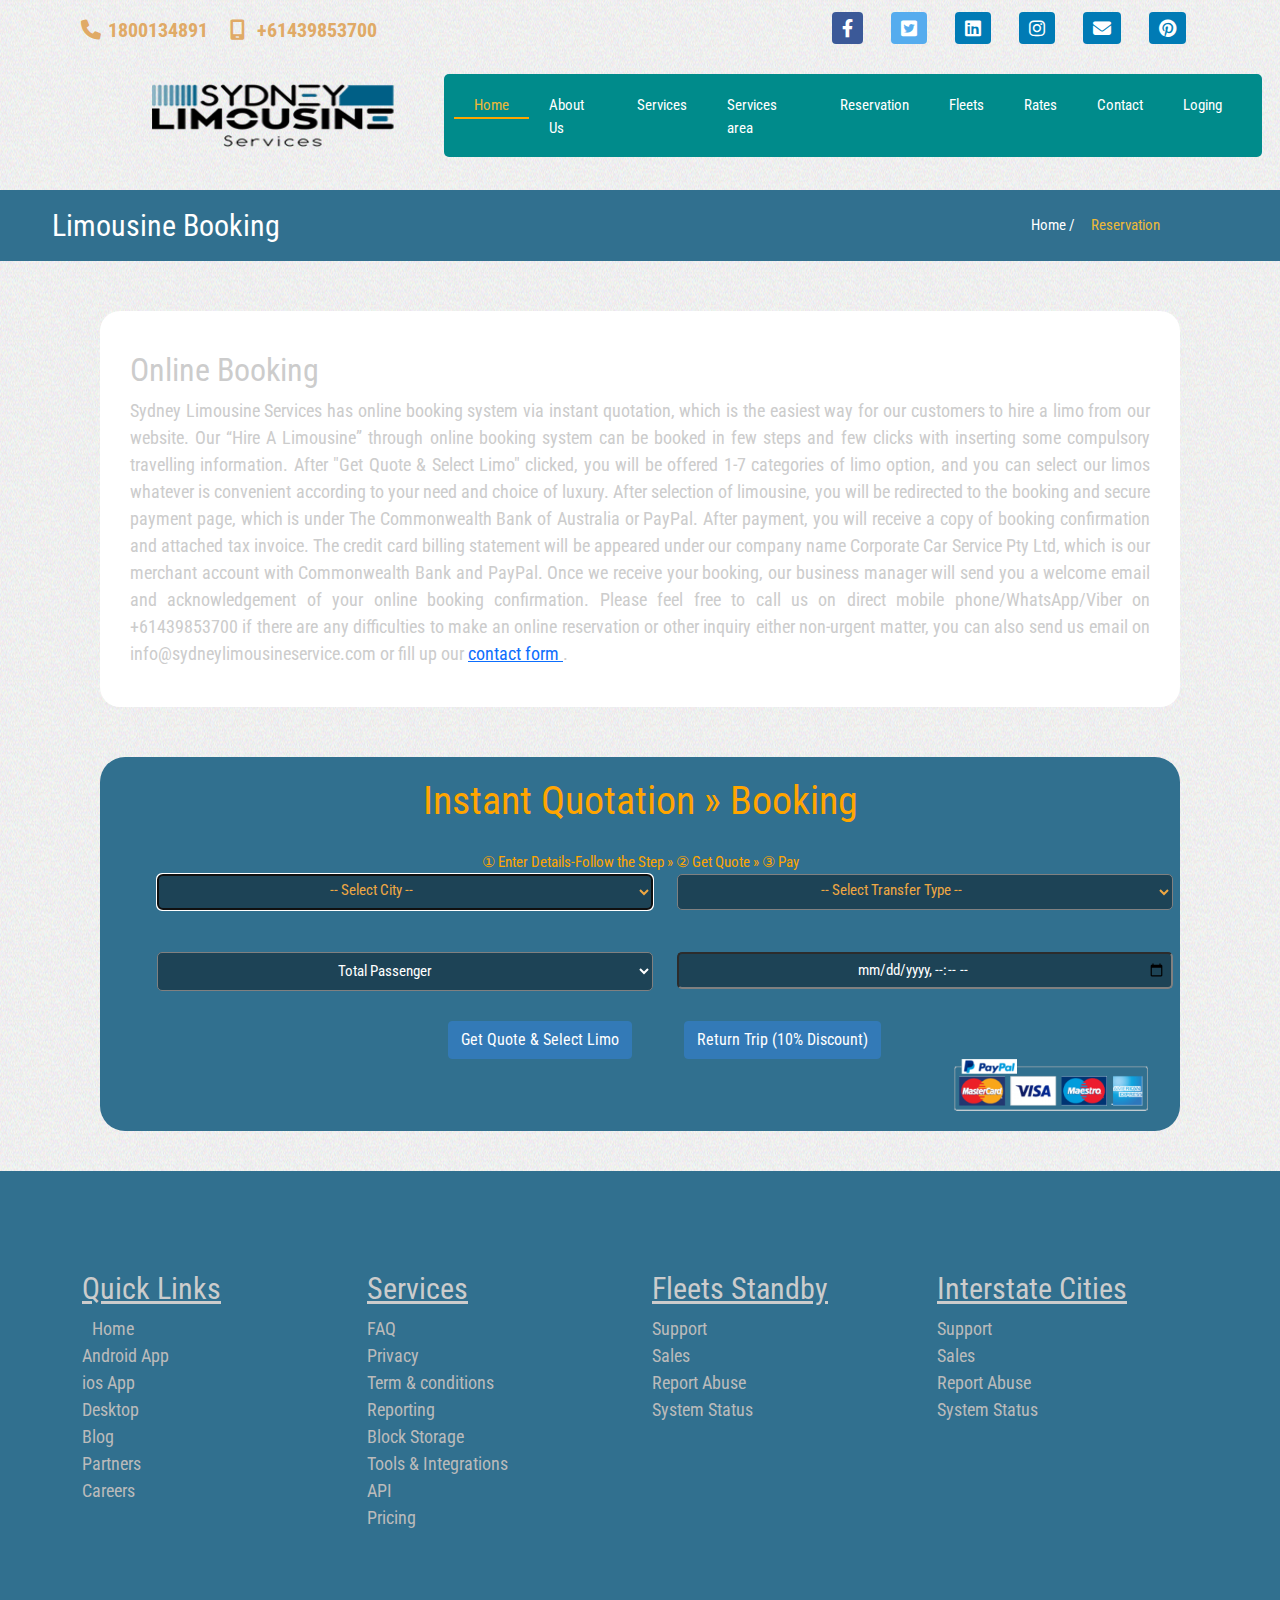
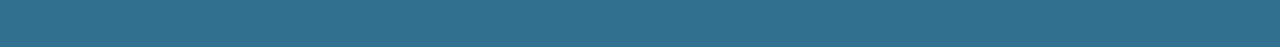
<file: Reservation.html>
<!DOCTYPE html>
<html lang="en">

<head>
    <meta charset="UTF-8">
    <meta http-equiv="X-UA-Compatible" content="IE=edge">
    <meta name="viewport" content="width=device-width, initial-scale=1.0">
    <!-- Required meta tags -->
    <meta charset="utf-8">
    <meta name="viewport" content="width=device-width, initial-scale=1">
    <meta name="theme-color" content="#4285f4">
    <!--fav-icon-->
    <link rel="icon" type="image/x-icon" href="assets/img/sylogo.png" />
    <!-- Bootstrap CSS -->
    <link href="assets/css/bootstrap.min.css" rel="stylesheet">

    <!-- owl.carousel CSS -->
    <link href="assets/css/owl.carousel.min.css" rel="stylesheet">
    <link href="assets/css/owl.theme.default.min.css" rel="stylesheet">

    <link href="assets/css/all.min.css" rel="stylesheet">

    <!-- Style CSS -->
    <link href="assets/css/style.css" rel="stylesheet">
    <!-- Responsive CSS -->
    <link href="assets/css/responsive.css" rel="stylesheet">

    <title>sydney limousine service</title>
    <title>Document</title>
</head>

<body>
    <!--Top Nav Start-->
    <div class="top-header-area">
        <div class="container">
            <div class="row align-items-center">
                <div class="col-lg-6">
                    <ul class="top-header-info">
                        <li>
                            <a href="#"><i class="fa-solid fa-phone"></i>
                                1800134891</a>

                        </li>
                        <li>
                            <a href="#">
                                <i class="fa-solid fa-mobile-screen"></i>
                                +61439853700
                            </a>
                        </li>
                    </ul>
                </div>
                <div class="col-lg-6">
                    <ul class="top-header-social">


                        <li><a href="https://www.facebook.com/" target="_blank"><i
                                    class="fa-brands fa-facebook-f"></i></a></li>
                        <li><a href="https://twitter.com/i/flow/login" target="_blank"><i
                                    class="fa-brands fa-twitter-square"></i></a></li>
                        <li><a href="https://bd.linkedin.com/" target="_blank"><i class="fa-brands fa-linkedin"></i></a>
                        </li>
                        <li><a href="https://www.instagram.com/" target="_blank"><i
                                    class="fa-brands fa-instagram"></i></a></li>
                        <li><a href="https://mail.google.com/mail/u/0/?tab=wm#inbox" target="_blank"><i
                                    class="fa-solid fa-envelope"></i></a></li>
                        <li><a href="https://www.pinterest.com/login/" target="_blank"><i
                                    class="fa-brands fa-pinterest"></i></a></li>
                    </ul>
                </div>
            </div>
        </div>
    </div>
    <!--Top Nav End-->
    <!-- Navbar -->
    <nav class="navbar navbar-expand-md navbar-light main-nav">
        <div class="container">
            <a class="navbar-brand" href="#">
                <img src="assets/img/logo2.png" alt="Logo">
            </a>

            <button class="navbar-toggler" type="button" data-bs-toggle="collapse"
                data-bs-target="#navbarSupportedContent" aria-controls="navbarSupportedContent" aria-expanded="false"
                aria-label="Toggle navigation">
                <span class="navbar-toggler-icon"></span>
            </button>

            <div class="collapse navbar-collapse" id="navbarSupportedContent">
                <ul class="navbar-nav ms-auto">
                    <li class="nav-item">
                        <a class="nav-link active" aria-current="page" href="index.html">Home</a>
                    </li>
                    <li class="nav-item">
                        <a class="nav-link" href="about.html">About
                            Us</a>
                    </li>
                    <li class="nav-item">
                        <a class="nav-link" href="services.html">Services</a>
                    </li>
                    <li class="nav-item">
                        <a class="nav-link" href="services-area.html">Services area</a>
                    </li>
                    <li class="nav-item">
                        <a class="nav-link" href="Reservation.html">Reservation</a>
                    </li>
                    <li class="nav-item">
                        <a class="nav-link" href="fleets.html">Fleets</a>
                    </li>
                    <li class="nav-item">
                        <a class="nav-link" href="rates.html">Rates</a>
                    </li>
                    <li class="nav-item">
                        <a class="nav-link" href="contact.html">Contact</a>
                    </li>
                    <li class="nav-item">
                        <a class="nav-link" href="loging.html">Loging</a>
                    </li>
                </ul>
            </div>
        </div>
    </nav>
    <!-- End Navbar -->
    <!---About Area Nav Sart-->
    <nav class="navbar navbar-expand-lg navbar-light bg-light nd-na">
        <div class="container-fluid">
            <a class="navbar-brand" href="#">Limousine Booking</a>
            <button class="navbar-toggler" type="button" data-bs-toggle="collapse" data-bs-target="#secend-ber"
                aria-controls="secend-ber" aria-expanded="false" aria-label="Toggle navigation">
                <span class="navbar-toggler-icon"></span>
            </button>
            <div class="collapse navbar-collapse" id="secend-ber">
                <ul class="navbar-nav ms-auto mb-2 mb-lg-0">
                    <li class="nav-item-i">
                        <a class="nav-link" aria-current="page" href="index.html">Home /</a>
                    </li>
                    <li class="nav-item-ii">
                        <a class="nav-link active" href="#">Reservation</a>
                    </li>
                </ul>
            </div>
        </div>
    </nav>
    <!---About Area Nav End-->
    <div class="company-info">
        <div class="container">
            <div class="compant-info-area">
                <h2>Online Booking</h2>
                <p class="ccc">Sydney Limousine Services has online booking system via instant quotation, which is the
                    easiest way for our customers to hire a limo from our website. Our “Hire A Limousine” through online
                    booking system can be booked in few steps and few clicks with inserting some compulsory travelling
                    information. After "Get Quote & Select Limo" clicked, you will be offered 1-7 categories of limo
                    option, and you can select our limos whatever is convenient according to your need and choice of
                    luxury. After selection of limousine, you will be redirected to the booking and secure payment page,
                    which is under The Commonwealth Bank of Australia or PayPal. After payment, you will receive a copy
                    of booking confirmation and attached tax invoice. The credit card billing statement will be appeared
                    under our company name Corporate Car Service Pty Ltd, which is our merchant account with
                    Commonwealth Bank and PayPal. Once we receive your booking, our business manager will send you a
                    welcome email and acknowledgement of your online booking confirmation.
                    Please feel free to call us on direct mobile phone/WhatsApp/Viber on +61439853700 if there are any
                    difficulties to make an online reservation or other inquiry either non-urgent matter, you can also
                    send us email on info@sydneylimousineservice.com or fill up our <a href="contact.html"> contact form
                    </a>. </p>
            </div>
        </div>
    </div>
    <div class="reservation-area">
        <div class="container">
            <div class="reservation-from">
                <h2>Instant Quotation » Booking</h2>
                <span>① Enter Details-Follow the Step » ② Get Quote » ③ Pay</span>
                <form>
                    <div class="row">

                        <div class="form-group col-lg-6" id="cityservice">
                            <select class="form-control-const" name="city" id="service_city" required="" autofocus="">
                                <option value="" selected="selected" disabled="disabled"> -- Select City -- </option>
                                <option>Sydney</option>
                                <option>Melbourne</option>
                                <option>Canberra </option>
                                <option>Perth</option>
                                <option>Hobart</option>
                                <option>Brisbane</option>
                                <option>Gold Coast</option>
                                <option>Adelaide</option>
                                <option>Darwin</option>
                            </select>
                        </div>
                        <div class="form-group col-lg-6" id="typetransfer">
                            <select class="form-control-const" name="transfer-type" id="transfer_type" required=""
                                onchange="setnull();">
                                <option value="" selected="selected" disabled="disabled"> -- Select Transfer Type --
                                </option>
                                <option value="Airport Transfer">Airport Transfer</option>
                                <option value="Corporate Transfer">Corporate Transfer</option>
                                <option value="Point To Point">Point To Point</option>
                                <option value="Hourly/SightSeeing">Hourly/SightSeeing</option>
                                <option value="Wedding Services">Wedding Services</option>
                                <option value="Special Events">Special Events</option>
                            </select>
                        </div>
                        <div class="col-lg-6">
                            <select input type="number" class="form-select-resevtion"
                                aria-label="Default select example">

                                <option selected> Total Passenger </option>
                                <option value="1">1</option>
                                <option value="2">2</option>
                                <option value="3">3</option>
                                <option value="4">4</option>
                                <option value="5">5</option>
                                <option value="6">6</option>
                            </select>
                        </div>
                        <div class="col-lg-6">
                            <form-lp action="/action_page.php">
                                <label for="date-time"></label>
                                <input type="datetime-local" id="date-time" name="birthdaytime">
                </form>

            </div>
            </form>
            <div id="quotebutton">
                <button class="btn btn-primary" id="quotation" type="button">Get Quote &amp; Select Limo</button>
                <button class="btn btn-primary" type="button"> <a class="trip-btn" href="retrun-trip.html">Return Trip
                        (10% Discount)</a> </button>
                <br><img src="assets/img/paypal_cards.png" title="accepted cards" alt="accepted Cards" height="52"
                    style="margin-left:10px;float:right">
            </div>
        </div>
    </div>
    </div>
    </div>

    <!--About footer-area-->
    <div class="sassland-footer">
        <div class="container">
            <div class="contact-area">
                <div class="row">
                    <div class="col-lg-3">
                        <div class="con">
                            <h5>Quick Links</h5>
                            <ul>
                                <li>
                                    <i class="glyphicon glyphicon-hand-right"></i>
                                    <a href="#">Home</a>
                                </li>
                                <li>
                                    <a href="#">Android App</a>
                                </li>
                                <li>
                                    <a href="#">ios App</a>
                                </li>
                                <li>
                                    <a href="#">Desktop</a>
                                </li>
                                <li>
                                    <a href="#">Blog</a>
                                </li>
                                <li>
                                    <a href="#">Partners</a>
                                </li>
                                <li>
                                    <a href="#">Careers</a>
                                </li>
                            </ul>
                        </div>
                    </div>
                    <div class="col-lg-3">
                        <div class="con">
                            <h5>Services</h5>
                            <ul>
                                <li>
                                    <a href="#">FAQ</a>
                                </li>
                                <li>
                                    <a href="#">Privacy</a>
                                </li>
                                <li>
                                    <a href="#">Term & conditions</a>
                                </li>
                                <li>
                                    <a href="#">Reporting</a>
                                </li>
                                <li>
                                    <a href="#">Block Storage</a>
                                </li>
                                <li>
                                    <a href="#">Tools & Integrations</a>
                                </li>
                                <li>
                                    <a href="#">API</a>
                                </li>
                                <li>
                                    <a href="#">Pricing</a>
                                </li>
                            </ul>
                        </div>
                    </div>
                    <div class="col-lg-3">
                        <div class="con">
                            <h5>Fleets Standby</h5>
                            <ul>
                                <li>
                                    <a href="#">Support</a>
                                </li>
                                <li>
                                    <a href="#">Sales</a>
                                </li>
                                <li>
                                    <a href="#">Report Abuse</a>
                                </li>
                                <li>
                                    <a href="#">System Status</a>
                                </li>
                            </ul>
                        </div>
                    </div>
                    <div class="col-lg-3">
                        <div class="con">
                            <h5>Interstate Cities</h5>
                            <ul>
                                <li>
                                    <a href="#">Support</a>
                                </li>
                                <li>
                                    <a href="#">Sales</a>
                                </li>
                                <li>
                                    <a href="#">Report Abuse</a>
                                </li>
                                <li>
                                    <a href="#">System Status</a>
                                </li>
                            </ul>
                        </div>
                    </div>
                </div>

            </div>
        </div>
    </div>
    <!--About footer-area End-->
    <!-- Js File -->
    <script src="assets/js/bootstrap.bundle.min.js"></script>
    <script src="assets/js/jquery-3.6.0.min.js"></script>
    <script src="assets/js/owl.carousel.min.js"></script>
    <script src="assets/js/custome.js"></script>
</body>

</html>
</file>
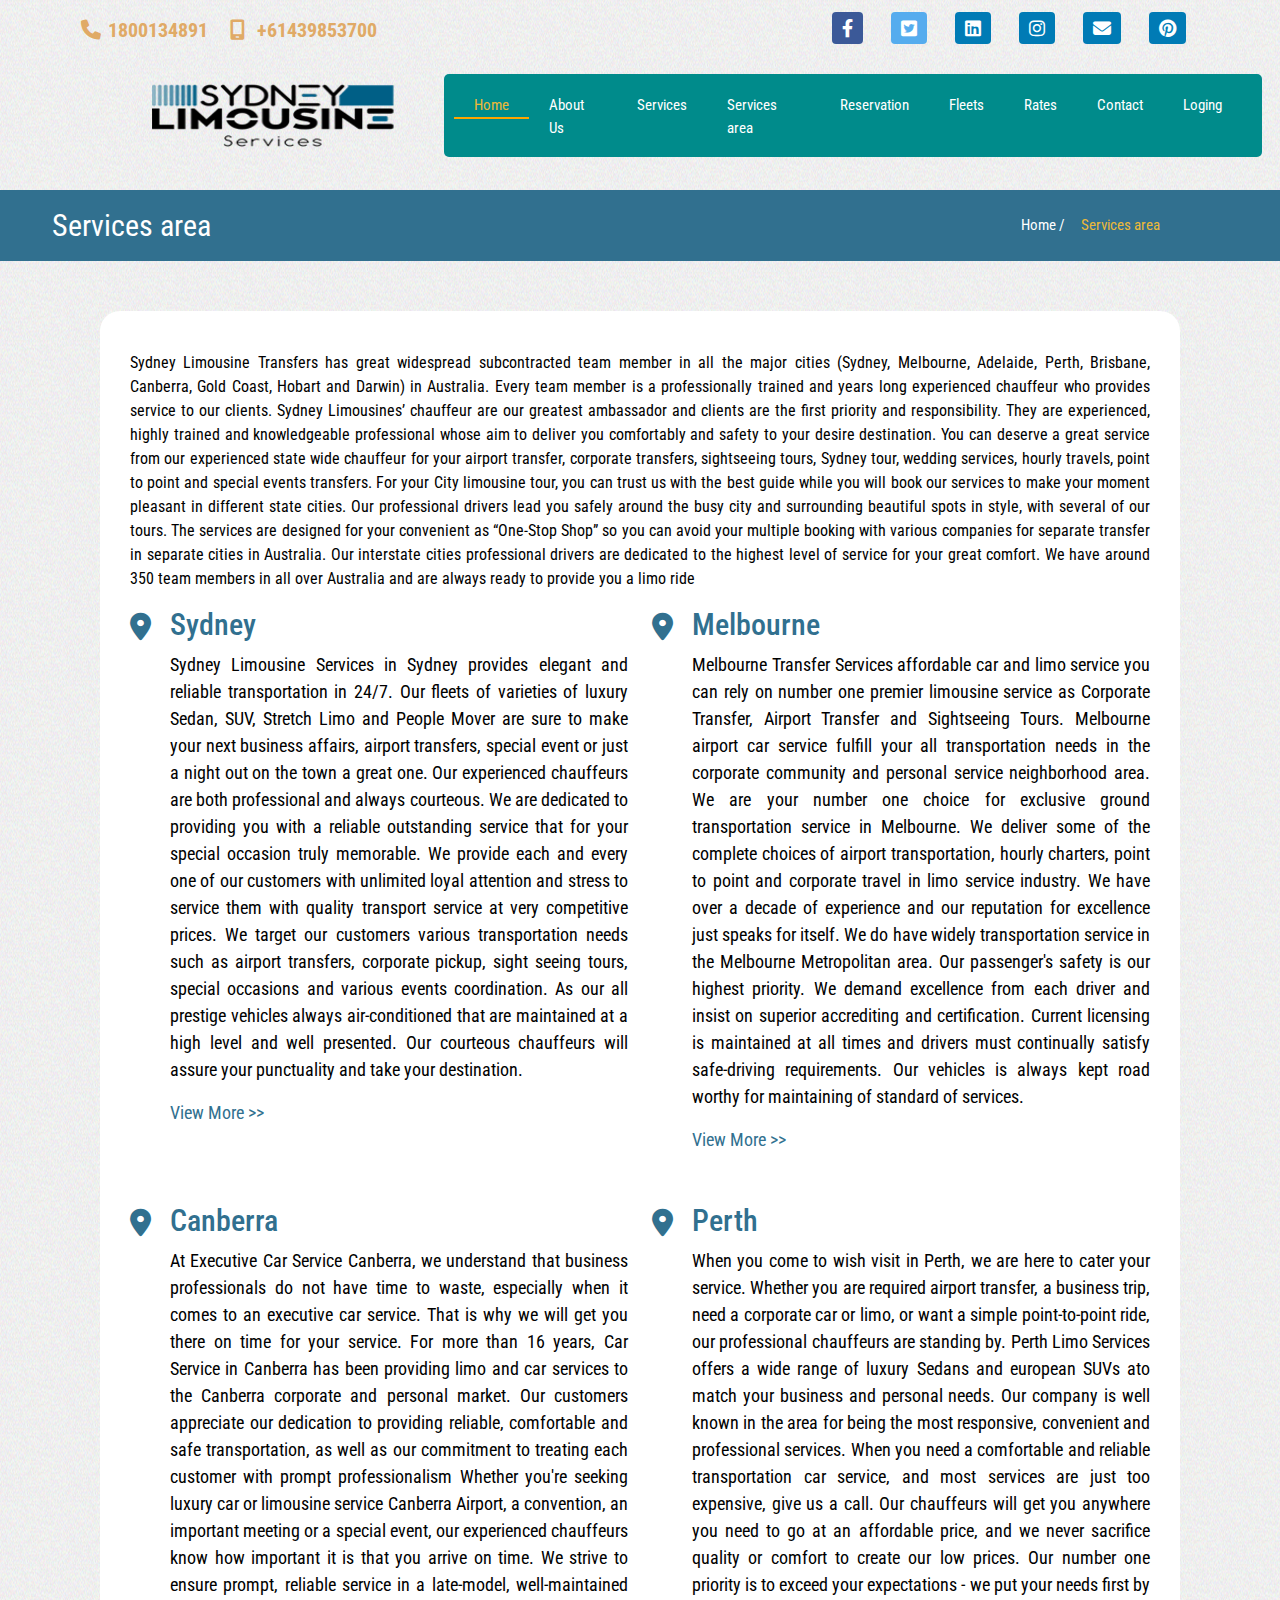
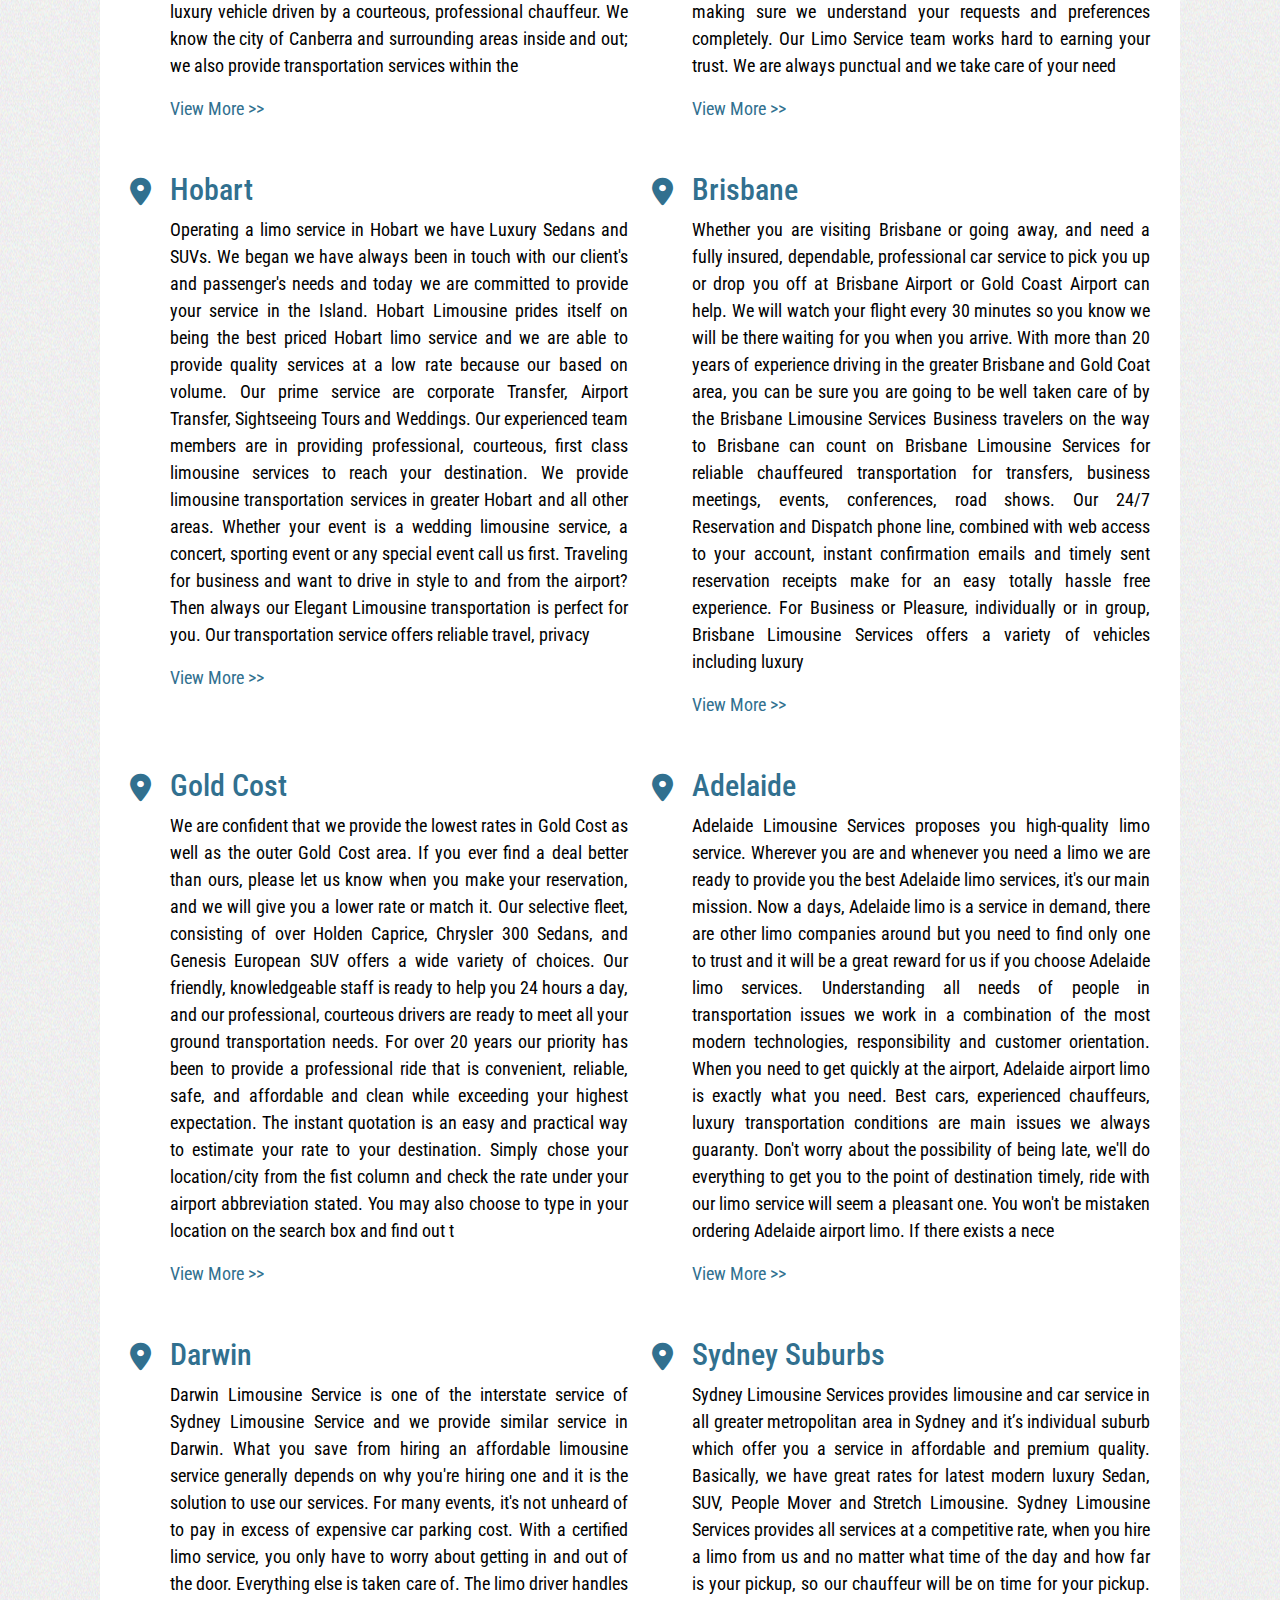
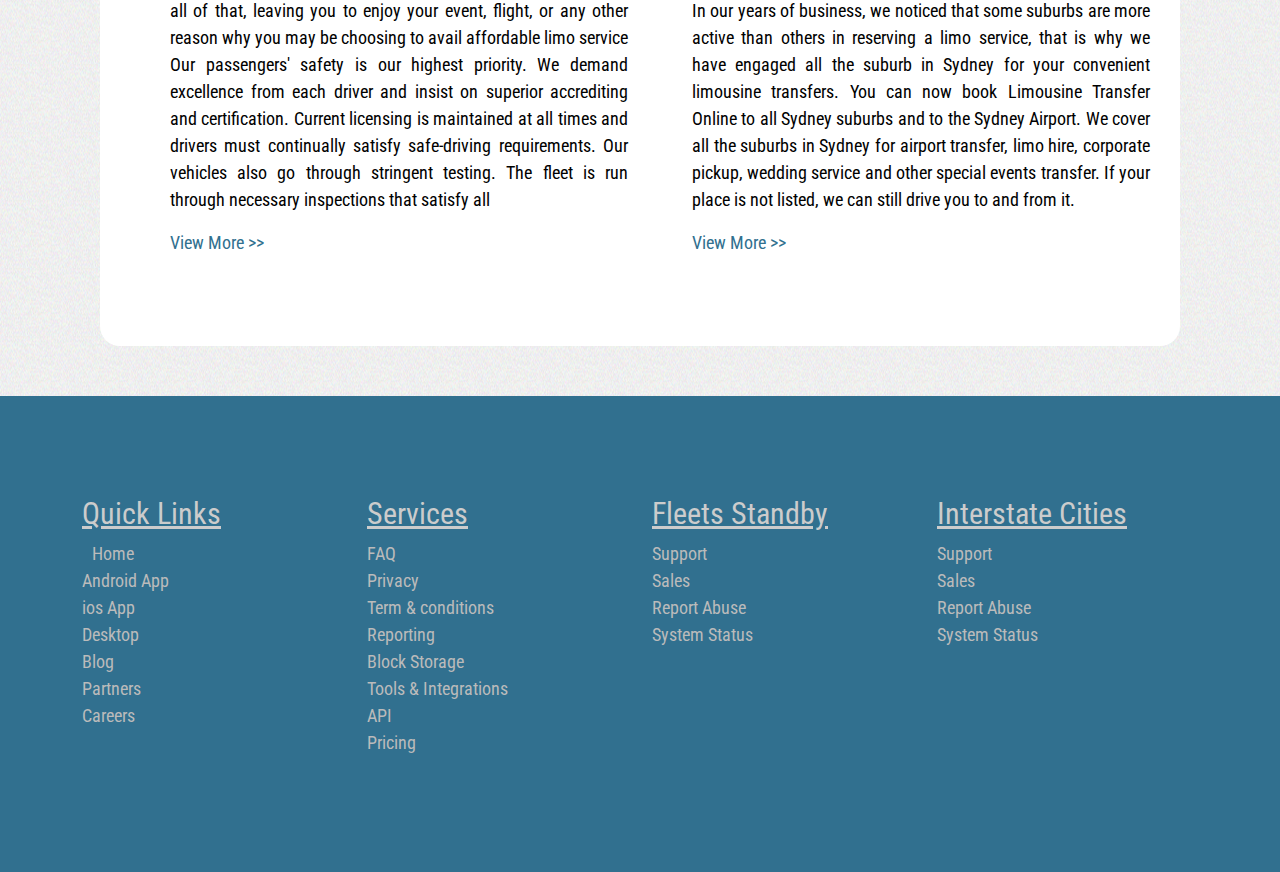
<file: services-area.html>
<!DOCTYPE html>
<html lang="en">

<head>
    <meta charset="UTF-8">
    <meta http-equiv="X-UA-Compatible" content="IE=edge">
    <meta name="viewport" content="width=device-width, initial-scale=1.0">
    <!-- Required meta tags -->
    <meta charset="utf-8">
    <meta name="viewport" content="width=device-width, initial-scale=1">
    <meta name="theme-color" content="#4285f4">
    <!--fav-icon-->
    <link rel="icon" type="image/x-icon" href="assets/img/sylogo.png" />
    <!-- Bootstrap CSS -->
    <link href="assets/css/bootstrap.min.css" rel="stylesheet">

    <!-- owl.carousel CSS -->
    <link href="assets/css/owl.carousel.min.css" rel="stylesheet">
    <link href="assets/css/owl.theme.default.min.css" rel="stylesheet">

    <link href="assets/css/all.min.css" rel="stylesheet">

    <!-- Style CSS -->
    <link href="assets/css/style.css" rel="stylesheet">
    <!-- Responsive CSS -->
    <link href="assets/css/responsive.css" rel="stylesheet">

    <title>sydney limousine service</title>
    <title>Document</title>
</head>

<body>
    <!--Top Nav Start-->
    <div class="top-header-area">
        <div class="container">
            <div class="row align-items-center">
                <div class="col-lg-6">
                    <ul class="top-header-info">
                        <li>
                            <a href="#"><i class="fa-solid fa-phone"></i>
                                1800134891</a>

                        </li>
                        <li>
                            <a href="#">
                                <i class="fa-solid fa-mobile-screen"></i>
                                +61439853700
                            </a>
                        </li>
                    </ul>
                </div>
                <div class="col-lg-6">
                    <ul class="top-header-social">


                        <li><a href="https://www.facebook.com/" target="_blank"><i
                                    class="fa-brands fa-facebook-f"></i></a></li>
                        <li><a href="https://twitter.com/i/flow/login" target="_blank"><i
                                    class="fa-brands fa-twitter-square"></i></a></li>
                        <li><a href="https://bd.linkedin.com/" target="_blank"><i class="fa-brands fa-linkedin"></i></a>
                        </li>
                        <li><a href="https://www.instagram.com/" target="_blank"><i
                                    class="fa-brands fa-instagram"></i></a></li>
                        <li><a href="https://mail.google.com/mail/u/0/?tab=wm#inbox" target="_blank"><i
                                    class="fa-solid fa-envelope"></i></a></li>
                        <li><a href="https://www.pinterest.com/login/" target="_blank"><i
                                    class="fa-brands fa-pinterest"></i></a></li>
                    </ul>
                </div>
            </div>
        </div>
    </div>
    <!--Top Nav End-->
    <!-- Navbar -->
    <nav class="navbar navbar-expand-md navbar-light main-nav">
        <div class="container">
            <a class="navbar-brand" href="#">
                <img src="assets/img/logo2.png" alt="Logo">
            </a>

            <button class="navbar-toggler" type="button" data-bs-toggle="collapse"
                data-bs-target="#navbarSupportedContent" aria-controls="navbarSupportedContent" aria-expanded="false"
                aria-label="Toggle navigation">
                <span class="navbar-toggler-icon"></span>
            </button>

            <div class="collapse navbar-collapse" id="navbarSupportedContent">
                <ul class="navbar-nav ms-auto">
                    <li class="nav-item">
                        <a class="nav-link active" aria-current="page" href="index.html">Home</a>
                    </li>
                    <li class="nav-item">
                        <a class="nav-link" href="about.html">About
                            Us</a>
                    </li>
                    <li class="nav-item">
                        <a class="nav-link" href="services.html">Services</a>
                    </li>
                    <li class="nav-item">
                        <a class="nav-link" href="services-area.html">Services area</a>
                    </li>
                    <li class="nav-item">
                        <a class="nav-link" href="Reservation.html">Reservation</a>
                    </li>
                    <li class="nav-item">
                        <a class="nav-link" href="fleets.html">Fleets</a>
                    </li>
                    <li class="nav-item">
                        <a class="nav-link" href="rates.html">Rates</a>
                    </li>
                    <li class="nav-item">
                        <a class="nav-link" href="contact.html">Contact</a>
                    </li>
                    <li class="nav-item">
                        <a class="nav-link" href="loging.html">Loging</a>
                    </li>
                </ul>
            </div>
        </div>
    </nav>
    <!-- End Navbar -->
    <!---services Area Nav Sart-->
    <nav class="navbar navbar-expand-lg navbar-light bg-light nd-na">
        <div class="container-fluid">
            <a class="navbar-brand" href="#">Services area</a>
            <button class="navbar-toggler" type="button" data-bs-toggle="collapse" data-bs-target="#secend-ber"
                aria-controls="secend-ber" aria-expanded="false" aria-label="Toggle navigation">
                <span class="navbar-toggler-icon"></span>
            </button>
            <div class="collapse navbar-collapse" id="secend-ber">
                <ul class="navbar-nav ms-auto mb-2 mb-lg-0">
                    <li class="nav-item-i">
                        <a class="nav-link" aria-current="page" href="index.html">Home /</a>
                    </li>
                    <li class="nav-item-ii">
                        <a class="nav-link active" href="#">Services area</a>
                    </li>
                </ul>
            </div>
        </div>
    </nav>
    <!---services Area Nav End-->
    <!--services Area Text Start-->
    <div class="company-info">
        <div class="container">
            <div class="compant-info-area">
                <p>Sydney Limousine Transfers has great widespread subcontracted team member in all the major cities
                    (Sydney, Melbourne, Adelaide, Perth, Brisbane, Canberra, Gold Coast, Hobart and Darwin) in
                    Australia. Every team member is a professionally trained and years long experienced chauffeur who
                    provides service to our clients. Sydney Limousines’ chauffeur are our greatest ambassador and
                    clients are the first priority and responsibility. They are experienced, highly trained and
                    knowledgeable professional whose aim to deliver you comfortably and safety to your desire
                    destination. You can deserve a great service from our experienced state wide chauffeur for your
                    airport transfer, corporate transfers, sightseeing tours, Sydney tour, wedding services, hourly
                    travels, point to point and special events transfers.

                    For your City limousine tour, you can trust us with the best guide while you will book our services
                    to make your moment pleasant in different state cities. Our professional drivers lead you safely
                    around the busy city and surrounding beautiful spots in style, with several of our tours.

                    The services are designed for your convenient as “One-Stop Shop” so you can avoid your multiple
                    booking with various companies for separate transfer in separate cities in Australia. Our interstate
                    cities professional drivers are dedicated to the highest level of service for your great comfort. We
                    have around 350 team members in all over Australia and are always ready to provide you a limo ride
                </p>

                <div class="row">
                    <div class="col-lg-6">
                        <div class="trns-tex">
                            <div class="aropl">
                                <i class="fa-solid fa-location-dot"></i>
                            </div>
                            <h4>Sydney</h4>
                            <p>Sydney Limousine Services in Sydney provides elegant and reliable transportation in 24/7.
                                Our fleets of varieties of luxury Sedan, SUV, Stretch Limo and People Mover are sure to
                                make your next business affairs, airport transfers, special event or just a night out on
                                the town a great one. Our experienced chauffeurs are both professional and always
                                courteous. We are dedicated to providing you with a reliable outstanding service that
                                for your special occasion truly memorable. We provide each and every one of our
                                customers with unlimited loyal attention and stress to service them with quality
                                transport service at very competitive prices. We target our customers various
                                transportation needs such as airport transfers, corporate pickup, sight seeing tours,
                                special occasions and various events coordination. As our all prestige vehicles always
                                air-conditioned that are maintained at a high level and well presented. Our courteous
                                chauffeurs will assure your punctuality and take your destination.</p>
                            <a href="#">View More >></a>
                        </div>
                    </div>
                    <div class="col-lg-6">
                        <div class="trns-tex">
                            <div class="aropl">
                                <i class="fa-solid fa-location-dot"></i>
                            </div>
                            <h4>Melbourne</h4>
                            <p>Melbourne Transfer Services affordable car and limo service you can rely on number one
                                premier limousine service as Corporate Transfer, Airport Transfer and Sightseeing Tours.
                                Melbourne airport car service fulfill your all transportation needs in the corporate
                                community and personal service neighborhood area. We are your number one choice for
                                exclusive ground transportation service in Melbourne. We deliver some of the complete
                                choices of airport transportation, hourly charters, point to point and corporate travel
                                in limo service industry. We have over a decade of experience and our reputation for
                                excellence just speaks for itself. We do have widely transportation service in the
                                Melbourne Metropolitan area. Our passenger's safety is our highest priority. We demand
                                excellence from each driver and insist on superior accrediting and certification.
                                Current licensing is maintained at all times and drivers must continually satisfy
                                safe-driving requirements. Our vehicles is always kept road worthy for maintaining of
                                standard of services.</p>
                            <a href="#">View More >></a>
                        </div>
                    </div>
                    <div class="col-lg-6">
                        <div class="trns-tex">
                            <div class="aropl">
                                <i class="fa-solid fa-location-dot"></i>
                            </div>
                            <h4>Canberra</h4>
                            <p>At Executive Car Service Canberra, we understand that business professionals do not have
                                time to waste, especially when it comes to an executive car service. That is why we will
                                get you there on time for your service. For more than 16 years, Car Service in Canberra
                                has been providing limo and car services to the Canberra corporate and personal market.
                                Our customers appreciate our dedication to providing reliable, comfortable and safe
                                transportation, as well as our commitment to treating each customer with prompt
                                professionalism Whether you're seeking luxury car or limousine service Canberra Airport,
                                a convention, an important meeting or a special event, our experienced chauffeurs know
                                how important it is that you arrive on time. We strive to ensure prompt, reliable
                                service in a late-model, well-maintained luxury vehicle driven by a courteous,
                                professional chauffeur. We know the city of Canberra and surrounding areas inside and
                                out; we also provide transportation services within the</p>
                            <a href="#">View More >></a>
                        </div>
                    </div>
                    <div class="col-lg-6">
                        <div class="trns-tex">
                            <div class="aropl">
                                <i class="fa-solid fa-location-dot"></i>
                            </div>
                            <h4>Perth</h4>
                            <p>When you come to wish visit in Perth, we are here to cater your service. Whether you are
                                required airport transfer, a business trip, need a corporate car or limo, or want a
                                simple point-to-point ride, our professional chauffeurs are standing by. Perth Limo
                                Services offers a wide range of luxury Sedans and european SUVs ato match your business
                                and personal needs. Our company is well known in the area for being the most responsive,
                                convenient and professional services. When you need a comfortable and reliable
                                transportation car service, and most services are just too expensive, give us a call.
                                Our chauffeurs will get you anywhere you need to go at an affordable price, and we never
                                sacrifice quality or comfort to create our low prices. Our number one priority is to
                                exceed your expectations - we put your needs first by making sure we understand your
                                requests and preferences completely. Our Limo Service team works hard to earning your
                                trust. We are always punctual and we take care of your need</p>
                            <a href="#">View More >></a>
                        </div>
                    </div>
                    <div class="col-lg-6">
                        <div class="trns-tex">
                            <div class="aropl">
                                <i class="fa-solid fa-location-dot"></i>
                            </div>
                            <h4>Hobart</h4>
                            <p>Operating a limo service in Hobart we have Luxury Sedans and SUVs. We began we have
                                always been in touch with our client's and passenger's needs and today we are committed
                                to provide your service in the Island. Hobart Limousine prides itself on being the best
                                priced Hobart limo service and we are able to provide quality services at a low rate
                                because our based on volume. Our prime service are corporate Transfer, Airport Transfer,
                                Sightseeing Tours and Weddings. Our experienced team members are in providing
                                professional, courteous, first class limousine services to reach your destination. We
                                provide limousine transportation services in greater Hobart and all other areas. Whether
                                your event is a wedding limousine service, a concert, sporting event or any special
                                event call us first. Traveling for business and want to drive in style to and from the
                                airport? Then always our Elegant Limousine transportation is perfect for you. Our
                                transportation service offers reliable travel, privacy</p>
                            <a href="#">View More >></a>
                        </div>
                    </div>
                    <div class="col-lg-6">
                        <div class="trns-tex">
                            <div class="aropl">
                                <i class="fa-solid fa-location-dot"></i>
                            </div>
                            <h4>Brisbane</h4>
                            <p>Whether you are visiting Brisbane or going away, and need a fully insured, dependable,
                                professional car service to pick you up or drop you off at Brisbane Airport or Gold
                                Coast Airport can help. We will watch your flight every 30 minutes so you know we will
                                be there waiting for you when you arrive. With more than 20 years of experience driving
                                in the greater Brisbane and Gold Coat area, you can be sure you are going to be well
                                taken care of by the Brisbane Limousine Services Business travelers on the way to
                                Brisbane can count on Brisbane Limousine Services for reliable chauffeured
                                transportation for transfers, business meetings, events, conferences, road shows. Our
                                24/7 Reservation and Dispatch phone line, combined with web access to your account,
                                instant confirmation emails and timely sent reservation receipts make for an easy
                                totally hassle free experience. For Business or Pleasure, individually or in group,
                                Brisbane Limousine Services offers a variety of vehicles including luxury</p>
                            <a href="#">View More >></a>
                        </div>
                    </div>
                    <div class="col-lg-6">
                        <div class="trns-tex">
                            <div class="aropl">
                                <i class="fa-solid fa-location-dot"></i>
                            </div>
                            <h4>Gold Cost </h4>
                            <p>We are confident that we provide the lowest rates in Gold Cost as well as the outer Gold
                                Cost area. If you ever find a deal better than ours, please let us know when you make
                                your reservation, and we will give you a lower rate or match it. Our selective fleet,
                                consisting of over Holden Caprice, Chrysler 300 Sedans, and Genesis European SUV offers
                                a wide variety of choices. Our friendly, knowledgeable staff is ready to help you 24
                                hours a day, and our professional, courteous drivers are ready to meet all your ground
                                transportation needs. For over 20 years our priority has been to provide a professional
                                ride that is convenient, reliable, safe, and affordable and clean while exceeding your
                                highest expectation. The instant quotation is an easy and practical way to estimate your
                                rate to your destination. Simply chose your location/city from the fist column and check
                                the rate under your airport abbreviation stated. You may also choose to type in your
                                location on the search box and find out t
                            </p>
                            <a href="#">View More >></a>
                        </div>
                    </div>
                    <div class="col-lg-6">
                        <div class="trns-tex">
                            <div class="aropl">
                                <i class="fa-solid fa-location-dot"></i>
                            </div>
                            <h4>Adelaide</h4>
                            <p>Adelaide Limousine Services proposes you high-quality limo service. Wherever you are and
                                whenever you need a limo we are ready to provide you the best Adelaide limo services,
                                it's our main mission. Now a days, Adelaide limo is a service in demand, there are other
                                limo companies around but you need to find only one to trust and it will be a great
                                reward for us if you choose Adelaide limo services. Understanding all needs of people in
                                transportation issues we work in a combination of the most modern technologies,
                                responsibility and customer orientation. When you need to get quickly at the airport,
                                Adelaide airport limo is exactly what you need. Best cars, experienced chauffeurs,
                                luxury transportation conditions are main issues we always guaranty. Don't worry about
                                the possibility of being late, we'll do everything to get you to the point of
                                destination timely, ride with our limo service will seem a pleasant one. You won't be
                                mistaken ordering Adelaide airport limo. If there exists a nece
                            </p>
                            <a href="#">View More >></a>
                        </div>
                    </div>
                    <div class="col-lg-6">
                        <div class="trns-tex">
                            <div class="aropl">
                                <i class="fa-solid fa-location-dot"></i>
                            </div>
                            <h4>Darwin </h4>
                            <p>Darwin Limousine Service is one of the interstate service of Sydney Limousine Service and
                                we provide similar service in Darwin. What you save from hiring an affordable limousine
                                service generally depends on why you're hiring one and it is the solution to use our
                                services. For many events, it's not unheard of to pay in excess of expensive car parking
                                cost. With a certified limo service, you only have to worry about getting in and out of
                                the door. Everything else is taken care of. The limo driver handles all of that, leaving
                                you to enjoy your event, flight, or any other reason why you may be choosing to avail
                                affordable limo service Our passengers' safety is our highest priority. We demand
                                excellence from each driver and insist on superior accrediting and certification.
                                Current licensing is maintained at all times and drivers must continually satisfy
                                safe-driving requirements. Our vehicles also go through stringent testing. The fleet is
                                run through necessary inspections that satisfy all
                            </p>
                            <a href="#">View More >></a>
                        </div>
                    </div>
                    <div class="col-lg-6">
                        <div class="trns-tex">
                            <div class="aropl">
                                <i class="fa-solid fa-location-dot"></i>
                            </div>
                            <h4>Sydney Suburbs </h4>
                            <p>Sydney Limousine Services provides limousine and car service in all greater metropolitan
                                area in Sydney and it’s individual suburb which offer you a service in affordable and
                                premium quality. Basically, we have great rates for latest modern luxury Sedan, SUV,
                                People Mover and Stretch Limousine. Sydney Limousine Services provides all services at a
                                competitive rate, when you hire a limo from us and no matter what time of the day and
                                how far is your pickup, so our chauffeur will be on time for your pickup. In our years
                                of business, we noticed that some suburbs are more active than others in reserving a
                                limo service, that is why we have engaged all the suburb in Sydney for your convenient
                                limousine transfers. You can now book Limousine Transfer Online to all Sydney suburbs
                                and to the Sydney Airport. We cover all the suburbs in Sydney for airport transfer, limo
                                hire, corporate pickup, wedding service and other special events transfer. If your place
                                is not listed, we can still drive you to and from it.
                            </p>
                            <a href="#">View More >></a>
                        </div>
                    </div>
                </div>
            </div>
        </div>
    </div>
    <!--our trnsf typ end-->
    <!--Services Area Area Text End-->
    <!--Services footer-area-->
    <div class="sassland-footer">
        <div class="container">
            <div class="contact-area">
                <div class="row">
                    <div class="col-lg-3">
                        <div class="con">
                            <h5>Quick Links</h5>
                            <ul>
                                <li>
                                    <i class="glyphicon glyphicon-hand-right"></i>
                                    <a href="#">Home</a>
                                </li>
                                <li>
                                    <a href="#">Android App</a>
                                </li>
                                <li>
                                    <a href="#">ios App</a>
                                </li>
                                <li>
                                    <a href="#">Desktop</a>
                                </li>
                                <li>
                                    <a href="#">Blog</a>
                                </li>
                                <li>
                                    <a href="#">Partners</a>
                                </li>
                                <li>
                                    <a href="#">Careers</a>
                                </li>
                            </ul>
                        </div>
                    </div>
                    <div class="col-lg-3">
                        <div class="con">
                            <h5>Services</h5>
                            <ul>
                                <li>
                                    <a href="#">FAQ</a>
                                </li>
                                <li>
                                    <a href="#">Privacy</a>
                                </li>
                                <li>
                                    <a href="#">Term & conditions</a>
                                </li>
                                <li>
                                    <a href="#">Reporting</a>
                                </li>
                                <li>
                                    <a href="#">Block Storage</a>
                                </li>
                                <li>
                                    <a href="#">Tools & Integrations</a>
                                </li>
                                <li>
                                    <a href="#">API</a>
                                </li>
                                <li>
                                    <a href="#">Pricing</a>
                                </li>
                            </ul>
                        </div>
                    </div>
                    <div class="col-lg-3">
                        <div class="con">
                            <h5>Fleets Standby</h5>
                            <ul>
                                <li>
                                    <a href="#">Support</a>
                                </li>
                                <li>
                                    <a href="#">Sales</a>
                                </li>
                                <li>
                                    <a href="#">Report Abuse</a>
                                </li>
                                <li>
                                    <a href="#">System Status</a>
                                </li>
                            </ul>
                        </div>
                    </div>
                    <div class="col-lg-3">
                        <div class="con">
                            <h5>Interstate Cities</h5>
                            <ul>
                                <li>
                                    <a href="#">Support</a>
                                </li>
                                <li>
                                    <a href="#">Sales</a>
                                </li>
                                <li>
                                    <a href="#">Report Abuse</a>
                                </li>
                                <li>
                                    <a href="#">System Status</a>
                                </li>
                            </ul>
                        </div>
                    </div>
                </div>

            </div>
        </div>
    </div>
    <!--About footer-area End-->
    <!-- Js File -->
    <script src="assets/js/bootstrap.bundle.min.js"></script>
    <script src="assets/js/jquery-3.6.0.min.js"></script>
    <script src="assets/js/owl.carousel.min.js"></script>
    <script src="assets/js/custome.js"></script>
</body>

</html>
</file>
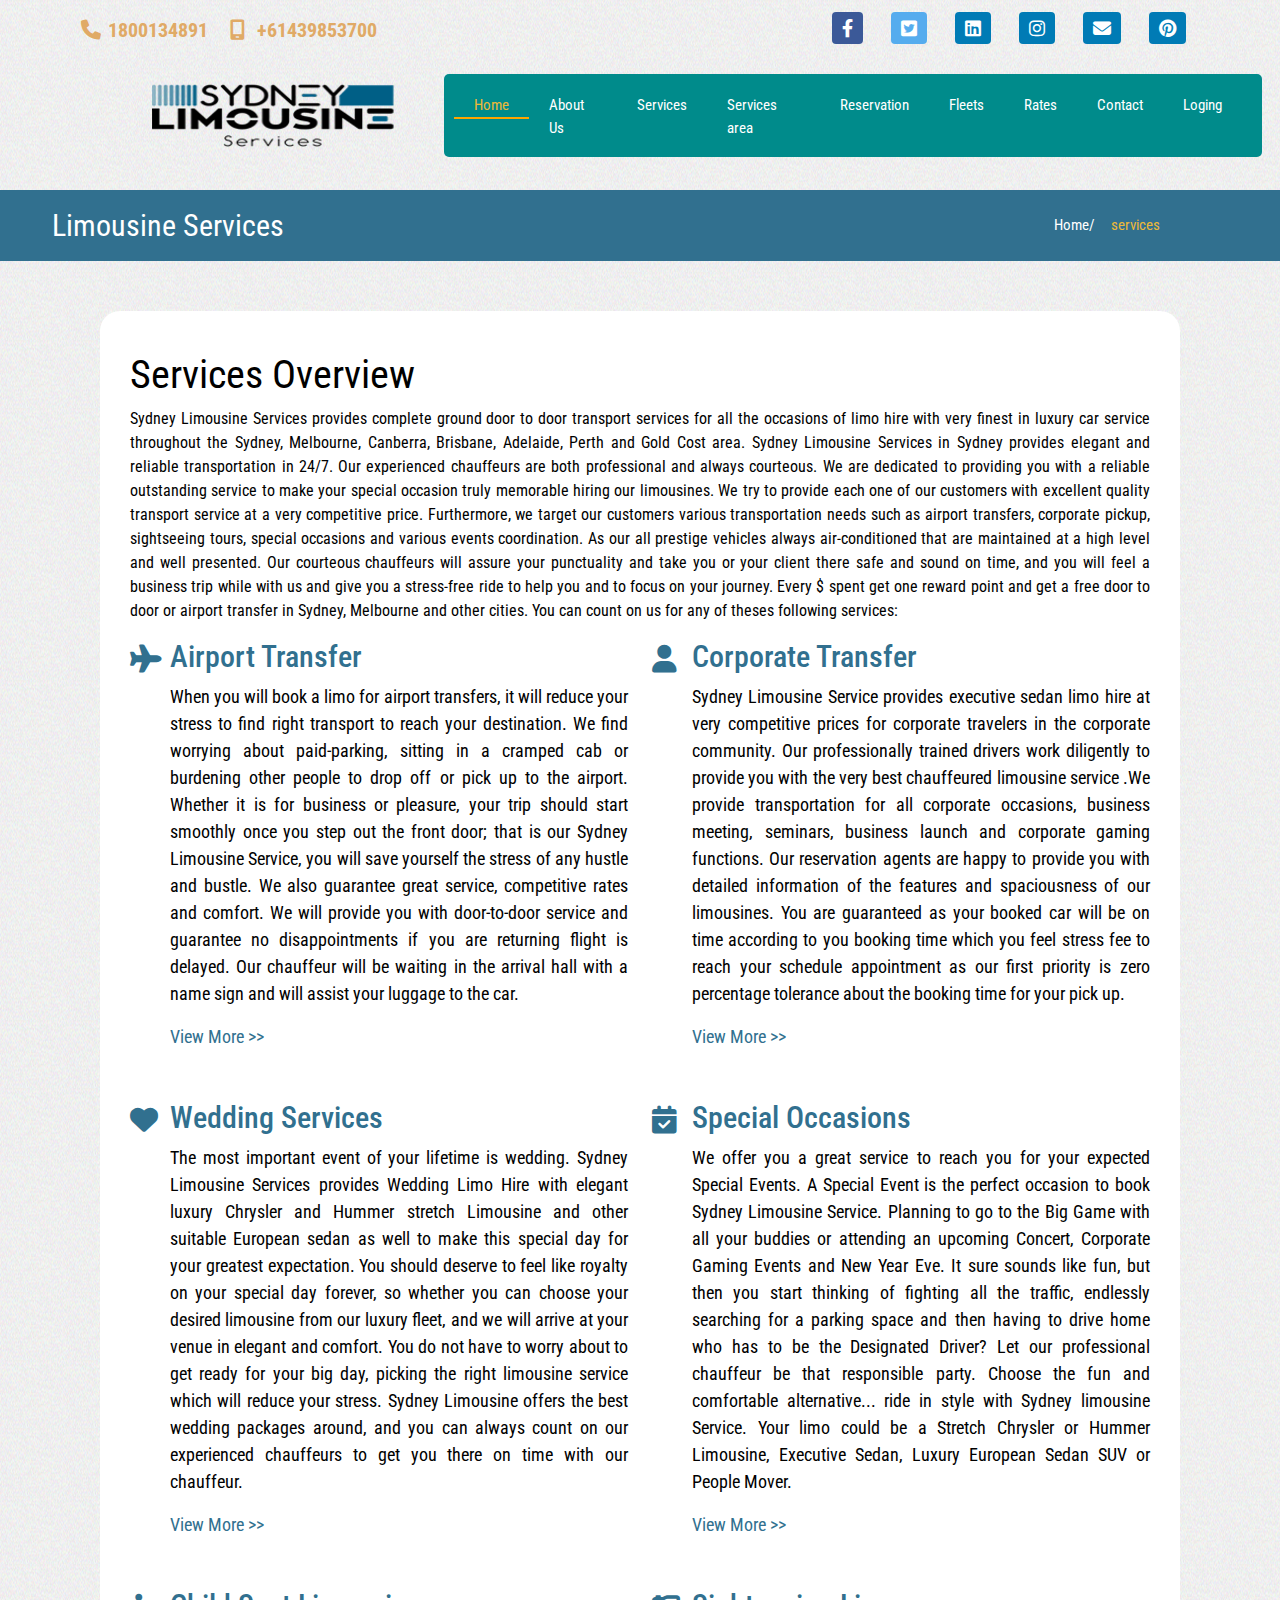
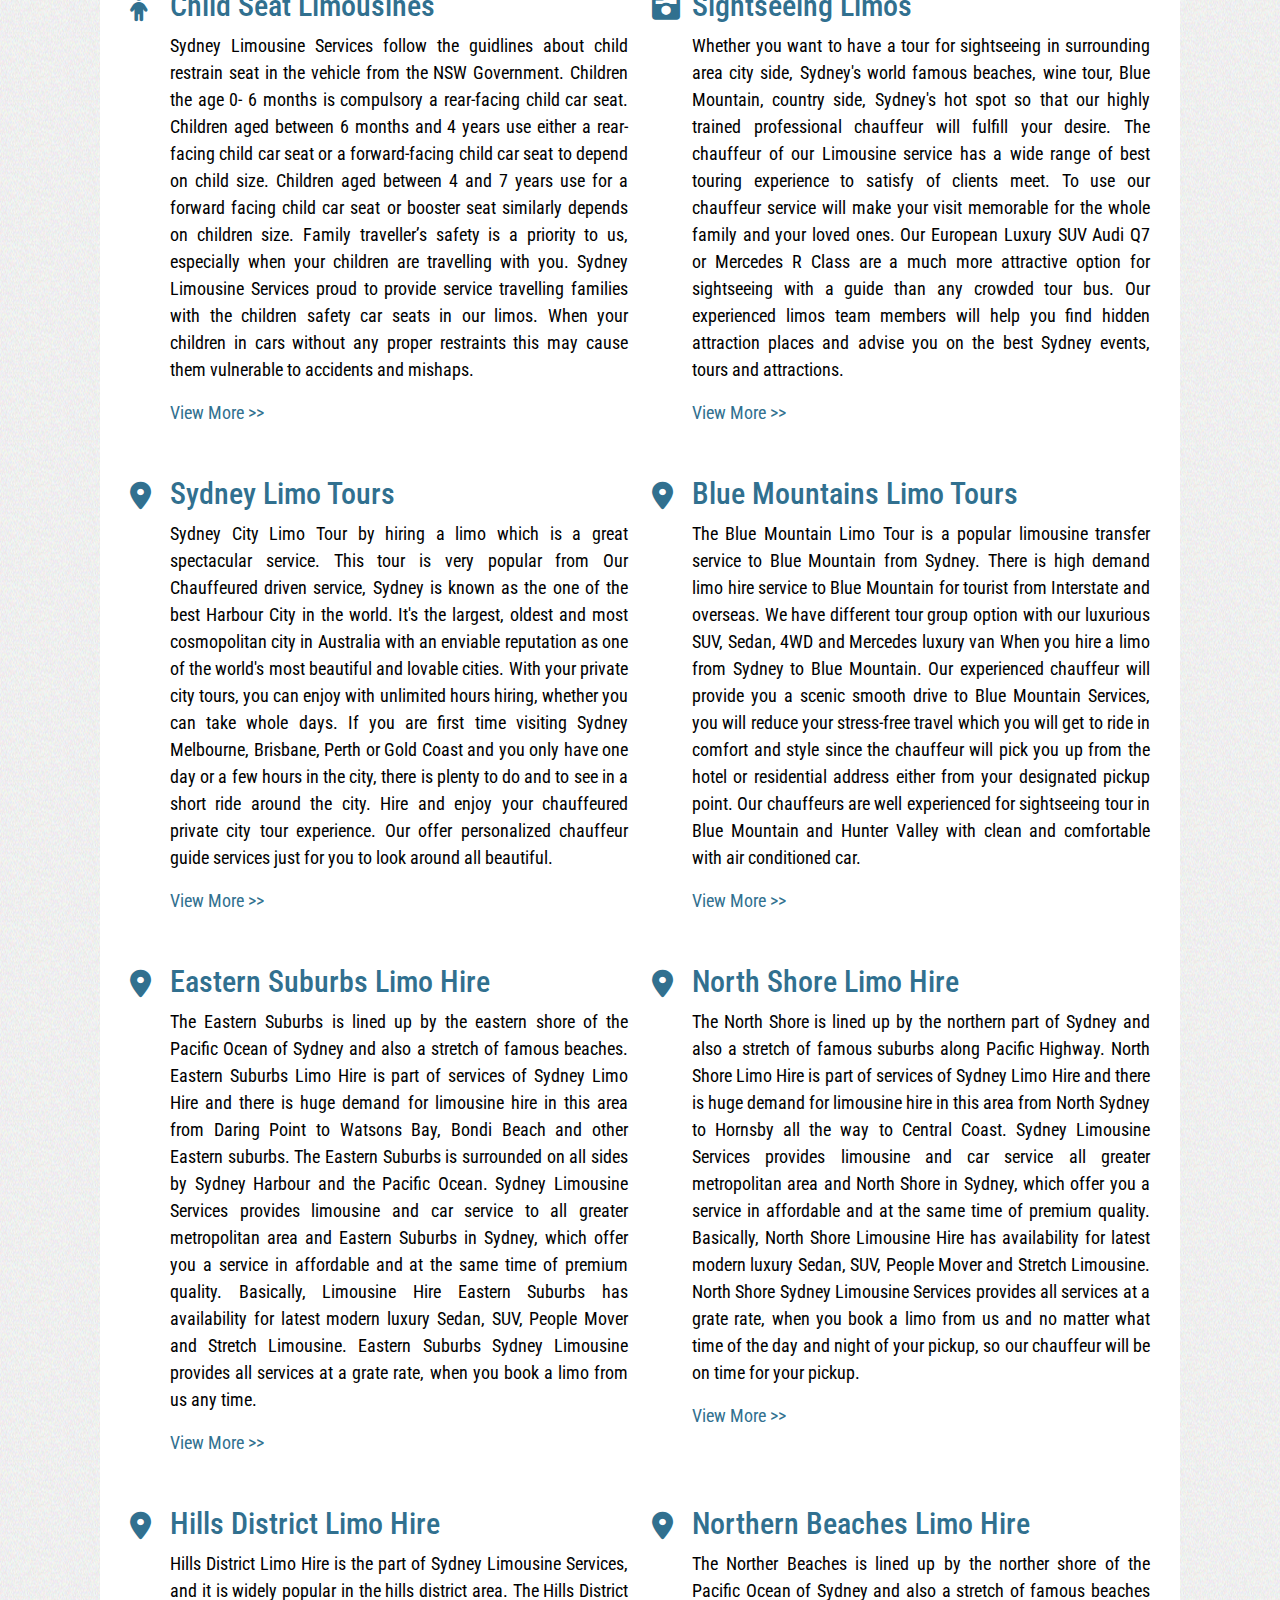
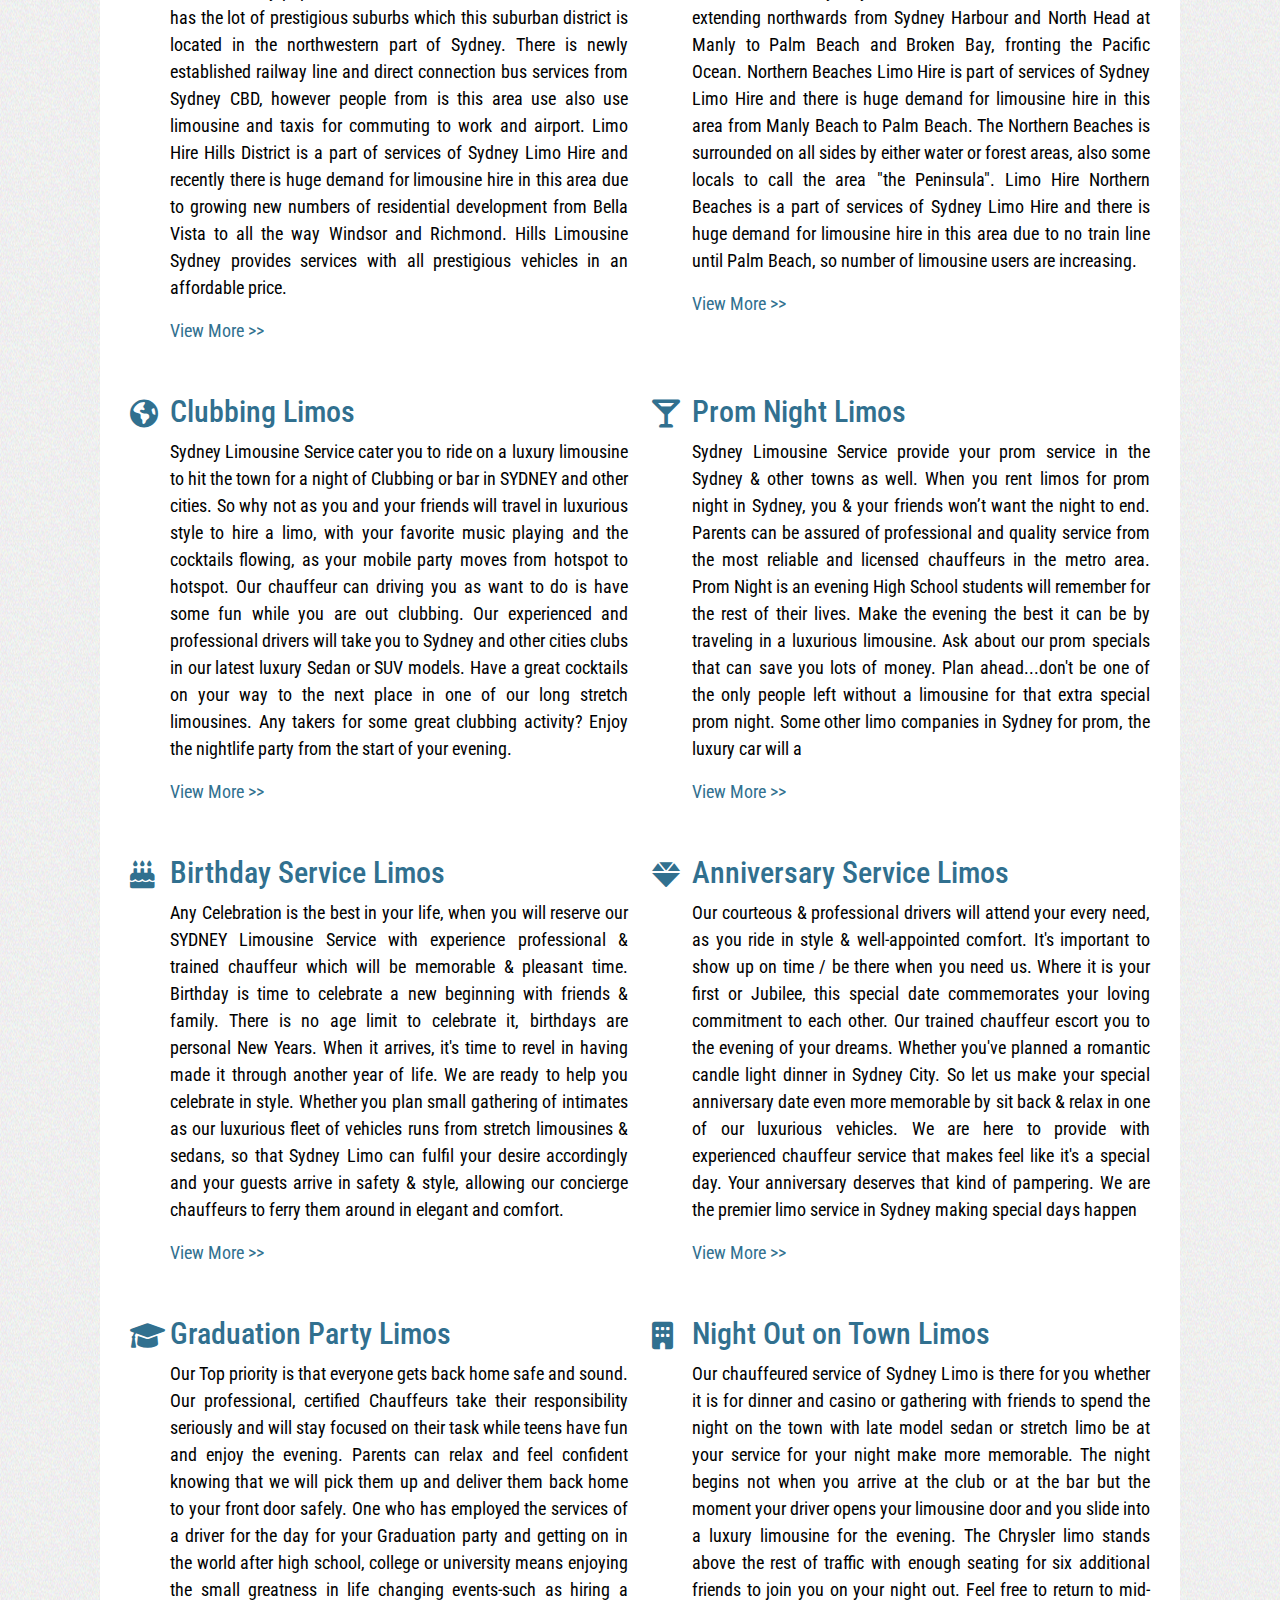
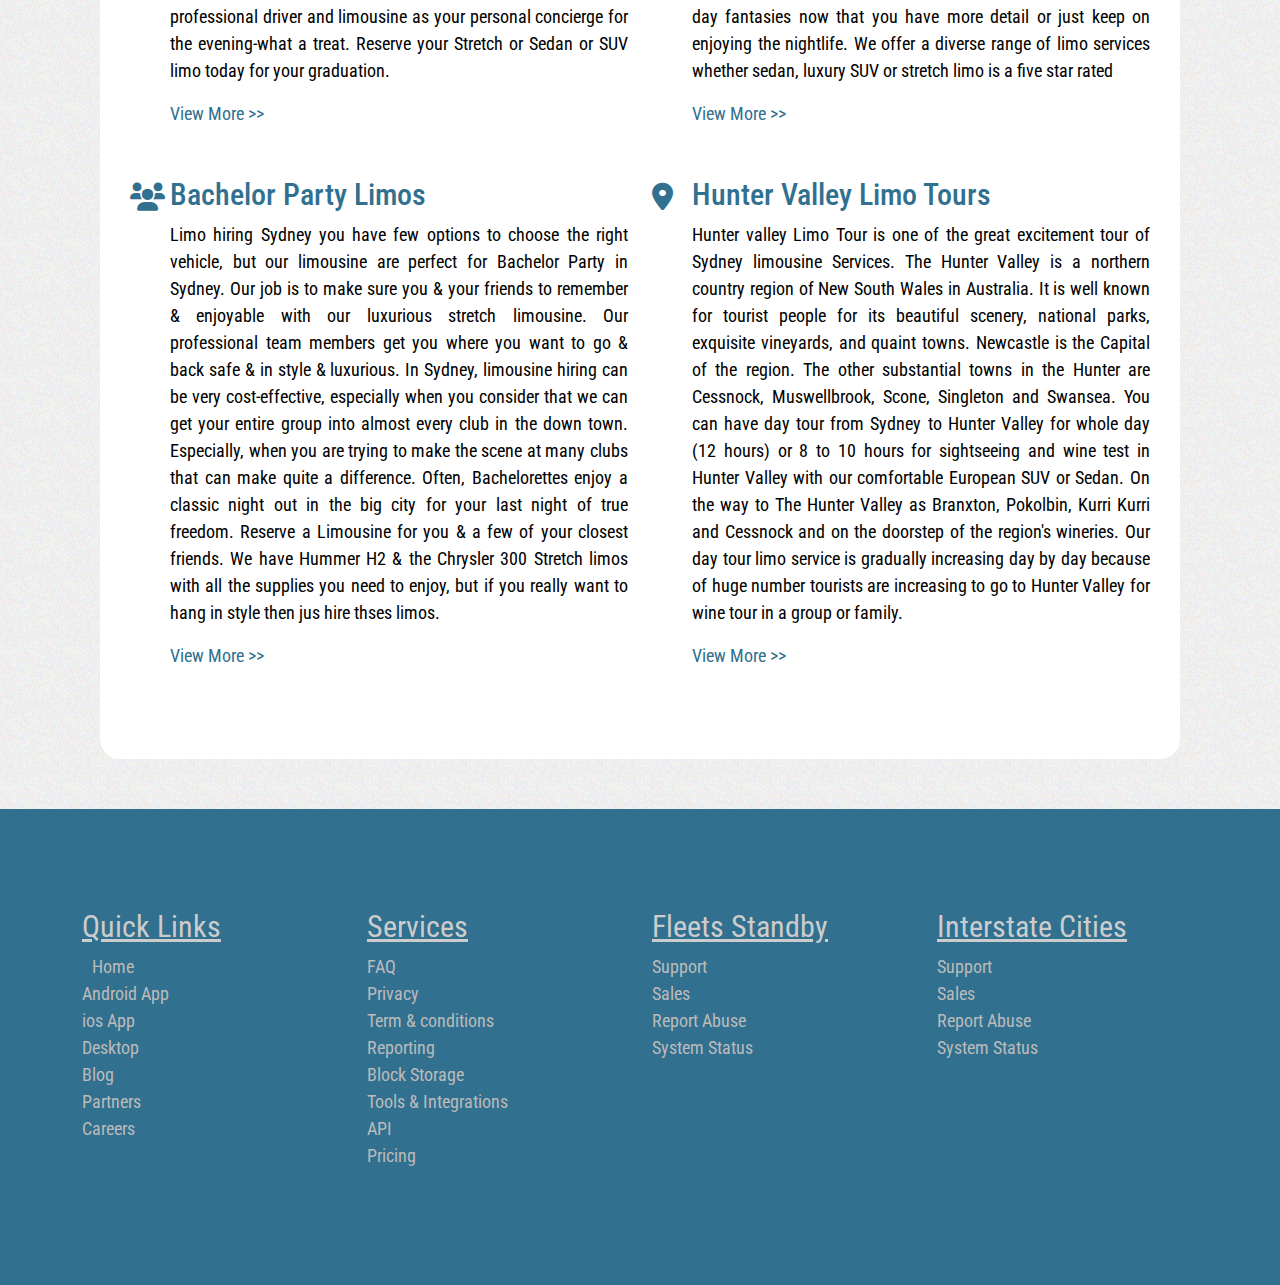
<file: services.html>
<!DOCTYPE html>
<html lang="en">

<head>
    <meta charset="UTF-8">
    <meta http-equiv="X-UA-Compatible" content="IE=edge">
    <meta name="viewport" content="width=device-width, initial-scale=1.0">
    <!-- Required meta tags -->
    <meta charset="utf-8">
    <meta name="viewport" content="width=device-width, initial-scale=1">
    <meta name="theme-color" content="#4285f4">
    <!--fav-icon-->
    <link rel="icon" type="image/x-icon" href="assets/img/sylogo.png" />
    <!-- Bootstrap CSS -->
    <link href="assets/css/bootstrap.min.css" rel="stylesheet">

    <!-- owl.carousel CSS -->
    <link href="assets/css/owl.carousel.min.css" rel="stylesheet">
    <link href="assets/css/owl.theme.default.min.css" rel="stylesheet">

    <link href="assets/css/all.min.css" rel="stylesheet">

    <!-- Style CSS -->
    <link href="assets/css/style.css" rel="stylesheet">
    <!-- Responsive CSS -->
    <link href="assets/css/responsive.css" rel="stylesheet">

    <title>sydney limousine service</title>
    <title>Document</title>
</head>

<body>
    <!--Top Nav Start-->
    <div class="top-header-area">
        <div class="container">
            <div class="row align-items-center">
                <div class="col-lg-6">
                    <ul class="top-header-info">
                        <li>
                            <a href="#"><i class="fa-solid fa-phone"></i>
                                1800134891</a>

                        </li>
                        <li>
                            <a href="#">
                                <i class="fa-solid fa-mobile-screen"></i>
                                +61439853700
                            </a>
                        </li>
                    </ul>
                </div>
                <div class="col-lg-6">
                    <ul class="top-header-social">


                        <li><a href="https://www.facebook.com/" target="_blank"><i
                                    class="fa-brands fa-facebook-f"></i></a></li>
                        <li><a href="https://twitter.com/i/flow/login" target="_blank"><i
                                    class="fa-brands fa-twitter-square"></i></a></li>
                        <li><a href="https://bd.linkedin.com/" target="_blank"><i class="fa-brands fa-linkedin"></i></a>
                        </li>
                        <li><a href="https://www.instagram.com/" target="_blank"><i
                                    class="fa-brands fa-instagram"></i></a></li>
                        <li><a href="https://mail.google.com/mail/u/0/?tab=wm#inbox" target="_blank"><i
                                    class="fa-solid fa-envelope"></i></a></li>
                        <li><a href="https://www.pinterest.com/login/" target="_blank"><i
                                    class="fa-brands fa-pinterest"></i></a></li>
                    </ul>
                </div>
            </div>
        </div>
    </div>
    <!--Top Nav End-->
    <!-- Navbar -->
    <nav class="navbar navbar-expand-md navbar-light main-nav">
        <div class="container">
            <a class="navbar-brand" href="#">
                <img src="assets/img/logo2.png" alt="Logo">
            </a>

            <button class="navbar-toggler" type="button" data-bs-toggle="collapse"
                data-bs-target="#navbarSupportedContent" aria-controls="navbarSupportedContent" aria-expanded="false"
                aria-label="Toggle navigation">
                <span class="navbar-toggler-icon"></span>
            </button>

            <div class="collapse navbar-collapse" id="navbarSupportedContent">
                <ul class="navbar-nav ms-auto">
                    <li class="nav-item">
                        <a class="nav-link active" aria-current="page" href="index.html">Home</a>
                    </li>
                    <li class="nav-item">
                        <a class="nav-link" href="about.html">About
                            Us</a>
                    </li>
                    <li class="nav-item">
                        <a class="nav-link" href="services.html">Services</a>
                    </li>
                    <li class="nav-item">
                        <a class="nav-link" href="services-area.html">Services area</a>
                    </li>
                    <li class="nav-item">
                        <a class="nav-link" href="Reservation.html">Reservation</a>
                    </li>
                    <li class="nav-item">
                        <a class="nav-link" href="fleets.html">Fleets</a>
                    </li>
                    <li class="nav-item">
                        <a class="nav-link" href="rates.html">Rates</a>
                    </li>
                    <li class="nav-item">
                        <a class="nav-link" href="contact.html">Contact</a>
                    </li>
                    <li class="nav-item">
                        <a class="nav-link" href="loging.html">Loging</a>
                    </li>
                </ul>
            </div>
        </div>
    </nav>
    <!-- End Navbar -->
    <!---services Area Nav Sart-->
    <nav class="navbar navbar-expand-lg navbar-light bg-light nd-na">
        <div class="container-fluid">
            <a class="navbar-brand" href="#">Limousine Services</a>
            <button class="navbar-toggler" type="button" data-bs-toggle="collapse" data-bs-target="#secend-ber"
                aria-controls="secend-ber" aria-expanded="false" aria-label="Toggle navigation">
                <span class="navbar-toggler-icon"></span>
            </button>
            <div class="collapse navbar-collapse" id="secend-ber">
                <ul class="navbar-nav ms-auto mb-2 mb-lg-0">
                    <li class="nav-item-i">
                        <a class="nav-link" aria-current="page" href="index.html">Home/</a>
                    </li>
                    <li class="nav-item-ii">
                        <a class="nav-link active" href="#">services</a>
                    </li>
                </ul>
            </div>
        </div>
    </nav>
    <!---services Area Nav End-->
    <!--services Area Text Start-->
    <div class="company-info">
        <div class="container">
            <div class="compant-info-area">
                <h1>Services Overview</h1>
                <p>Sydney Limousine Services provides complete ground door to door transport services for all the
                    occasions of limo hire with very finest in luxury car service throughout the Sydney, Melbourne,
                    Canberra, Brisbane, Adelaide, Perth and Gold Cost area. Sydney Limousine Services in Sydney provides
                    elegant and reliable transportation in 24/7. Our experienced chauffeurs are both professional and
                    always courteous. We are dedicated to providing you with a reliable outstanding service to make your
                    special occasion truly memorable hiring our limousines. We try to provide each one of our customers
                    with excellent quality transport service at a very competitive price. Furthermore, we target our
                    customers various transportation needs such as airport transfers, corporate pickup, sightseeing
                    tours, special occasions and various events coordination. As our all prestige vehicles always
                    air-conditioned that are maintained at a high level and well presented. Our courteous chauffeurs
                    will assure your punctuality and take you or your client there safe and sound on time, and you will
                    feel a business trip while with us and give you a stress-free ride to help you and to focus on your
                    journey. Every $ spent get one reward point and get a free door to door or airport transfer in
                    Sydney, Melbourne and other cities. You can count on us for any of theses following services:</p>

                <div class="row">
                    <div class="col-lg-6">
                        <div class="trns-tex">
                            <div class="aropl">
                                <i class="fa-solid fa-plane"></i>
                            </div>
                            <h4>Airport Transfer</h4>
                            <p>When you will book a limo for airport transfers, it will reduce your stress to find right
                                transport to reach your destination. We find worrying about paid-parking, sitting in a
                                cramped cab or burdening other people to drop off or pick up to the airport. Whether it
                                is for business or pleasure, your trip should start smoothly once you step out the front
                                door; that is our Sydney Limousine Service, you will save yourself the stress of any
                                hustle and bustle. We also guarantee great service, competitive rates and comfort. We
                                will provide you with door-to-door service and guarantee no disappointments if you are
                                returning flight is delayed. Our chauffeur will be waiting in the arrival hall with a
                                name sign and will assist your luggage to the car.</p>
                            <a href="#">View More >></a>
                        </div>
                    </div>
                    <div class="col-lg-6">
                        <div class="trns-tex">
                            <div class="aropl">
                                <i class="fa-solid fa-user"></i>
                            </div>
                            <h4>Corporate Transfer</h4>
                            <p>Sydney Limousine Service provides executive sedan limo hire at very competitive prices
                                for corporate travelers in the corporate community. Our professionally trained drivers
                                work diligently to provide you with the very best chauffeured limousine service .We
                                provide transportation for all corporate occasions, business meeting, seminars, business
                                launch and corporate gaming functions. Our reservation agents are happy to provide you
                                with detailed information of the features and spaciousness of our limousines. You are
                                guaranteed as your booked car will be on time according to you booking time which you
                                feel stress fee to reach your schedule appointment as our first priority is zero
                                percentage tolerance about the booking time for your pick up.</p>
                            <a href="#">View More >></a>
                        </div>
                    </div>
                    <div class="col-lg-6">
                        <div class="trns-tex">
                            <div class="aropl">
                                <i class="fa-solid fa-heart"></i>
                            </div>
                            <h4>Wedding Services</h4>
                            <p>The most important event of your lifetime is wedding. Sydney Limousine Services provides
                                Wedding Limo Hire with elegant luxury Chrysler and Hummer stretch Limousine and other
                                suitable European sedan as well to make this special day for your greatest expectation.
                                You should deserve to feel like royalty on your special day forever, so whether you can
                                choose your desired limousine from our luxury fleet, and we will arrive at your venue in
                                elegant and comfort. You do not have to worry about to get ready for your big day,
                                picking the right limousine service which will reduce your stress. Sydney Limousine
                                offers the best wedding packages around, and you can always count on our experienced
                                chauffeurs to get you there on time with our chauffeur.
                            </p>
                            <a href="#">View More >></a>
                        </div>
                    </div>
                    <div class="col-lg-6">
                        <div class="trns-tex">
                            <div class="aropl">
                                <i class="fa-solid fa-calendar-check"></i>
                            </div>
                            <h4>Special Occasions</h4>
                            <p>We offer you a great service to reach you for your expected Special Events. A Special
                                Event is the perfect occasion to book Sydney Limousine Service. Planning to go to the
                                Big Game with all your buddies or attending an upcoming Concert, Corporate Gaming Events
                                and New Year Eve. It sure sounds like fun, but then you start thinking of fighting all
                                the traffic, endlessly searching for a parking space and then having to drive home who
                                has to be the Designated Driver? Let our professional chauffeur be that responsible
                                party. Choose the fun and comfortable alternative... ride in style with Sydney limousine
                                Service. Your limo could be a Stretch Chrysler or Hummer Limousine, Executive Sedan,
                                Luxury European Sedan SUV or People Mover.
                            </p>
                            <a href="#">View More >></a>
                        </div>
                    </div>
                    <div class="col-lg-6">
                        <div class="trns-tex">
                            <div class="aropl">
                                <i class="fa-solid fa-child"></i>
                            </div>
                            <h4>Child Seat Limousines</h4>
                            <p>Sydney Limousine Services follow the guidlines about child restrain seat in the vehicle
                                from the NSW Government. Children the age 0- 6 months is compulsory a rear-facing child
                                car seat. Children aged between 6 months and 4 years use either a rear-facing child car
                                seat or a forward-facing child car seat to depend on child size. Children aged between 4
                                and 7 years use for a forward facing child car seat or booster seat similarly depends on
                                children size. Family traveller’s safety is a priority to us, especially when your
                                children are travelling with you. Sydney Limousine Services proud to provide service
                                travelling families with the children safety car seats in our limos. When your children
                                in cars without any proper restraints this may cause them vulnerable to accidents and
                                mishaps.</p>
                            <a href="#">View More >></a>
                        </div>
                    </div>
                    <div class="col-lg-6">
                        <div class="trns-tex">
                            <div class="aropl">
                                <i class="fa-solid fa-camera-retro"></i>
                            </div>
                            <h4>Sightseeing Limos</h4>
                            <p>Whether you want to have a tour for sightseeing in surrounding area city side, Sydney's
                                world famous beaches, wine tour, Blue Mountain, country side, Sydney's hot spot so that
                                our highly trained professional chauffeur will fulfill your desire. The chauffeur of our
                                Limousine service has a wide range of best touring experience to satisfy of clients
                                meet. To use our chauffeur service will make your visit memorable for the whole family
                                and your loved ones. Our European Luxury SUV Audi Q7 or Mercedes R Class are a much more
                                attractive option for sightseeing with a guide than any crowded tour bus. Our
                                experienced limos team members will help you find hidden attraction places and advise
                                you on the best Sydney events, tours and attractions.</p>
                            <a href="#">View More >></a>
                        </div>
                    </div>
                    <div class="col-lg-6">
                        <div class="trns-tex">
                            <div class="aropl">
                                <i class="fa-solid fa-location-dot"></i>
                            </div>
                            <h4>Sydney Limo Tours</h4>
                            <p>Sydney City Limo Tour by hiring a limo which is a great spectacular service. This tour is
                                very popular from Our Chauffeured driven service, Sydney is known as the one of the best
                                Harbour City in the world. It's the largest, oldest and most cosmopolitan city in
                                Australia with an enviable reputation as one of the world's most beautiful and lovable
                                cities. With your private city tours, you can enjoy with unlimited hours hiring, whether
                                you can take whole days. If you are first time visiting Sydney Melbourne, Brisbane,
                                Perth or Gold Coast and you only have one day or a few hours in the city, there is
                                plenty to do and to see in a short ride around the city. Hire and enjoy your chauffeured
                                private city tour experience. Our offer personalized chauffeur guide services just for
                                you to look around all beautiful.</p>
                            <a href="#">View More >></a>
                        </div>
                    </div>
                    <div class="col-lg-6">
                        <div class="trns-tex">
                            <div class="aropl">
                                <i class="fa-solid fa-location-dot"></i>
                            </div>
                            <h4>Blue Mountains Limo Tours</h4>
                            <p>The Blue Mountain Limo Tour is a popular limousine transfer service to Blue Mountain from
                                Sydney. There is high demand limo hire service to Blue Mountain for tourist from
                                Interstate and overseas. We have different tour group option with our luxurious SUV,
                                Sedan, 4WD and Mercedes luxury van When you hire a limo from Sydney to Blue Mountain.
                                Our experienced chauffeur will provide you a scenic smooth drive to Blue Mountain
                                Services, you will reduce your stress-free travel which you will get to ride in comfort
                                and style since the chauffeur will pick you up from the hotel or residential address
                                either from your designated pickup point. Our chauffeurs are well experienced for
                                sightseeing tour in Blue Mountain and Hunter Valley with clean and comfortable with air
                                conditioned car.</p>
                            <a href="#">View More >></a>
                        </div>
                    </div>
                    <div class="col-lg-6">
                        <div class="trns-tex">
                            <div class="aropl">
                                <i class="fa-solid fa-location-dot"></i>
                            </div>
                            <h4>Eastern Suburbs Limo Hire</h4>
                            <p>The Eastern Suburbs is lined up by the eastern shore of the Pacific Ocean of Sydney and
                                also a stretch of famous beaches. Eastern Suburbs Limo Hire is part of services of
                                Sydney Limo Hire and there is huge demand for limousine hire in this area from Daring
                                Point to Watsons Bay, Bondi Beach and other Eastern suburbs. The Eastern Suburbs is
                                surrounded on all sides by Sydney Harbour and the Pacific Ocean. Sydney Limousine
                                Services provides limousine and car service to all greater metropolitan area and Eastern
                                Suburbs in Sydney, which offer you a service in affordable and at the same time of
                                premium quality. Basically, Limousine Hire Eastern Suburbs has availability for latest
                                modern luxury Sedan, SUV, People Mover and Stretch Limousine. Eastern Suburbs Sydney
                                Limousine provides all services at a grate rate, when you book a limo from us any time.
                            </p>
                            <a href="#">View More >></a>
                        </div>
                    </div>
                    <div class="col-lg-6">
                        <div class="trns-tex">
                            <div class="aropl">
                                <i class="fa-solid fa-location-dot"></i>
                            </div>
                            <h4>North Shore Limo Hire</h4>
                            <p>The North Shore is lined up by the northern part of Sydney and also a stretch of famous
                                suburbs along Pacific Highway. North Shore Limo Hire is part of services of Sydney Limo
                                Hire and there is huge demand for limousine hire in this area from North Sydney to
                                Hornsby all the way to Central Coast. Sydney Limousine Services provides limousine and
                                car service all greater metropolitan area and North Shore in Sydney, which offer you a
                                service in affordable and at the same time of premium quality. Basically, North Shore
                                Limousine Hire has availability for latest modern luxury Sedan, SUV, People Mover and
                                Stretch Limousine. North Shore Sydney Limousine Services provides all services at a
                                grate rate, when you book a limo from us and no matter what time of the day and night of
                                your pickup, so our chauffeur will be on time for your pickup.</p>
                            <a href="#">View More >></a>
                        </div>
                    </div>
                    <div class="col-lg-6">
                        <div class="trns-tex">
                            <div class="aropl">
                                <i class="fa-solid fa-location-dot"></i>
                            </div>
                            <h4>Hills District Limo Hire</h4>
                            <p>Hills District Limo Hire is the part of Sydney Limousine Services, and it is widely
                                popular in the hills district area. The Hills District has the lot of prestigious
                                suburbs which this suburban district is located in the northwestern part of Sydney.
                                There is newly established railway line and direct connection bus services from Sydney
                                CBD, however people from is this area use also use limousine and taxis for commuting to
                                work and airport. Limo Hire Hills District is a part of services of Sydney Limo Hire and
                                recently there is huge demand for limousine hire in this area due to growing new numbers
                                of residential development from Bella Vista to all the way Windsor and Richmond. Hills
                                Limousine Sydney provides services with all prestigious vehicles in an affordable price.
                            </p>
                            <a href="#">View More >></a>
                        </div>
                    </div>
                    <div class="col-lg-6">
                        <div class="trns-tex">
                            <div class="aropl">
                                <i class="fa-solid fa-location-dot"></i>
                            </div>
                            <h4>Northern Beaches Limo Hire</h4>
                            <p>The Norther Beaches is lined up by the norther shore of the Pacific Ocean of Sydney and
                                also a stretch of famous beaches extending northwards from Sydney Harbour and North Head
                                at Manly to Palm Beach and Broken Bay, fronting the Pacific Ocean. Northern Beaches Limo
                                Hire is part of services of Sydney Limo Hire and there is huge demand for limousine hire
                                in this area from Manly Beach to Palm Beach. The Northern Beaches is surrounded on all
                                sides by either water or forest areas, also some locals to call the area "the
                                Peninsula". Limo Hire Northern Beaches is a part of services of Sydney Limo Hire and
                                there is huge demand for limousine hire in this area due to no train line until Palm
                                Beach, so number of limousine users are increasing.</p>
                            <a href="#">View More >></a>
                        </div>
                    </div>
                    <div class="col-lg-6">
                        <div class="trns-tex">
                            <div class="aropl">
                                <i class="fa-solid fa-earth-americas"></i>
                            </div>
                            <h4> Clubbing Limos</h4>
                            <p>Sydney Limousine Service cater you to ride on a luxury limousine to hit the town for a
                                night of Clubbing or bar in SYDNEY and other cities. So why not as you and your friends
                                will travel in luxurious style to hire a limo, with your favorite music playing and the
                                cocktails flowing, as your mobile party moves from hotspot to hotspot. Our chauffeur can
                                driving you as want to do is have some fun while you are out clubbing. Our experienced
                                and professional drivers will take you to Sydney and other cities clubs in our latest
                                luxury Sedan or SUV models. Have a great cocktails on your way to the next place in one
                                of our long stretch limousines. Any takers for some great clubbing activity? Enjoy the
                                nightlife party from the start of your evening.</p>
                            <a href="#">View More >></a>
                        </div>
                    </div>
                    <div class="col-lg-6">
                        <div class="trns-tex">
                            <div class="aropl">
                                <i class="fa-solid fa-martini-glass"></i>
                            </div>
                            <h4>Prom Night Limos</h4>
                            <p>Sydney Limousine Service provide your prom service in the Sydney & other towns as well.
                                When you rent limos for prom night in Sydney, you & your friends won’t want the night to
                                end. Parents can be assured of professional and quality service from the most reliable
                                and licensed chauffeurs in the metro area. Prom Night is an evening High School students
                                will remember for the rest of their lives. Make the evening the best it can be by
                                traveling in a luxurious limousine. Ask about our prom specials that can save you lots
                                of money. Plan ahead...don't be one of the only people left without a limousine for that
                                extra special prom night. Some other limo companies in Sydney for prom, the luxury car
                                will a
                            </p>
                            <a href="#">View More >></a>
                        </div>
                    </div>
                    <div class="col-lg-6">
                        <div class="trns-tex">
                            <div class="aropl">
                                <i class="fa-solid fa-cake-candles"></i>
                            </div>
                            <h4>Birthday Service Limos</h4>
                            <p>Any Celebration is the best in your life, when you will reserve our SYDNEY Limousine
                                Service with experience professional & trained chauffeur which will be memorable &
                                pleasant time. Birthday is time to celebrate a new beginning with friends & family.
                                There is no age limit to celebrate it, birthdays are personal New Years. When it
                                arrives, it's time to revel in having made it through another year of life. We are ready
                                to help you celebrate in style. Whether you plan small gathering of intimates as our
                                luxurious fleet of vehicles runs from stretch limousines & sedans, so that Sydney Limo
                                can fulfil your desire accordingly and your guests arrive in safety & style, allowing
                                our concierge chauffeurs to ferry them around in elegant and comfort.
                            </p>
                            <a href="#">View More >></a>
                        </div>
                    </div>
                    <div class="col-lg-6">
                        <div class="trns-tex">
                            <div class="aropl">
                                <i class="fa-solid fa-gem"></i>
                            </div>
                            <h4> Anniversary Service Limos</h4>
                            <p>Our courteous & professional drivers will attend your every need, as you ride in style &
                                well-appointed comfort. It's important to show up on time / be there when you need us.
                                Where it is your first or Jubilee, this special date commemorates your loving commitment
                                to each other. Our trained chauffeur escort you to the evening of your dreams. Whether
                                you've planned a romantic candle light dinner in Sydney City. So let us make your
                                special anniversary date even more memorable by sit back & relax in one of our luxurious
                                vehicles. We are here to provide with experienced chauffeur service that makes feel like
                                it's a special day. Your anniversary deserves that kind of pampering. We are the premier
                                limo service in Sydney making special days happen
                            </p>
                            <a href="#">View More >></a>
                        </div>
                    </div>
                    <div class="col-lg-6">
                        <div class="trns-tex">
                            <div class="aropl">
                                <i class="fa-solid fa-graduation-cap"></i>
                            </div>
                            <h4> Graduation Party Limos</h4>
                            <p>Our Top priority is that everyone gets back home safe and sound. Our professional,
                                certified Chauffeurs take their responsibility seriously and will stay focused on their
                                task while teens have fun and enjoy the evening. Parents can relax and feel confident
                                knowing that we will pick them up and deliver them back home to your front door safely.
                                One who has employed the services of a driver for the day for your Graduation party and
                                getting on in the world after high school, college or university means enjoying the
                                small greatness in life changing events-such as hiring a professional driver and
                                limousine as your personal concierge for the evening-what a treat. Reserve your Stretch
                                or Sedan or SUV limo today for your graduation.
                            </p>
                            <a href="#">View More >></a>
                        </div>
                    </div>
                    <div class="col-lg-6">
                        <div class="trns-tex">
                            <div class="aropl">
                                <i class="fa-solid fa-building"></i>
                            </div>
                            <h4> Night Out on Town Limos</h4>
                            <p>Our chauffeured service of Sydney Limo is there for you whether it is for dinner and
                                casino or gathering with friends to spend the night on the town with late model sedan or
                                stretch limo be at your service for your night make more memorable. The night begins not
                                when you arrive at the club or at the bar but the moment your driver opens your
                                limousine door and you slide into a luxury limousine for the evening. The Chrysler limo
                                stands above the rest of traffic with enough seating for six additional friends to join
                                you on your night out. Feel free to return to mid-day fantasies now that you have more
                                detail or just keep on enjoying the nightlife. We offer a diverse range of limo services
                                whether sedan, luxury SUV or stretch limo is a five star rated
                            </p>
                            <a href="#">View More >></a>
                        </div>
                    </div>
                    <div class="col-lg-6">
                        <div class="trns-tex">
                            <div class="aropl">
                                <i class="fa-solid fa-users"></i>
                            </div>
                            <h4> Bachelor Party Limos</h4>
                            <p>Limo hiring Sydney you have few options to choose the right vehicle, but our limousine
                                are perfect for Bachelor Party in Sydney. Our job is to make sure you & your friends to
                                remember & enjoyable with our luxurious stretch limousine. Our professional team members
                                get you where you want to go & back safe & in style & luxurious. In Sydney, limousine
                                hiring can be very cost-effective, especially when you consider that we can get your
                                entire group into almost every club in the down town. Especially, when you are trying to
                                make the scene at many clubs that can make quite a difference. Often, Bachelorettes
                                enjoy a classic night out in the big city for your last night of true freedom. Reserve a
                                Limousine for you & a few of your closest friends. We have Hummer H2 & the Chrysler 300
                                Stretch limos with all the supplies you need to enjoy, but if you really want to hang in
                                style then jus hire thses limos.
                            </p>
                            <a href="#">View More >></a>
                        </div>
                    </div>
                    <div class="col-lg-6">
                        <div class="trns-tex">
                            <div class="aropl">
                                <i class="fa-solid fa-location-dot"></i>
                            </div>
                            <h4>Hunter Valley Limo Tours</h4>
                            <p>Hunter valley Limo Tour is one of the great excitement tour of Sydney limousine Services.
                                The Hunter Valley is a northern country region of New South Wales in Australia. It is
                                well known for tourist people for its beautiful scenery, national parks, exquisite
                                vineyards, and quaint towns. Newcastle is the Capital of the region. The other
                                substantial towns in the Hunter are Cessnock, Muswellbrook, Scone, Singleton and
                                Swansea. You can have day tour from Sydney to Hunter Valley for whole day (12 hours) or
                                8 to 10 hours for sightseeing and wine test in Hunter Valley with our comfortable
                                European SUV or Sedan. On the way to The Hunter Valley as Branxton, Pokolbin, Kurri
                                Kurri and Cessnock and on the doorstep of the region's wineries. Our day tour limo
                                service is gradually increasing day by day because of huge number tourists are
                                increasing to go to Hunter Valley for wine tour in a group or family.
                            </p>
                            <a href="#">View More >></a>
                        </div>
                    </div>
                </div>
            </div>
        </div>
    </div>
    <!--our trnsf typ end-->
    <!--Services Area Area Text End-->
    <!--Services footer-area-->
    <div class="sassland-footer">
        <div class="container">
            <div class="contact-area">
                <div class="row">
                    <div class="col-lg-3">
                        <div class="con">
                            <h5>Quick Links</h5>
                            <ul>
                                <li>
                                    <i class="glyphicon glyphicon-hand-right"></i>
                                    <a href="#">Home</a>
                                </li>
                                <li>
                                    <a href="#">Android App</a>
                                </li>
                                <li>
                                    <a href="#">ios App</a>
                                </li>
                                <li>
                                    <a href="#">Desktop</a>
                                </li>
                                <li>
                                    <a href="#">Blog</a>
                                </li>
                                <li>
                                    <a href="#">Partners</a>
                                </li>
                                <li>
                                    <a href="#">Careers</a>
                                </li>
                            </ul>
                        </div>
                    </div>
                    <div class="col-lg-3">
                        <div class="con">
                            <h5>Services</h5>
                            <ul>
                                <li>
                                    <a href="#">FAQ</a>
                                </li>
                                <li>
                                    <a href="#">Privacy</a>
                                </li>
                                <li>
                                    <a href="#">Term & conditions</a>
                                </li>
                                <li>
                                    <a href="#">Reporting</a>
                                </li>
                                <li>
                                    <a href="#">Block Storage</a>
                                </li>
                                <li>
                                    <a href="#">Tools & Integrations</a>
                                </li>
                                <li>
                                    <a href="#">API</a>
                                </li>
                                <li>
                                    <a href="#">Pricing</a>
                                </li>
                            </ul>
                        </div>
                    </div>
                    <div class="col-lg-3">
                        <div class="con">
                            <h5>Fleets Standby</h5>
                            <ul>
                                <li>
                                    <a href="#">Support</a>
                                </li>
                                <li>
                                    <a href="#">Sales</a>
                                </li>
                                <li>
                                    <a href="#">Report Abuse</a>
                                </li>
                                <li>
                                    <a href="#">System Status</a>
                                </li>
                            </ul>
                        </div>
                    </div>
                    <div class="col-lg-3">
                        <div class="con">
                            <h5>Interstate Cities</h5>
                            <ul>
                                <li>
                                    <a href="#">Support</a>
                                </li>
                                <li>
                                    <a href="#">Sales</a>
                                </li>
                                <li>
                                    <a href="#">Report Abuse</a>
                                </li>
                                <li>
                                    <a href="#">System Status</a>
                                </li>
                            </ul>
                        </div>
                    </div>
                </div>

            </div>
        </div>
    </div>
    <!--About footer-area End-->
    <!-- Js File -->
    <script src="assets/js/bootstrap.bundle.min.js"></script>
    <script src="assets/js/jquery-3.6.0.min.js"></script>
    <script src="assets/js/owl.carousel.min.js"></script>
    <script src="assets/js/custome.js"></script>
</body>

</html>
</file>
<file: assets/css/style.css>
@import url('https://fonts.googleapis.com/css2?family=Roboto+Condensed:wght@300;400;700&display=swap');


body {
    font-family: 'Roboto Condensed';
    font-size: 15px;
    color: #5d5d5d;
    background-image: url(../img/bg.png);
}
h1, h2, h3, h4, h5, h6 {
    font-weight: bold;
    color: #31708f;
}
p:last-child {
    margin-bottom: 0;
}
img {
    max-width: 100%;
}

.d-table {
    width: 100%;
    height: 100%;
}
.d-table-cell {
    vertical-align: middle;
}
.ptb-100 {
    padding-top: 100px;
    padding-bottom: 100px;
}
.pt-100 {
    padding-top: 100px;
}
.pb-70 {
    padding-bottom: 70px;
}
.mr-20 {
    margin-right: 20px;
}


.section-title h2 {
    text-align: center;
    line-height: 1.32;
    font-size: 22px;
    font-weight: 700;
    font-style: normal;
    color: rgb(17, 17, 17);
}
.sectin-titl {
    padding-top: 30px;
    padding-bottom: 30px;
    
}
.sectin-titl h2 {
    color: #777777;
    font-size: 40px;
    font-weight: 400;
    text-align: center;
}

/* Top Nab CSS */
.top-header-area {
    padding-top: 12px;
    padding-bottom: 12px;
    position: relative;
    
}
.top-header-info {
    padding-left: 0;
    margin-bottom: 0;
    list-style-type: none;
}
.top-header-info li {
    color: #aaa;
    display: inline-block;
    margin-right: 20px;
    font-size: 16px;
    position: relative;
    padding-left: 26px;
}
.top-header-info li:last-child {
    margin-right: 0;
}
.top-header-info li i {
    position: absolute;
    font-size: 20px;
    top: 5px;
    left: -1px;
    color: #E0AA66;
}
.top-header-info li a {
    text-decoration: none;
    font-size: 20px;
    font-weight: bold;
    padding: 0;
    color: #E0AA66;
    background: none;
}
.top-header-social {
    text-align: end;
    padding-left: 0;
    margin-bottom: 0;
    list-style-type: none;
    
}
.top-header-social li {
    display: inline-block;
    margin-right: 2px;
    padding: 0px 4px 4px 3px;
}
.top-header-social li i.fa-brands.fa-twitter-square{
    color: #ffff;
    background: #55acee;
    padding: 7px 10px 7px 10px;
    border-radius: 4px;  
}
.top-header-social li i.fa-brands.fa-facebook-f {
    color: #ffff;
    background: #3b5998;
    padding: 7px 10px 7px 10px;
    border-radius: 4px;
}
.top-header-social li i.fa-brands.fa-linkedin {
    color: #ffff;
    background: #007bb5;
    padding: 7px 10px 7px 10px;
    border-radius: 4px;
}
.top-header-social li i.fa-brands.fa-instagram {
    color: #ffff;
    background: #007bb5;
    padding: 7px 10px 7px 10px;
    border-radius: 4px;
}
.top-header-social li i.fa-solid.fa-envelope {
    color: #ffff;
    background: #007bb5;
    padding: 7px 10px 7px 10px;
    border-radius: 4px;
}
.top-header-social li i.fa-brands.fa-pinterest {
    color: #ffff;
    background: #007bb5;
    padding: 7px 10px 7px 10px;
    border-radius: 4px;
}
.top-header-social li:last-child {
    margin-right: 0;
}
.top-header-social li a {
    line-height: 1;
    color: #aaa;
    font-size: 18px;
    transition: .5s;
    border-color: #ffffff;
    padding: 4px 8px 4px 8px;
}
.top-header-social li:hover {
    transform: scale(1.3);
    
}


/*Top Nab End*/
/*fix logo*/
.backnd-logo{
    position: fixed;
    z-index: 1;
}
.backnd-logorpt {
    position: fixed;
    right: 0;
    top: 50%;
    max-width: 4% !important;
    z-index: 1;
}
/*fix logo End*/
/*Nabver Start*/
.main-nav {
    position: absolute;
    z-index: 2;
    
    padding-top: 14px;
    padding-bottom: 14px;
    transition: .6s;
    padding-left: 100px;
    -webkit-transition: .6s;

}
.menu-shrink {

    padding-top: 20px;
    padding-bottom: 20px;
}
.main-nav .navbar-nav .nav-link {
    color: #fff;
    padding: 0 20px;
}
.main-nav .navbar-nav .nav-link:focus, .main-nav .navbar-nav .nav-link:hover {
    color: #000;
}
.main-nav .navbar-nav .nav-link.active, .main-nav .navbar-nav .show>.nav-link {
    color: #fff;
    border-bottom: 2px solid orange;
}
.navbar-expand-md .navbar-collapse {
    flex-basis: auto;
    float: right !important;
    margin-right: 6px;
    background: darkcyan;
    border-radius: 5px;
    padding: 20px 20px 18px 10px;
}
.navbar>.container, .navbar>.container-fluid, .navbar>.container-lg, .navbar>.container-md, .navbar>.container-sm, .navbar>.container-xl, .navbar>.container-xxl {
    margin-left: 40px;
}
/*banner-area*/
.banner-area {
    background-image: url(../img/bg-img.jpg);
    background-repeat: no-repeat;
    background-size: cover;
    padding-top: 10%;
    padding-bottom: 10%;
}
.our-fleets-area {
    padding-bottom: 50px;
}
.banner-text h2 {
    color: orange;
    font-weight: 400;
    font-size: 30px;
}
.banner-text span {
    color: #fff;
}
.banner-text {
    background-color: #000;
    opacity: 83%;
    padding: 67px 48px 67px 25px;
    border-radius: 10px;
}
.btn-primary {
    color: #fff;
    background-color: #337ab7;
    border-color: #337ab7;
    /* opacity: 98%; */
}
.btn-group, .btn-group-vertical {
    padding: 1px 0px 8px 0px;
    margin-top: 20px;
}
select.left-f {
    padding: 11px;
    border-radius: 5px;
    margin-top: 30px;
    margin-left: 27px;
    color: #fff;
    background-color: transparent;
}
.form-select {
    color: #fff;
    background-color: transparent;
    margin-top: 23px;
    padding: 6px 0px 6px 0px;
}
.love{
    color: orange;
}
option {
    color: #000;
}
input#birthdaytime {
    padding: 5px 45px 5px 43px;
    border-color: #FFF;
    color: #fff;
    margin-left: 23px;
    margin-top: -1px;
    background: transparent;
    border-radius: 5px;
}
a.done {
    text-decoration: none;
    /* text-align: center; */
    margin-top: 12px;
    background-color: #286090;
    color: #ffff;
    padding: 10px 10px 10px 10px;
    border-radius: 5px;
}
.done-btn {
    text-align: center;
    margin-top: 20px;
}
.banner-text-ii{
    text-align: center;
}
.banner-text-ii h1 {
    color: #ffff;
    margin-top: 30px;
    font-size: 40px;
    font-weight: 500;
}
.banner-text-ii h2 {
    color: #ffff;
    font-size: 35px;
    font-weight: 500;
}
.banner-text-ii h3 {
    color: #ffff;
    font-size: 25px;
    font-weight: 300;
    margin-top: 22px;
}
.banner-text-ii h4 {
    color: #ffff;
    font-weight: 400;
    font-size: 25px;
}
/*banner-end*/
/*about-start*/
.about-area{
    padding-top:  10px;
    padding-bottom: 40px;
}
.about-contant {
    position: relative;
    background: #fff;
    padding: 27px;
    border-radius: 12px;
}
h2.ggl-img {
    position: absolute;
    top: 50px;
    left: 21%;
    font-size: 28px;
    font-weight: 400;
    color: #000;
}
.say-icon {
    margin-left: 40px;
}
.say-icon span {
    font-size: 22px;
    font-weight: 600;
    color: #000;
    /* margin-left: 0px; */
}
.say-icon i {
    font-size: 20px;
    color: rgb(255, 180, 0) !important;
    margin-left: 19px;
}
span.low {
    font-size: 12px;
    font-weight: 400;
}
 .battan {
    /* float: right; */
    position: absolute;
    top: 45%;
    bottom: 33%;
    right: 45px;
}
.review-btn{
    background-color: #0d6efd;
    color: #fff;
    text-decoration: none;
    padding: 14px 27px 14px 27px;
    border-radius: 5px;
} 

/*about-end*/
/*Our Amazing Team Start*/
.owl-carousel .owl-item img {
  width: auto;
  display: inline-block;
}

.our-team p {
    font-size: 20px;
    color: #000;
    max-width: 258px;
}
.team{
    background-color: #f9f9f9;
    padding-bottom: 20px;
    padding-top: 20px;
    background-image: url(../img/bg.png);
    position: relative;
}
.our-team {
    background: #fff;
    padding: 12px 19px 12px 20px;
    border-radius: 15px;
}
.our-team a {
    color: #000;
    font-size: 16px;
    font-weight: 600;
    margin-left: 15px;
    text-decoration: none;
}
.star-icon a {
    color: gold;
    margin-left: 60px;
    text-decoration: none;
}
.star-icon span {
    color: rgba(0, 0, 0, 0.5);
    font-size: 12px;
    font-weight: 400;
}
a.read-more {
    color: #777;
    margin-left: 0px;
}
a.google-red {
    text-decoration: none;
    margin-left: 5px;
}
a.svg-icon {
    margin-left: 32px;
    color: rgb(28, 145, 255);
    font-size: 14px;
    margin-top: 1px;
}
.our-team a:hover{
    text-decoration: underline;
}
button.owl-prev {
    position: absolute;
    top: 45%;
    left: -50px;
    font-size: 17px;
}
button.owl-next {
    position: absolute;
    top: 45%;
    right: -50px;
    font-size: 17px;
}
button.owl-prev i {
    font-size: 24px;
}
button.owl-next i{
    font-size: 24px;
}
/*Our Amazing Team End*/
/*Why Choose Us Start*/
.choose-text h6 {
    text-align: center;
    font-size: 18px;
    font-weight: 600;
    color: #000;
    letter-spacing: 1.2px;
}
.choose-text h5 {
    font-size: 16px;
    color: #000;
    font-weight: 700;
}
.choose-text p {
    font-size: 1.2em;
    letter-spacing: 1.1px;
    line-height: 1.5em;
}
.choose-text h4 {
    font-size: 22px;
    letter-spacing: 1.1px;
    line-height: 1.5em;
    color: #000;
    font-weight: 500;
}
p.covid {
    font-size: 18px;
    font-weight: 500;
    color: #000;
}
.choose-text h4 {
    font-size: 22px;
    letter-spacing: 1.1px;
    line-height: 1.5em;
    color: #000;
    font-weight: 500;
}
.choose-text span {
    font-size: 1.2em;
    letter-spacing: 1.1px;
    line-height: 1.5em;
}
span.lol {
    color: #000;
    letter-spacing: normal;
}
p.vol {
    font-size: 13px;
    margin-top: 10px;
    color: #000;
    letter-spacing: 0.1px;
}
/*Why Choose Us End*/
/*our trnsf typ Start*/
.trnsf-area {
    padding-top: 70px;
    padding-bottom: 70px;
}
.trns-text {
    max-width: 414px;
    position: relative;
    padding-left: 40px;
    margin-bottom: 50px;
}
.section{
    text-align: center;
}
.trns-text h4 {
    color: #31708f;
    font-size: 30px;
    font-weight: 500;
}
.trns-text p {
    font-size: 1.2em;
    font-weight: normal;
    color: #666;
}
.aropl {
    position: absolute;
    left: 0;
    top: 0px;
    font-size: 28px;
    color: #31708F;
    /* padding-top: 9px; */
}
a.lft {
    float: right;
    text-decoration: none;
    color: #31708F;
}
.trns-text a {
    text-decoration: none;
    color: #31708F;
}
.trns-text a:hover{
    text-decoration: underline;
}
.section h2 {
    font-variant: small-caps;
    font-size: 33px;
    color: #333;
    font-weight: 500;
}
.section p {
    font-size: 30px;
    color: #333;
    font-variant: small-caps;
    margin-bottom: 20px;
}
.trns-text p {
    font-size: 1.2em;
    font-weight: normal;
    color: #666;
    line-height: 1.42857143;
    letter-spacing: 0.2px;
}
/*our trnsf typ End*/
/*Our Fleets Start*/
.secti {
    text-align: center;
}
.secti h2 {
    font-size: 36px;
    color: #EFA843;
    font-weight: 500;
}
.secti p {
    font-size: 20px;
    text-transform: uppercase;
    color: #EFA843;
}
.bg-text a {
    font-size: 20px;
    text-align: center;
    text-decoration: none;
    color: #565656;
}
a.small-a {
    font-size: 15px;
    color: #777777;
}
.flees {
    text-align: center;
    background: rgba(239, 168, 67, .3);
    margin-top: 20px;
    padding: 0 0 20px 0;
    border-radius: 15px;
}
.bg-text {
    /* background: #353535; */
    background: #EFA843;
    margin: 0;
    border-radius: 15px 15px 0 0;
    padding-bottom: 10px;
    padding-top: 10px;
}
.bg-text a {
    font-size: 22px;
}
/*Our Fleets End*/
/*Trnsfer Reates Area Start*/
.transfer-area{
    background: #31708F;
    padding-top: 75px;
    padding-bottom: 50px;
}

.section h1 {
    font-variant: small-caps;
    font-size: 33px;
    color: #fff;
    font-weight: 500;
}
.section h3 {
    font-size: 30px;
    color: #fff;
    font-weight: 400;
    font-variant: small-caps;
    margin-bottom: 20px;
}
.major-area h2 {
    text-align: center;
    color: #fff;
    font-size: 35px;
    margin-top: 40px;
    margin-bottom: 20px;
    font-weight: 500;
}
.major-area p {
    color: #fff;
    font-size: 20px;
    padding-bottom: 25px;
}
/*Trnsfer Reates Area End*/
/*Odometer Start*/
.count-num h1 {   
     background-color: #59390a;
    -webkit-background-clip: text;
    -moz-background-clip: text;
    background-clip: text;
    color: transparent;
    text-shadow: 0 3px 3px rgb(239 169 67 / 80%);
    text-shadow: -4px 2px 1px rgb(239 169 67 / 80%);
    font-size: 7em;
    text-align: center;
    font-weight: bolder;
}
.count-num p {
    text-align: center;
    font-size: 2em;
    color: #31708F;
}

.timer-area{
    padding-top: 30px;
    padding-bottom: 30px;
    background: #EFA843;
    text-align: center;
}
.count-num span {
    font-size: 40px;
    /* padding: 0 0 0 0; */
    margin: -22px;
}
/*Odometer End*/
.satisfaction{
    background-image: url(../img/sean-bg.jpg);
    background-repeat: no-repeat;
    background-attachment: fixed;
}
.services{
    text-align: center;
    margin-bottom: 30px;
}
.services h3 {
    background: rgba(255, 255, 255, .7);
    padding: 7px 0px 7px 0px;
    margin-bottom: 0;
    max-width: 360px;
    margin: auto;
    text-align: center;
    font-weight: 400;
    border-radius: 8px 8px 0 0;
    color: #565656;
    font-size: 30px;
}
.sect h1 {
    font-size: 35px;
    padding-top: 30px;
    padding-bottom: 15px;
    font-weight: 500;
    text-align: center;
    color: #fff;
}
.sect h2 {
    font-size: 25px;
    padding-bottom: 40px;
    font-weight: 500;
    text-align: center;
    color: #fff;
    text-transform: uppercase;
}
.services p {
    max-width: 360px;
    /* background: #fff; */
    /* text-align: center; */
    /* padding: 15px 0px 15px 0px; */
    /* border-radius: 16px; */
    background: rgba(255, 255, 255, .7);
    padding: 10px 8px;
    /* text-align: justify; */
    border-radius: 0 0 5px 5px;
    letter-spacing: 1.5px;
    min-height: 176px;
    margin: auto;
}

/*map*/
iframe {
    border: 1;
    height: 400px;
    width: 100%;
}
.map-sec {
    border: 2px solid #777;
 
}
.map-area {
    text-align: center;
    padding-top: 70px;
    padding-bottom: 70px;
}
.sassland-footer {
    background-color: #31708f;
    padding-top: 100px;
    padding-bottom: 100px;
}
.con ul li {
    list-style: none;
    /* color: #fff; */
}
.con ul li a:hover{
    text-decoration: underline;
}
.con ul li a {
    color: #bbb;
    font-size: 18px;
    text-decoration: none;
    transition: .5s;
}
.con h5 {
    color: #ccc;
    font-size: 30px;
    font-weight: 400;
    text-decoration: underline;
    /* border-bottom: 1px solid; */
    /* text-align: center; */
}
.con ul {
    padding: 0;
}
.con ul li i {
    color: #bbb;
    padding-right: 10px;
}
/*About Page Start*/
/*About Page Nav*/
nav.navbar.navbar-expand-lg.navbar-light.bg-light.nd-na {
    margin-top: 130px;
}
li.nav-item-ii {
    margin-right: 100px;
    color: #fff;
}
.navbar-light .navbar-nav .nav-link {
    color: #fff;
}
.navbar-light .navbar-nav .nav-link.active, .navbar-light .navbar-nav .show>.nav-link{
    color: #ecb939;
}
.navbar-light .navbar-brand {
    color: #fff;
}
a.navbar-brand {
    font-size: 30px;
    color: #fff;
}
nav.navbar.navbar-expand-lg.navbar-light.bg-light.nd-na {
    margin-top: 130px;
    background-color: #31708F !important;
}
/*about-company Start*/

.company-info {
    background: #fff;
    padding: 40px 18px 40px 18px;
    margin-top: 50px;
    margin-bottom: 50px;
    margin-left: 100px;
    margin-right: 100px;
    border-radius: 20px;
}
.compant-info-area {
    text-align: justify;
}
.compant-info-area p {
    text-align: justify;
    font-size: 16px;
    color: #000;
}
.compant-info-area h6 {
    text-align: justify;
    font-size: 18px;
    font-weight: 600;
    color: #000;
}
.compant-info-area h1 {
    font-weight: 400;
    color: #000;
}
small.let {
    font-size: 14px;
    font-weight: 400;
    color: #000;
}
strong {
    font-weight: bolder;
    color: #000;
}

/*about-company End*/
/*services area start*/
.trns-tex {
    max-width: 551px;
    position: relative;
    padding-left: 40px;
    margin-bottom: 50px;
}
.trns-tex h4 {
    color: #31708f;
    font-size: 30px;
    font-weight: 500;
}
.trns-tex p {
    font-size: 18px;
}
.trns-tex a{
    color:#31708f ;
    text-decoration: none;
    font-size: 18px;
    transition: .5s;
}
.trns-tex a:hover {
    text-decoration: underline;
}
/*services area end*/
/*feleets area star*/
li.main i {
    padding-right: 10px;
}
ul.paid {
    padding: 0px 30px;
}
.car-fleets h2, h3 {
    padding-left: 30px;
}
li.main {
    list-style: none;
    color: #777777;
    font-size: 1.1em;
    margin-bottom: 5px;
}
.car-fleets h2 {
    color: #31708f;
    font-size: 30px;
    font-weight: 500;
    margin-top: 20px;
}
.car-fleets h3 {
    font-size: 22px;
    font-weight: 400;
    line-height: 1;
    color: #777;
    margin-bottom: 10px;
}
a.vw-btn {
    padding: 9px 10px 9px 10px;
    background: linear-gradient(to bottom,#5bc0de 0,#2aabd2 100%);
    text-decoration: none;
    border-radius: 6px;
    color: #ffff;
    box-shadow: inset 0 1px 0 rgb(255 255 255 / 15%), 0 1px 1px rgb(0 0 0 / 8%);
    margin-left: 25px;
    transition: .5s;
}
a.vw-btn:hover{
    background-color: #2aabd2;
    background-position: 0 -20px;
}
a.book-btn {
    padding: 9px 10px 9px 10px;
    color: #ffffff;
    background: #5cb85c;
    border-radius: 5px;
    text-decoration: none;
    box-shadow: inset 0 1px 0 rgb(255 255 255 / 15%), 0 1px 1px rgb(0 0 0 / 8%);
    transition: .5s;
}
a.book-btn:hover{
    background-color: #419641;
    background-position: 0 -15px;
}
/*fleets area end*/
/*rares section st*/
.table tbody, td, tfoot, th, thead, tr {
    /* border-color: inherit; */
    border-style: solid;
    border-color: #ddd;
    border: 1px solid #ddd;
    border-bottom: 2px solid #ddd;
    padding: 5px;
    color: #000000;
    /* border-width: 0; */
}
.table tbody:hover{
    color: #ddd;
}
.col-form-label {
    font-weight: 600;
    line-height: 1.5;
    color: #000;
    padding-left: 50px;
}
.form-control-plaintext {
    color: #ccc;
    background-color: #fff;
    border: 1px solid #ccc;
    border-width: 1px 1px;
    width: 95%;
    padding-left: 20px;
}
select.form-select-area {
    margin-top: 23px;
    padding: 6px 2px 6px 5px;
    border-color: #ccc;
    color: #ccc;
}
label {
    display: inline-block;
    color: #000;
    font-weight: 600;
}
select {
    word-wrap: normal;
    padding: 5px 115px 9px 60px;
    margin-left: 25px;
    border-color: #ccc;
    color: #212549;
    border-radius: 5px;
}

.frm-lap {
    margin-bottom: 20px;
}
select#dog-nam {
    width: 66%;
    margin-left: 47px;
}
label.lft {
    padding-left: 35px;
}
.form-control {
    width: 80%;
}

.frm-ap {
    margin-left: -43px;
    padding: 0px 6px;
}
.pad {
    padding: 7px 90px;
    margin-left: 51px;
}
textarea#exampleFormControlTextarea1 {
    width: 66%;
    margin-left: 38px;
    margin-top: 20px;
    border-color: #ccc;
    border-radius: 5px;
}
.btn-q {
    text-align: center;
    justify-content: center;
    margin-left: 90px;
}
a.qury-btn {
    background-image: linear-gradient(to bottom,#fff 0,#e0e0e0 100%);
    border: 1px solid transparent;
    padding: 8px 12px;
    border-radius: 4px;
    text-decoration: none;
    color: #000;
}
a.qury-btn:hover{
    background: -webkit-linear-gradient(top,#fff 0,#e0e0e0 100%);
    background-position: 0 -20px;
    border: 1px solid #ccc;
}
.full-from-qury {
    margin-left: 70px;
}
.address {
    border-left: 5px solid #eee;
    padding: 10px 20px;
    font-size: 17.5px;
    margin-left: -100px;
}
.address ul{
    padding: 0;
}
.address ul li{
    list-style: none;
}
a.wht-img-vi {
    background: #7D529E;
    padding: 10px 20px;
    border-radius: 1pc;
    float: right;
    margin-top: -10px;
}
a.wht-img-l {
    background: #1EBEA5;
    padding: 16px 26px 22px 20px;
    border-radius: 1pc;
}
.address span {
    margin-left: 28px;
    color: #000;
}
.address ul li i {
    padding-right: 10px;
    color: #333333;
}
.address h2 {
    color: #333333;
    font-size: 35px;
    font-weight: 500;
}
.address ul li a {
    text-decoration: none;
    color: rgb(51, 122, 183);
}
.tp-b {
    margin-top: 30px;
}
/*rares section End*/
.reservation-area {
    background: #31708F;
    padding: 20px 20px 20px 20px;
    margin-bottom: 40px;
    margin-left: 100px;
    margin-right: 100px;
    border-radius: 25px;
}
.compant-info-area h2 {
    font-weight: 400;
    color: #ccc;
}
p.ccc {
    color: #ccc;
    font-size: 18px;
}
.reservation-from{
    text-align: center;
}
.reservation-from h2 {
    color: orange;
    font-weight: 400;
    font-size: 40px;
    margin-bottom: 26px;
}
.reservation-from span{
    color: orange;
}

select.form-select-resevtion {
    margin-top: 20px;
    padding: 10px 40% 10px 25%;
}
div#cityservice {
    text-align: -webkit-right;
}
input#date-time {
    padding: 5px 1% 5px 0px;
    margin-top: 20px;
    width: 100%;
    margin-left: 25px;
    border-radius: 5px;
    color: #fff;
    background: rgba(0, 0, 0, .4);
    border-color: gray;
    text-align: center;
}
select.form-select-resevtion {
    margin-top: 42px;
    padding: 8px 8% 9px 11px;
    /* margin-left: 122px; */
    color: #fff;
    width: 100%;
    background: rgba(0, 0, 0, .4);
    border-color: gray;
    text-align: center;
}
select#service_city {
    color: #EFA843;
    background: rgba(0, 0, 0, .4);
    border-color: gray;
    width: 100%;
    text-align: center;
}
select#transfer_type {
    color: #EFA843;
    text-align: center;
    border-color: gray;
    width: 100%;
    background: rgba(0, 0, 0, .4);
}
div#restartZero {
    margin-top: 20px;
    margin-left: 25px;
}
input#reend {
    margin-top: 20px;
    margin-left: 23px;
    width: 79%;
}
.btn-primary {
    color: #fff;
    background-color: #337ab7;
    border-color: #337ab7;
    /* opacity: 98%; */
    margin-top: 30px;
    margin-left: 49px;
}
a.trip-btn {
    color: #fff;
    text-decoration: none;
}
.panel panel-primary{
    text-align: center;
}
</file>
<file: assets/css/responsive.css>
@media (min-width: 320px) and (max-width: 767px){

    .navbar-light .navbar-toggler {
        border-color: #ffff;
        margin-left: 57px;
    }
    .banner-text {
        padding: 40px 50px 40px 10px;
        margin-top: 100px;
    }
    .banner-text span {
        font-size: 10px;
        text-align: center;
    }
    input#birthdaytime {
        padding: 5px 13px 5px 40px;
    }
    a.done {
        margin-left: 50px;
    }
    .top-header-info {
        text-align: center;
    }
    .top-header-social {
        text-align: center;
    }
    .banner-text-ii h1 {
        margin-top: 22px;
        font-size: 26px;
    }
    .banner-text-ii h2 {
        font-size: 26px;
    }
    .banner-text-ii h3 {
        font-size: 20px;
        margin-top: 0px;
    }
    .banner-text-ii h4 {
        font-size: 20px;
    }
    .main-nav {
        padding-top: 10px;
        padding-bottom: 0px;
        padding-left: 20px;
    }
    .about-text {
        background: #ffff;
        padding: 20px 0px 80px 0px;
    }
    h2.ggl-img {
        top: 63%;
        left: 11%;
    }
    .say-icon i {
        font-size: 12px;
        color: rgb(255, 180, 0) !important;
        margin-left: 6px;
    }
    .say-icon span {
        font-size: 16px;
        margin-left: 4px;
    }
    .say-icon {
        margin-left: 100px;
        margin-top: 30px;
    }
    .battan {
        position: absolute;
        right: 75px;
        top: 100%;
    }
    .company-info {
        padding: 10px 10px 10px 10px;
        margin-top: 30px;
        margin-bottom: 30px;
        margin-left: 8px;
        margin-right: 8px;
        border-radius: 10px;
    }
    .trns-tex h4 {
        color: #31708f;
        font-size: 24px;
        font-weight: 500;
    }
    
.aropl {
    position: absolute;
    left: 0px;
    top: -6px;
    font-size: 28px;
    color: #31708F;
    /* padding-top: 9px; */
}
.trns-tex h4 {
    font-size: 23px;
}
.trns-tex p {
    font-size: 16px;
}
.trns-tex {
    padding-left: 14px;
    margin-bottom: 30px;
}

select.form-select-resevtion {
    margin-left: 0px;
    margin-bottom: 0px;
    margin-top: 0px;
}
.reservation-area {
    padding: 15px 0px 15px 0;
    margin-bottom: 40px;
    margin-left: 5px;
    margin-right: 5px;
    border-radius: 25px;
}
select {
    margin-left: 0px;
    margin-bottom: 20px;
}
input#date-time {
    margin-top: 0px;
    margin-left: 0px;
}
.btn-primary {
    margin-left: 15px;
    margin-top: 18px;
}
}
</file>
